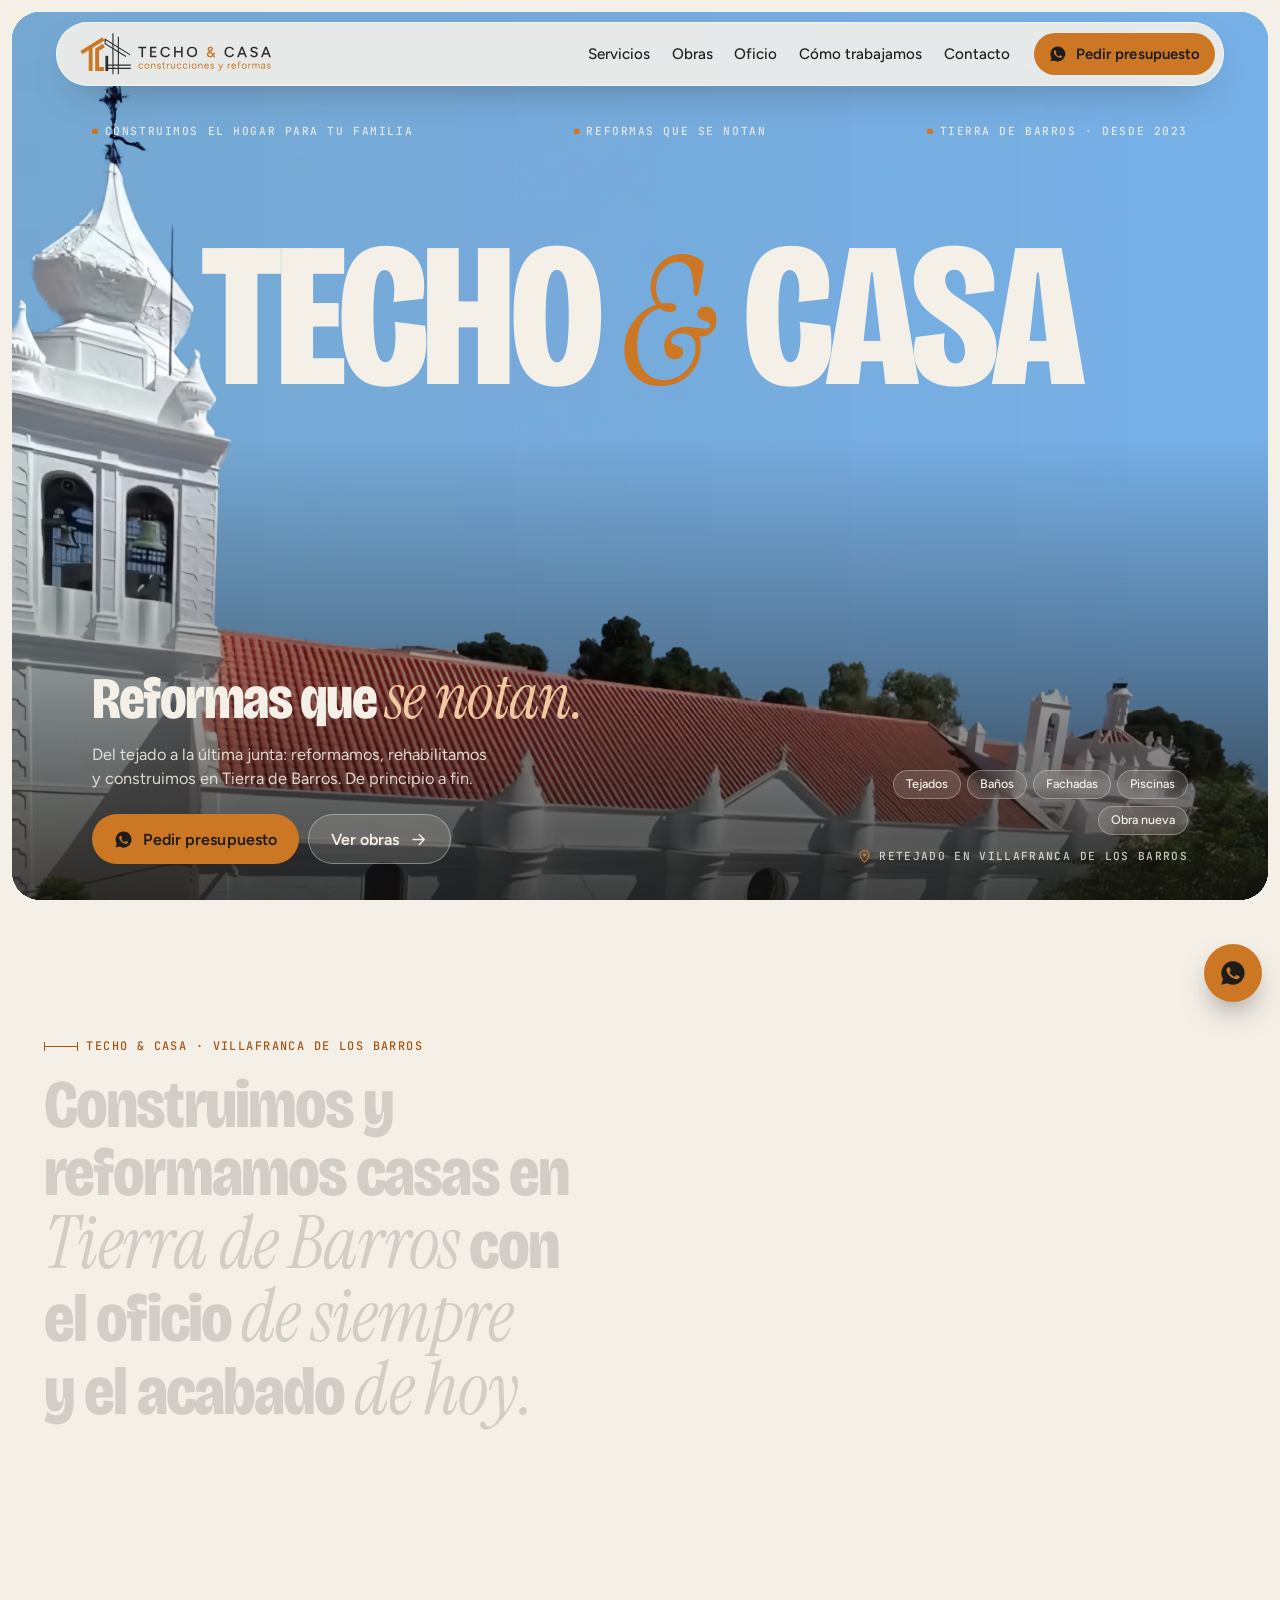
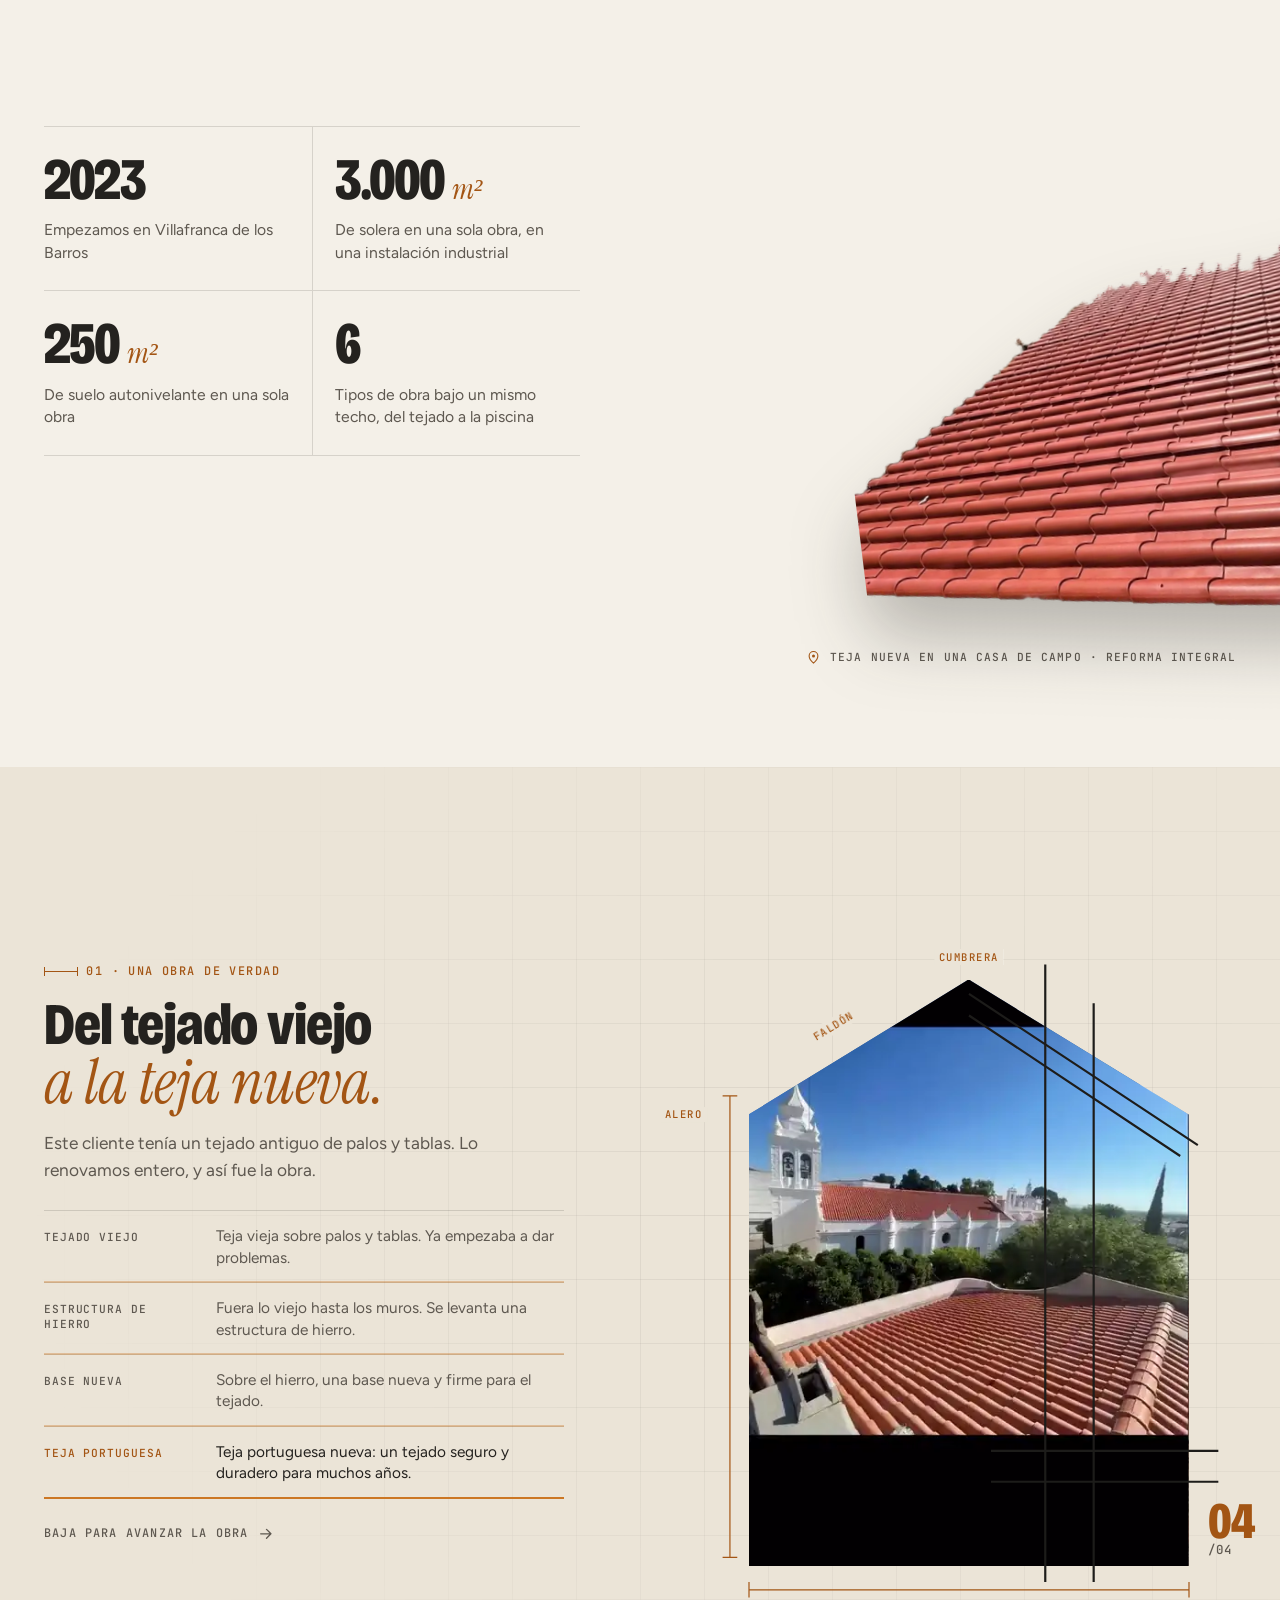
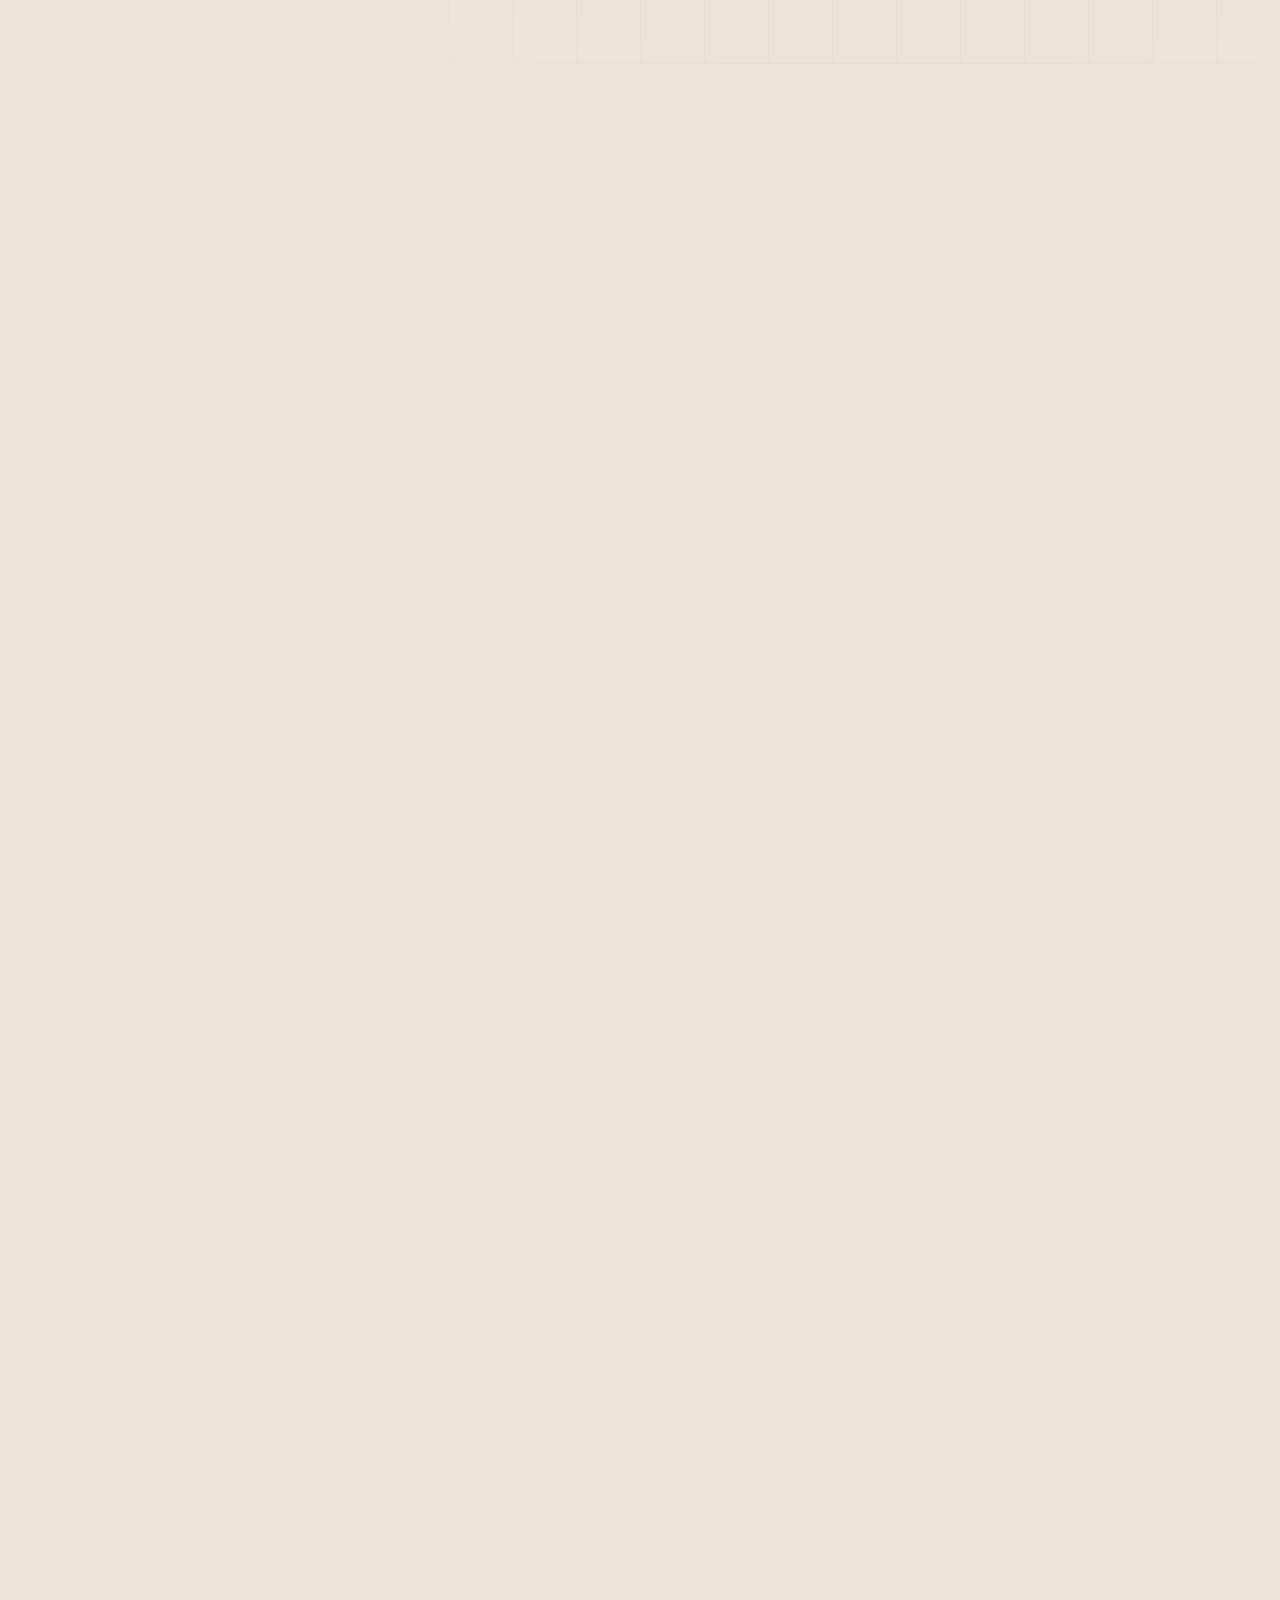
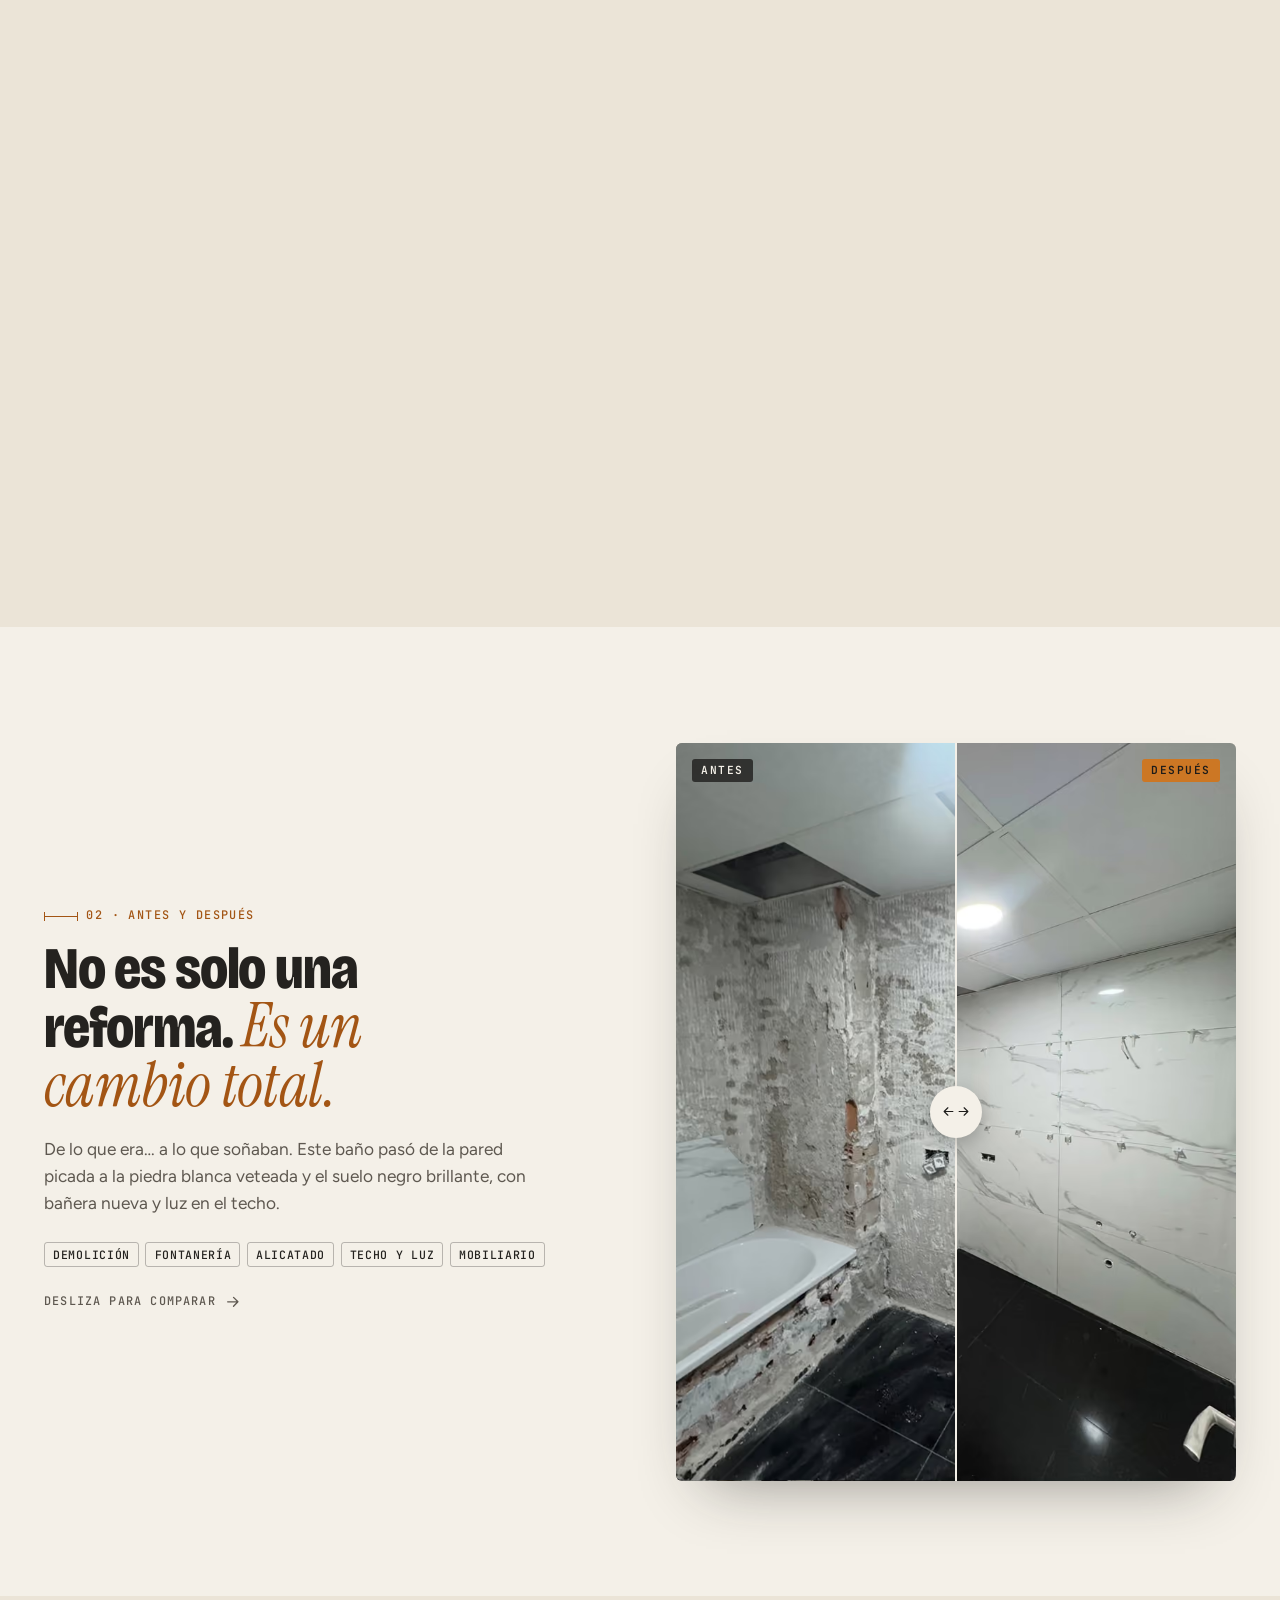
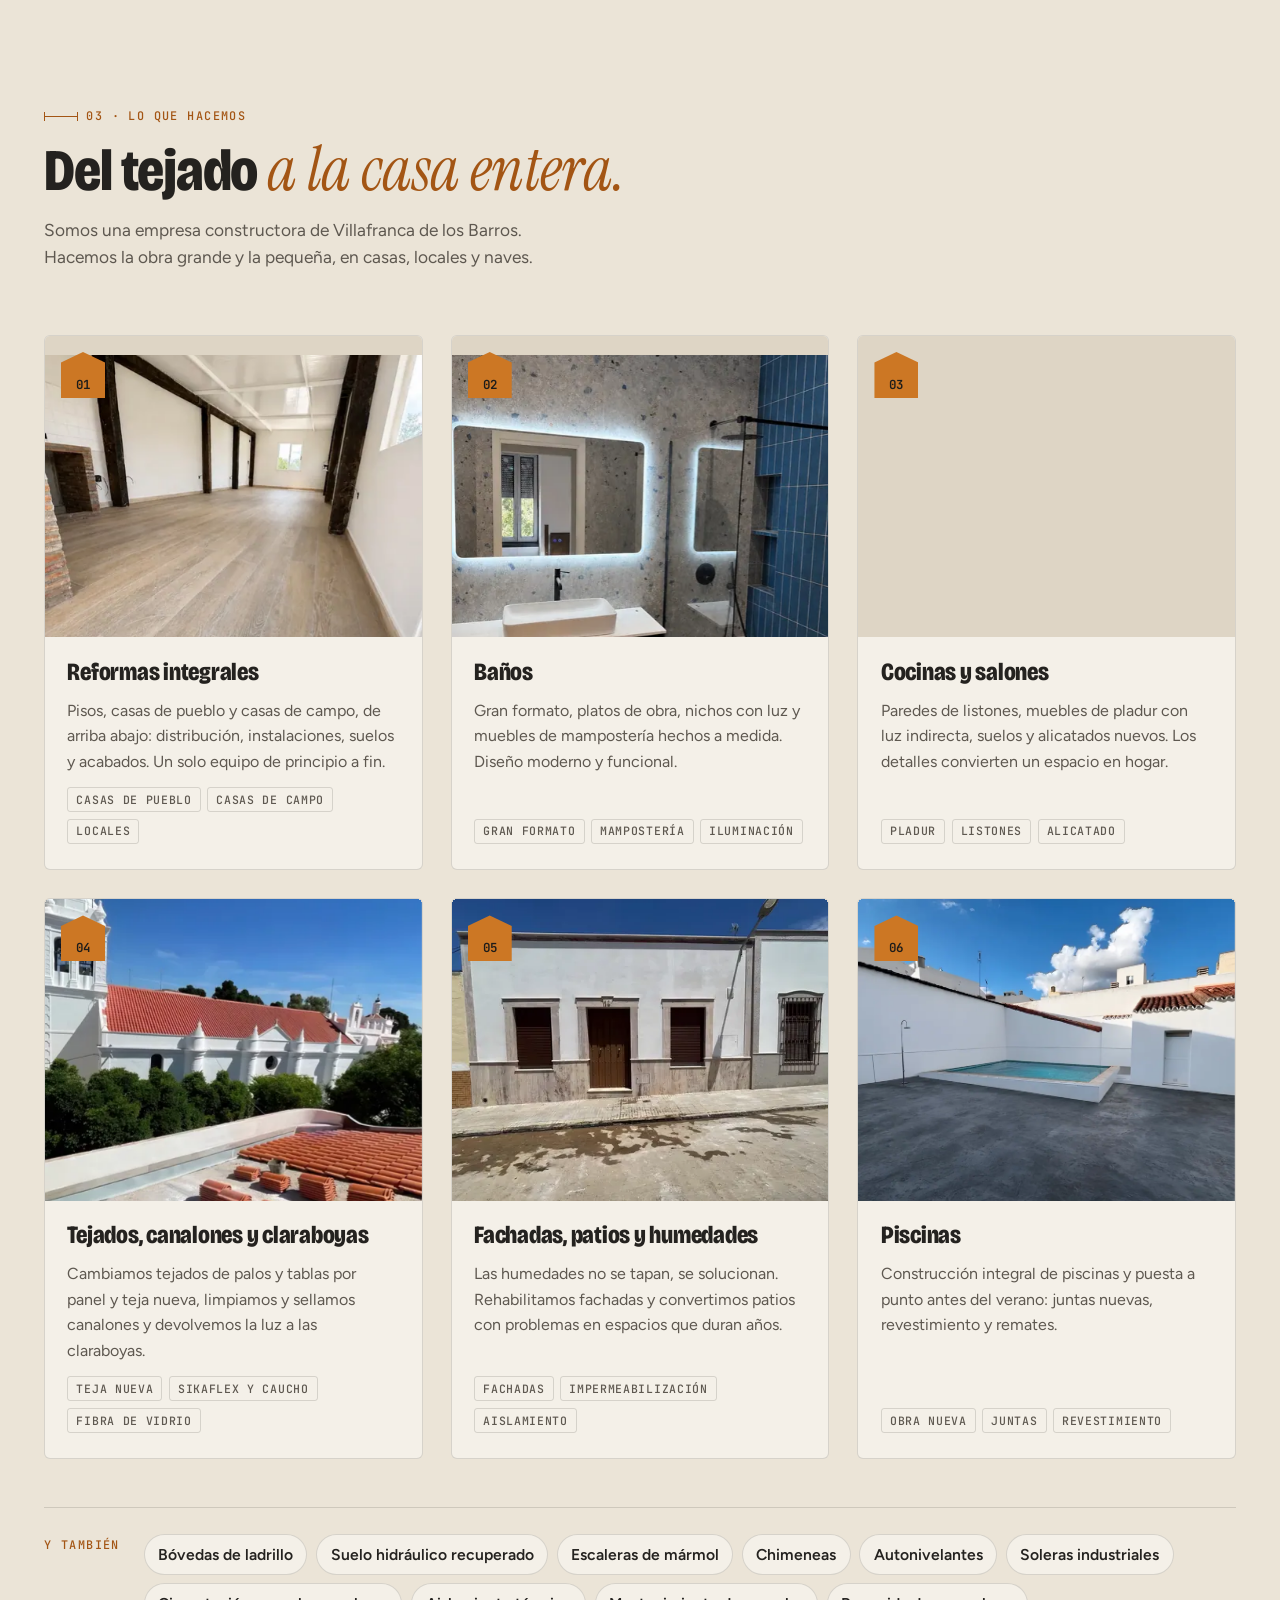
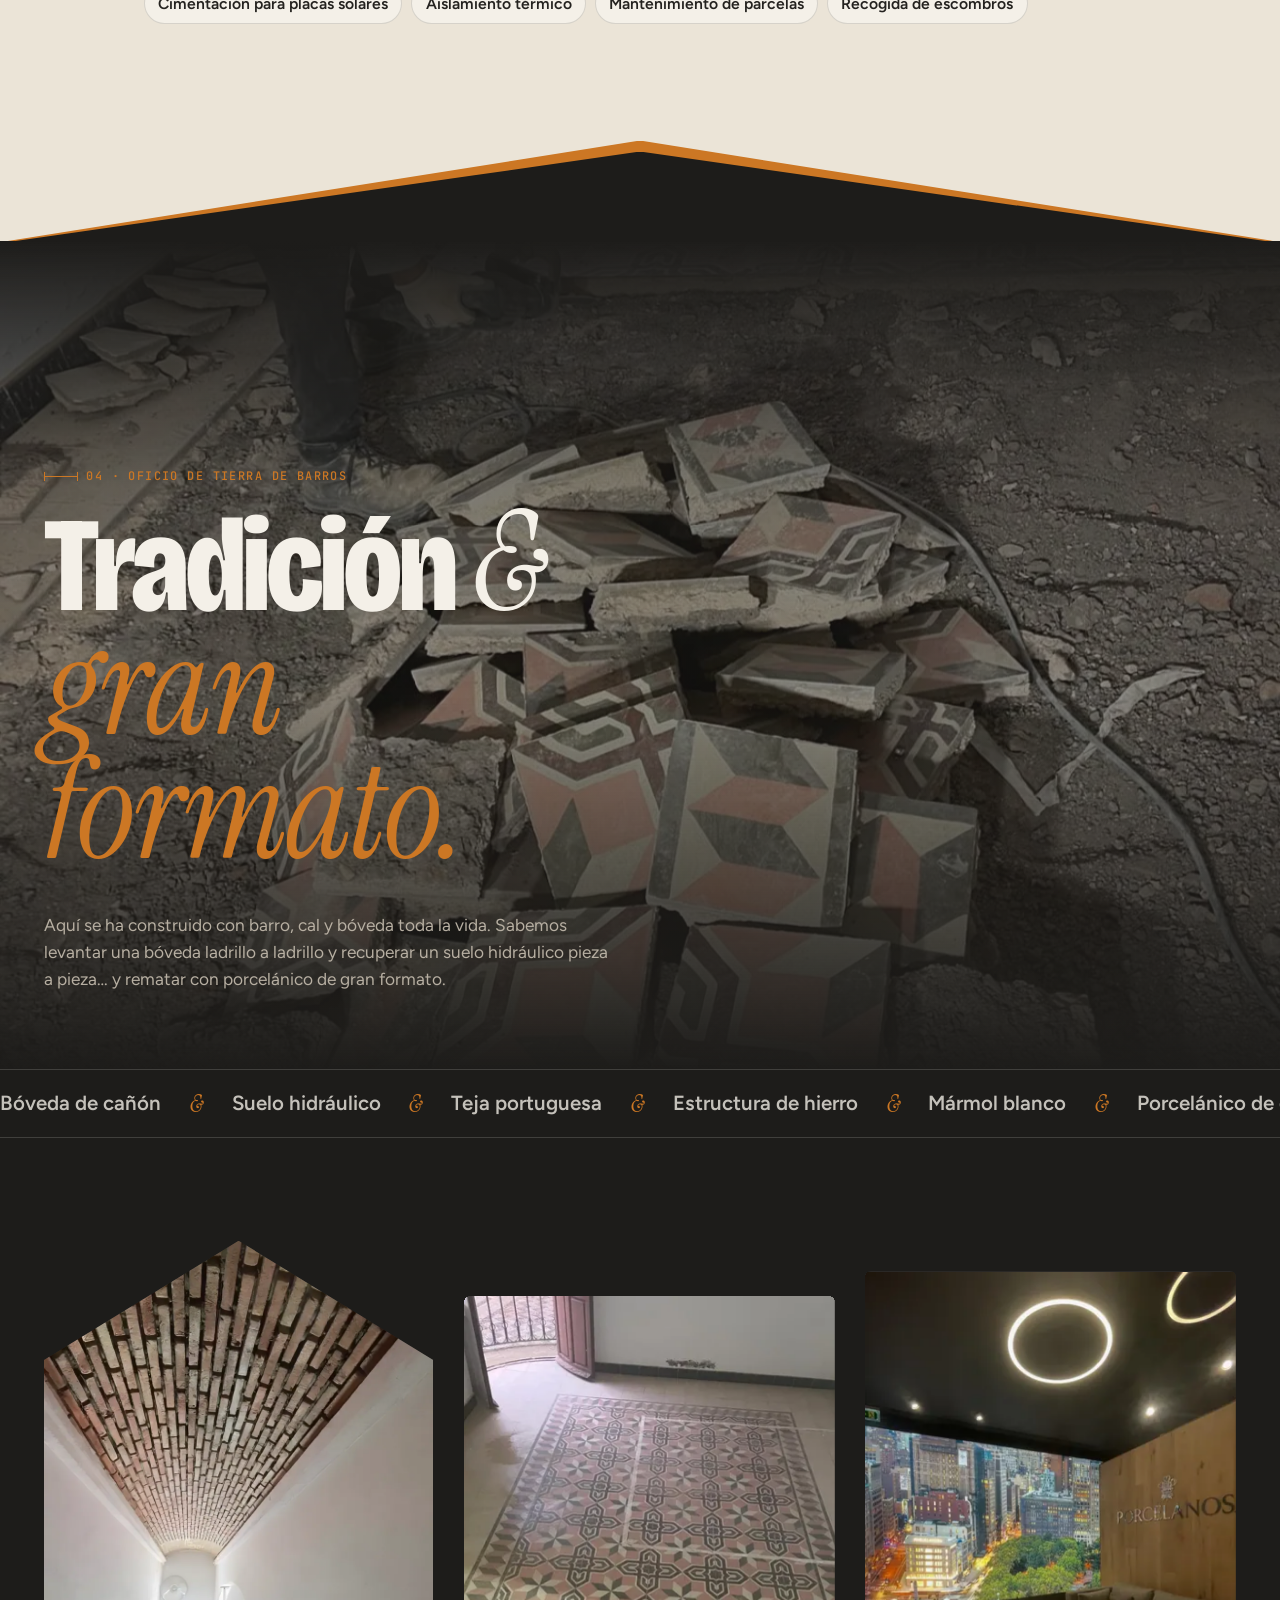
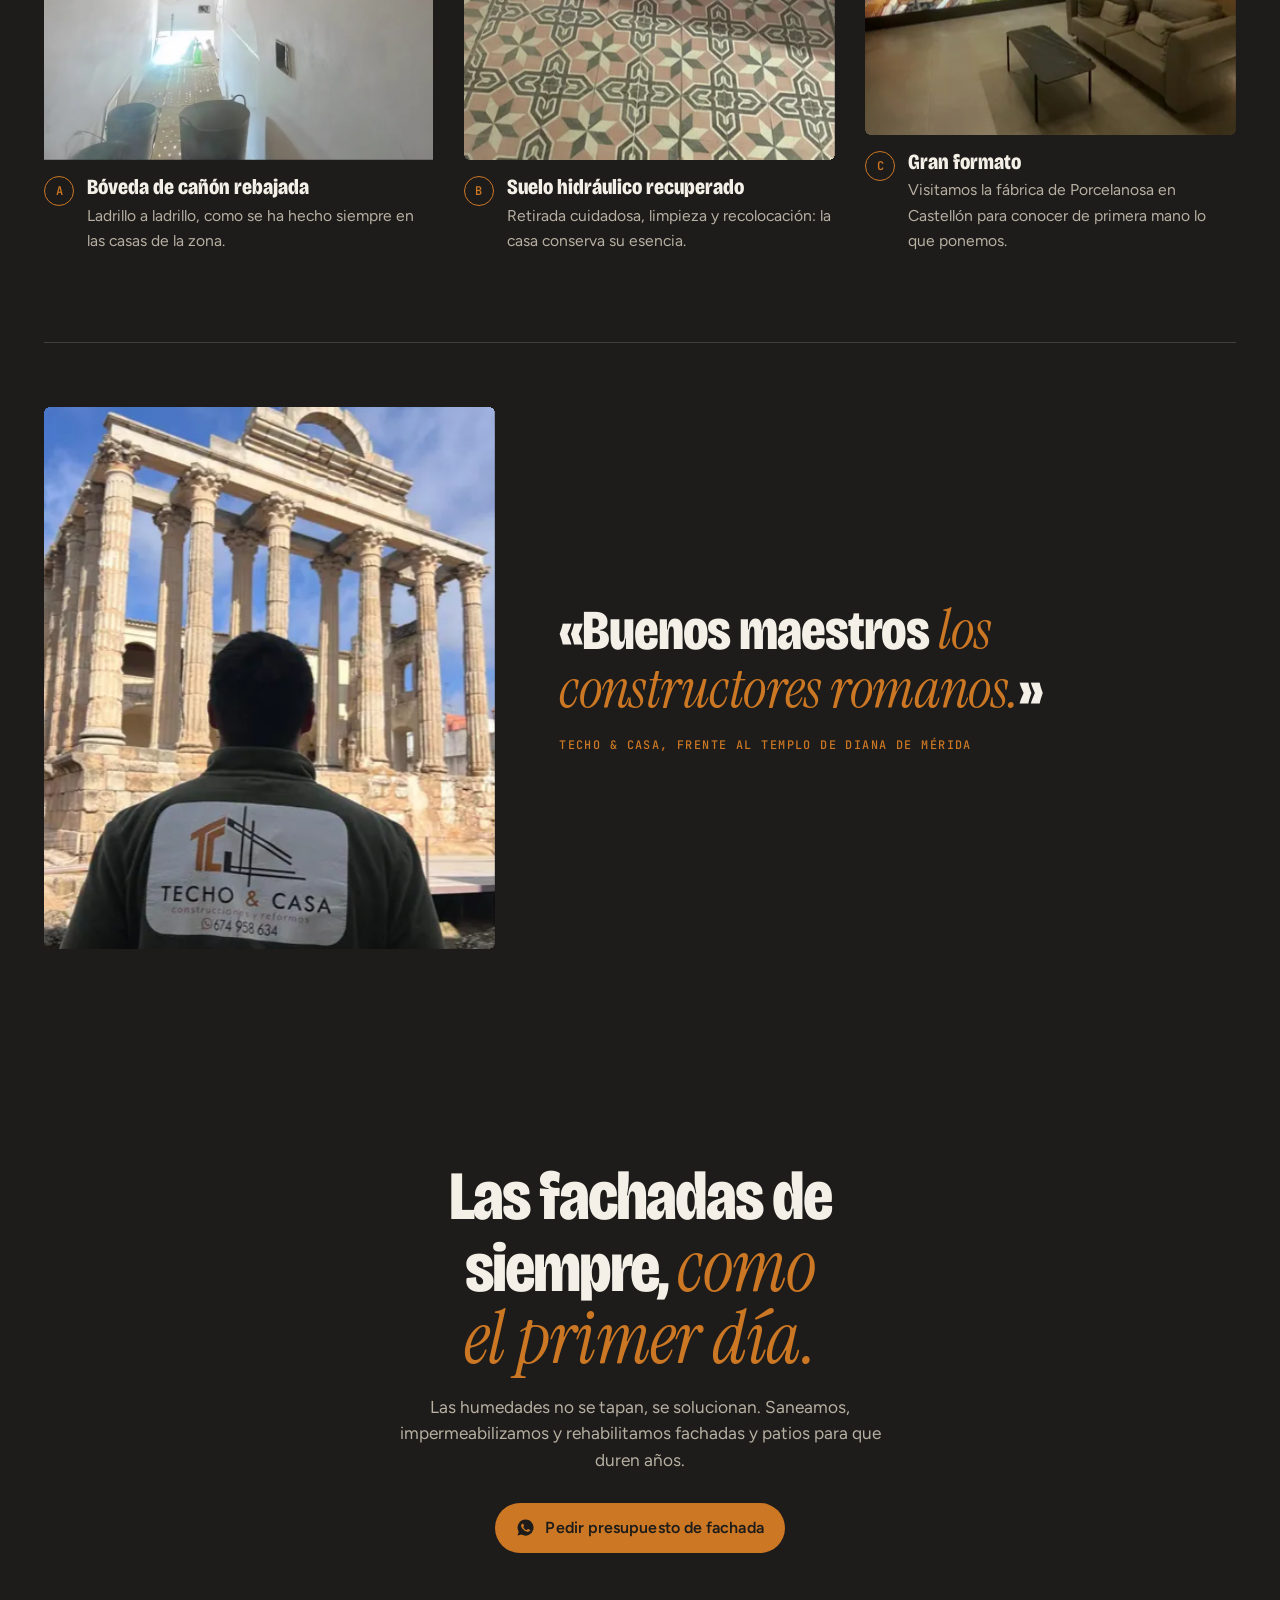
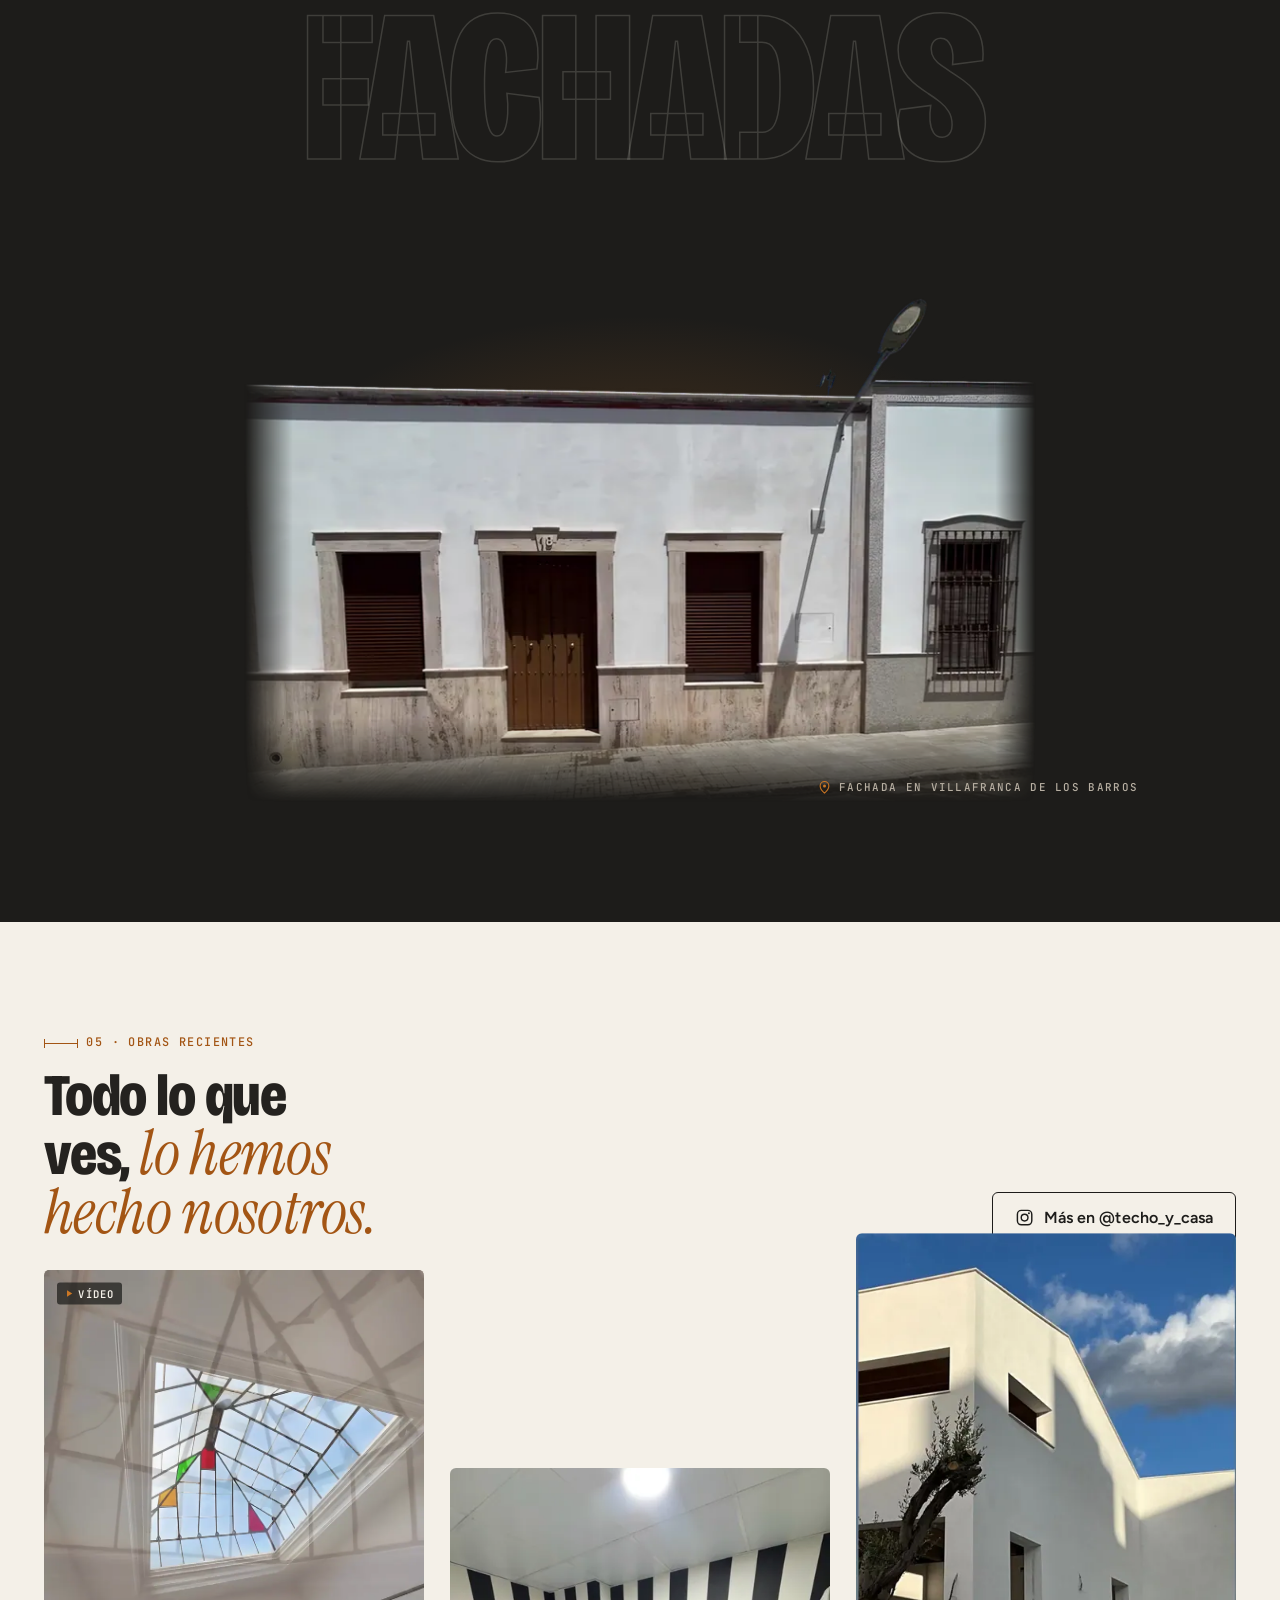
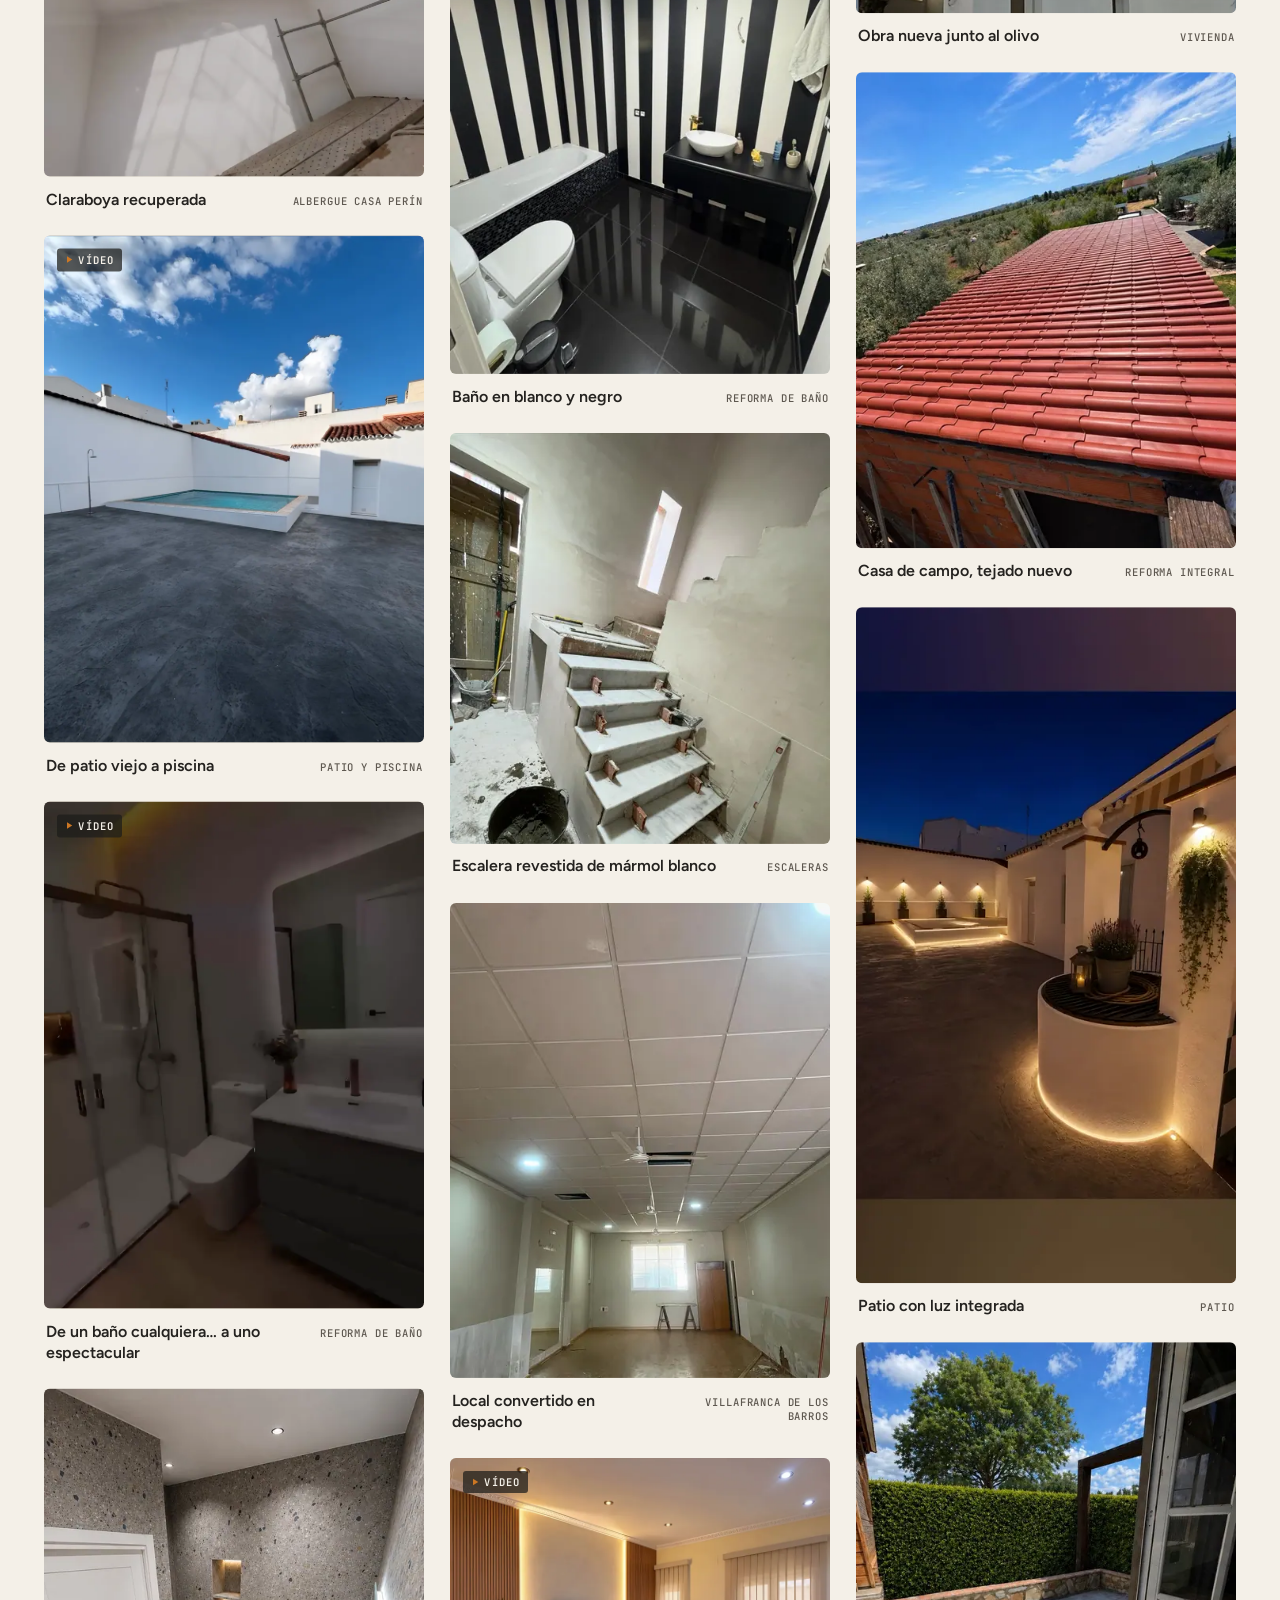
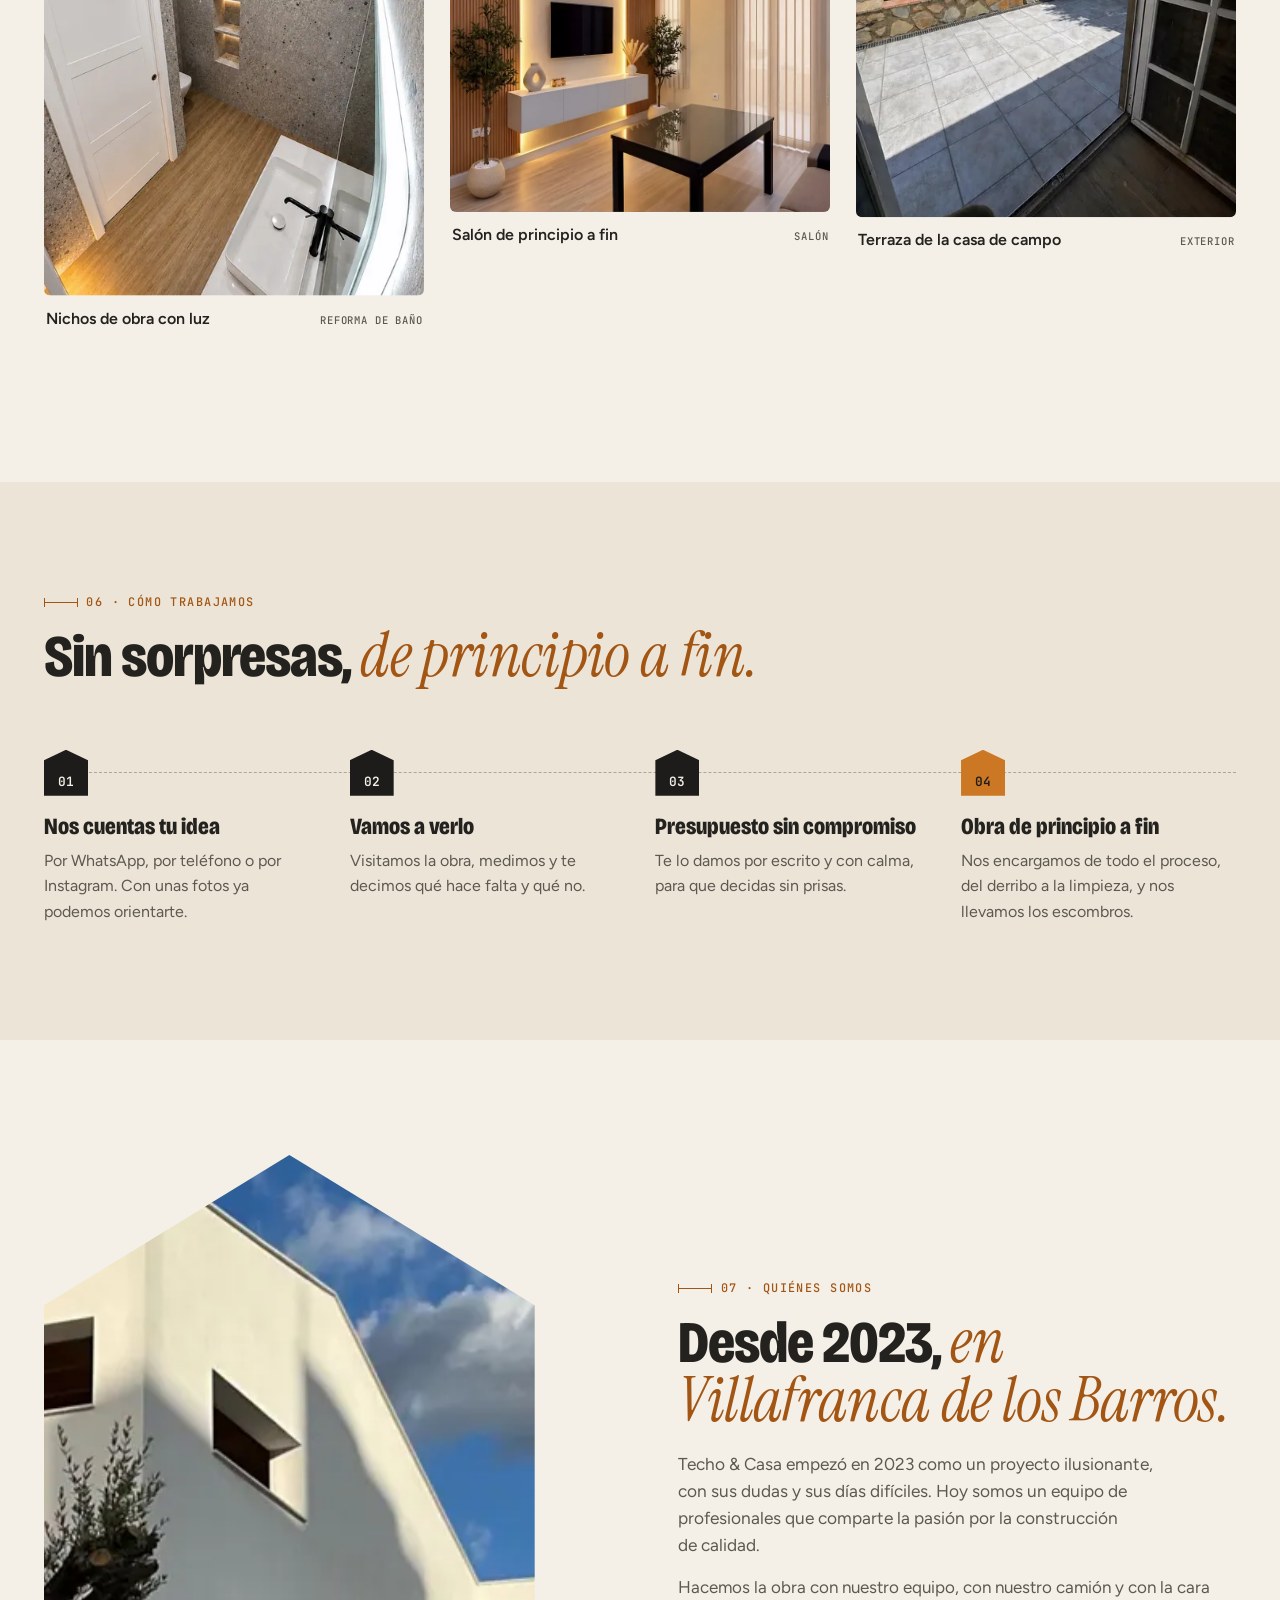
<file: index.html>
<!doctype html>
<html lang="es">
<head>
<meta charset="utf-8">
<meta name="viewport" content="width=device-width, initial-scale=1, viewport-fit=cover">
<title>Techo &amp; Casa · Construcciones y reformas en Villafranca de los Barros</title>
<meta name="description" content="Reformas integrales, baños, cocinas, tejados, fachadas y piscinas en Villafranca de los Barros y Tierra de Barros. Pide presupuesto sin compromiso: 674 958 634.">
<link rel="canonical" href="https://nocodya-hue.github.io/techo-y-casa/">
<meta name="theme-color" content="#F4F0E8">
<meta property="og:type" content="website"><meta property="og:locale" content="es_ES"><meta property="og:site_name" content="Techo &amp; Casa">
<meta property="og:title" content="Techo &amp; Casa · Construcciones y reformas en Villafranca de los Barros"><meta property="og:description" content="Reformas integrales, baños, cocinas, tejados, fachadas y piscinas en Villafranca de los Barros y Tierra de Barros. Pide presupuesto sin compromiso: 674 958 634."><meta property="og:url" content="https://nocodya-hue.github.io/techo-y-casa/">
<meta property="og:image" content="https://nocodya-hue.github.io/techo-y-casa/media/compartir.jpg"><meta name="twitter:card" content="summary_large_image">
<link rel="icon" href="media/icono.svg" type="image/svg+xml"><link rel="apple-touch-icon" href="media/icono-180.png">
<link rel="preload" href="fonts/bricolage.woff2" as="font" type="font/woff2" crossorigin>
<link rel="preload" href="fonts/figtree.woff2" as="font" type="font/woff2" crossorigin>
<link rel="preload" href="fonts/serif-it.woff2" as="font" type="font/woff2" crossorigin>
<link rel="stylesheet" href="css/main.css?v=mvzcx43k">
<script>document.documentElement.classList.add('js')</script>
<link rel="preload" as="image" type="image/avif" imagesrcset="media/img/portada-delante-480.avif 480w, media/img/portada-delante-800.avif 800w, media/img/portada-delante-1200.avif 1200w, media/img/portada-delante-1440.avif 1440w" imagesizes="(max-width: 700px) 140vw, 100vw" fetchpriority="high">
<script type="application/ld+json">{"@context":"https://schema.org","@type":"GeneralContractor","name":"Techo & Casa construcciones y reformas","alternateName":"Techo & Casa","url":"https://nocodya-hue.github.io/techo-y-casa/","image":"https://nocodya-hue.github.io/techo-y-casa/media/compartir.jpg","logo":"https://nocodya-hue.github.io/techo-y-casa/media/icono-180.png","telephone":"+34674958634","address":{"@type":"PostalAddress","addressLocality":"Villafranca de los Barros","postalCode":"06220","addressRegion":"Badajoz","addressCountry":"ES"},"areaServed":[{"@type":"City","name":"Villafranca de los Barros"},{"@type":"AdministrativeArea","name":"Tierra de Barros"}],"foundingDate":"2023","sameAs":["https://www.instagram.com/techo_y_casa/","https://www.tiktok.com/@techoycasa"],"makesOffer":[{"@type":"Offer","itemOffered":{"@type":"Service","name":"Reformas integrales"}},{"@type":"Offer","itemOffered":{"@type":"Service","name":"Baños"}},{"@type":"Offer","itemOffered":{"@type":"Service","name":"Cocinas y salones"}},{"@type":"Offer","itemOffered":{"@type":"Service","name":"Tejados, canalones y claraboyas"}},{"@type":"Offer","itemOffered":{"@type":"Service","name":"Fachadas, patios y humedades"}},{"@type":"Offer","itemOffered":{"@type":"Service","name":"Piscinas"}}]}</script>
</head>
<body>
<a class="saltar" href="#contenido">Saltar al contenido</a>
<header class="cab" data-cab>
  <div class="env cab__env">
    <a class="cab__marca" href="./" aria-label="Techo &amp; Casa, inicio"><svg xmlns="http://www.w3.org/2000/svg" viewBox="0 0 443 100" role="img" aria-label="Techo &amp; Casa"><path stroke="#CC7724" stroke-width="9" fill="none" stroke-linejoin="miter" stroke-miterlimit="10" stroke-linecap="butt" d="M3 47.5 L54 15.9"/><path stroke="#CC7724" stroke-width="9" fill="none" stroke-linejoin="miter" stroke-miterlimit="10" stroke-linecap="butt" d="M24.5 37 V90"/><path stroke="#CC7724" stroke-width="9" fill="none" stroke-linejoin="miter" stroke-miterlimit="10" stroke-linecap="butt" d="M55 31.2 L39.5 40.8 V85.5 H55"/><path stroke="#2E2E2E" stroke-width="2.6" fill="none" stroke-linecap="square" stroke-linejoin="miter" d="M114 51.6 L58 16.9 V27 L105 56.1"/><path stroke="#2E2E2E" stroke-width="2.6" fill="none" stroke-linecap="square" d="M76 4 V96 M88.5 12 V96"/><path stroke="#2E2E2E" stroke-width="2.6" fill="none" stroke-linecap="square" d="M64 76.5 H116 M64 84 H116"/><rect x="58.5" y="55" width="6.5" height="35" fill="#2E2E2E"/><path fill="#2E2E2E" d="M141.8 58V37.6H134.4V34.2H152.9V37.6H145.5V58ZM161.6 58V34.2H176.2V37.6H165.4V44.2H175V47.5H165.4V54.6H176.3V58ZM197.4 58.4Q194 58.4 191.3 56.8Q188.7 55.2 187.1 52.5Q185.6 49.7 185.6 46.1Q185.6 42.5 187.1 39.7Q188.6 37 191.3 35.4Q193.9 33.8 197.3 33.8Q199.6 33.8 201.7 34.6Q203.7 35.4 205.3 36.9Q206.8 38.3 207.7 40.2L204.3 41.6Q203.7 40.3 202.6 39.3Q201.5 38.3 200.2 37.7Q198.8 37.2 197.3 37.2Q195 37.2 193.2 38.3Q191.4 39.5 190.4 41.5Q189.4 43.5 189.4 46.1Q189.4 48.7 190.4 50.8Q191.5 52.8 193.3 53.9Q195.1 55.1 197.4 55.1Q199 55.1 200.3 54.5Q201.7 53.8 202.7 52.8Q203.8 51.7 204.4 50.3L207.8 51.7Q206.9 53.7 205.4 55.2Q203.8 56.7 201.7 57.6Q199.7 58.4 197.4 58.4ZM217.2 58V34.2H220.9V44.1H233.2V34.2H236.9V58H233.2V47.5H220.9V58ZM258.6 58.4Q255.1 58.4 252.4 56.8Q249.7 55.3 248.2 52.5Q246.6 49.7 246.6 46.1Q246.6 42.5 248.2 39.7Q249.7 36.9 252.4 35.4Q255 33.8 258.5 33.8Q262 33.8 264.7 35.4Q267.4 37 268.9 39.7Q270.4 42.5 270.4 46.1Q270.4 49.7 268.9 52.5Q267.4 55.3 264.8 56.8Q262.1 58.4 258.6 58.4ZM258.6 55Q261 55 262.8 53.9Q264.6 52.7 265.6 50.7Q266.7 48.7 266.7 46.1Q266.7 43.5 265.6 41.5Q264.6 39.5 262.7 38.3Q260.9 37.2 258.5 37.2Q256.2 37.2 254.3 38.3Q252.5 39.5 251.4 41.5Q250.4 43.5 250.4 46.1Q250.4 48.7 251.5 50.7Q252.5 52.7 254.4 53.9Q256.2 55 258.6 55Z"/><path fill="#CC7724" d="M299.7 58.5Q297.6 58.5 296 57.7Q294.4 56.9 293.5 55.4Q292.6 54 292.6 52.2Q292.6 50.8 293.1 49.6Q293.7 48.5 294.6 47.5Q295.5 46.6 296.6 45.8L300.3 43.2Q301.1 42.7 301.8 42.2Q302.5 41.6 303.1 40.9Q303.6 40.1 303.6 39.2Q303.6 38 302.8 37.4Q302 36.7 300.7 36.7Q299.6 36.7 298.8 37.4Q298 38.1 298 39.2Q298 40.1 298.6 40.8Q299.2 41.6 300 42.6L304.3 47.8L312.8 58H308.5L301.6 49.8L297.2 44.4Q296.4 43.4 295.7 42.5Q295.1 41.6 294.8 40.8Q294.5 40 294.5 39.1Q294.5 37.6 295.3 36.4Q296.1 35.2 297.5 34.4Q298.9 33.7 300.6 33.7Q302.4 33.7 303.9 34.4Q305.4 35.1 306.2 36.4Q307 37.6 307 39.3Q307 40.6 306.3 41.8Q305.6 43 304.3 44.1Q303 45.2 301.3 46.4L298.9 48.1Q298.2 48.6 297.6 49.1Q297 49.7 296.7 50.4Q296.3 51.1 296.3 52.1Q296.3 53.5 297.3 54.5Q298.3 55.4 299.8 55.4Q301.5 55.4 302.9 54.8Q304.4 54.3 305.5 53.3Q306.7 52.3 307.3 50.9Q308 49.4 308 47.6H311.4Q311.4 50.8 309.9 53.2Q308.4 55.7 305.7 57.1Q303.1 58.5 299.7 58.5Z"/><path fill="#2E2E2E" d="M345.2 58.4Q341.7 58.4 339.1 56.8Q336.4 55.2 334.9 52.5Q333.4 49.7 333.4 46.1Q333.4 42.5 334.9 39.7Q336.4 37 339 35.4Q341.7 33.8 345.1 33.8Q347.4 33.8 349.4 34.6Q351.4 35.4 353 36.9Q354.6 38.3 355.4 40.2L352.1 41.6Q351.5 40.3 350.4 39.3Q349.3 38.3 347.9 37.7Q346.6 37.2 345.1 37.2Q342.8 37.2 341 38.3Q339.2 39.5 338.2 41.5Q337.2 43.5 337.2 46.1Q337.2 48.7 338.2 50.8Q339.2 52.8 341 53.9Q342.9 55.1 345.2 55.1Q346.7 55.1 348.1 54.5Q349.4 53.8 350.5 52.8Q351.5 51.7 352.2 50.3L355.5 51.7Q354.7 53.7 353.1 55.2Q351.6 56.7 349.5 57.6Q347.5 58.4 345.2 58.4ZM362.3 58 371.9 34.2H375.8L385.3 58H381.4L379 52H368.7L366.3 58ZM369.9 48.6H377.7L373.8 38.9ZM401.7 58.4Q399.9 58.4 398.3 58Q396.8 57.5 395.6 56.8Q394.4 56 393.7 55Q392.9 54.1 392.6 53L396.2 51.9Q396.7 53.2 398.1 54.2Q399.4 55.1 401.4 55.2Q403.7 55.2 405.1 54.2Q406.4 53.2 406.4 51.7Q406.4 50.3 405.3 49.4Q404.1 48.5 402.2 48L399.3 47.2Q397.6 46.8 396.3 46Q395 45.1 394.2 43.8Q393.4 42.5 393.4 40.8Q393.4 37.5 395.6 35.6Q397.7 33.8 401.8 33.8Q404.1 33.8 405.8 34.5Q407.5 35.2 408.6 36.4Q409.7 37.6 410.2 39.1L406.7 40.3Q406.1 38.9 404.8 37.9Q403.5 37 401.6 37Q399.5 37 398.4 38Q397.2 39 397.2 40.6Q397.2 42 398.1 42.8Q399 43.5 400.6 43.9L403.4 44.6Q406.7 45.4 408.5 47.3Q410.3 49.2 410.3 51.5Q410.3 53.5 409.3 55.1Q408.3 56.6 406.4 57.5Q404.5 58.4 401.7 58.4ZM417.6 58 427.1 34.2H431.1L440.6 58H436.7L434.2 52H423.9L421.5 58ZM425.2 48.6H433L429.1 38.9Z"/><path fill="#CC7724" d="M140.7 84.8Q139 84.8 137.7 84Q136.4 83.3 135.7 81.9Q134.9 80.5 134.9 78.8Q134.9 77 135.7 75.7Q136.4 74.3 137.7 73.5Q139 72.8 140.7 72.8Q142.4 72.8 143.7 73.5Q145 74.3 145.7 75.7L143.9 76.5Q143.5 75.6 142.6 75.1Q141.7 74.6 140.6 74.6Q139.5 74.6 138.7 75.1Q137.8 75.6 137.4 76.6Q136.9 77.5 136.9 78.8Q136.9 80 137.4 81Q137.9 81.9 138.7 82.5Q139.6 83 140.7 83Q141.8 83 142.7 82.4Q143.5 81.9 144 80.9L145.7 81.6Q145.1 83.1 143.7 84Q142.4 84.8 140.7 84.8ZM154.5 84.8Q152.8 84.8 151.5 84Q150.2 83.3 149.5 81.9Q148.7 80.5 148.7 78.8Q148.7 77 149.4 75.7Q150.2 74.3 151.5 73.5Q152.8 72.8 154.4 72.8Q156.1 72.8 157.4 73.5Q158.7 74.3 159.5 75.7Q160.2 77 160.2 78.8Q160.2 80.5 159.5 81.9Q158.7 83.3 157.4 84Q156.2 84.8 154.5 84.8ZM154.5 83Q155.6 83 156.4 82.5Q157.3 81.9 157.8 81Q158.2 80 158.2 78.8Q158.2 77.5 157.8 76.6Q157.3 75.6 156.4 75.1Q155.5 74.5 154.4 74.5Q153.3 74.5 152.5 75.1Q151.6 75.6 151.2 76.6Q150.7 77.5 150.7 78.8Q150.7 80 151.2 81Q151.7 81.9 152.5 82.5Q153.4 83 154.5 83ZM164.1 84.5V73H165.9L166 74.8Q166.5 73.8 167.5 73.3Q168.4 72.8 169.6 72.8Q170.9 72.8 171.9 73.3Q172.9 73.9 173.5 75Q174.1 76.2 174 78.1V84.5H172.1V78.6Q172.1 77 171.7 76.1Q171.3 75.2 170.7 74.9Q170 74.6 169.1 74.6Q167.7 74.6 166.8 75.6Q166 76.7 166 78.6V84.5ZM182.3 84.8Q181.1 84.8 180.1 84.4Q179.2 84.1 178.5 83.4Q177.9 82.8 177.6 82.1L179.3 81.3Q179.7 82.1 180.5 82.6Q181.2 83.1 182.2 83.1Q183.2 83.1 183.9 82.6Q184.6 82.2 184.6 81.5Q184.6 80.8 184.1 80.4Q183.6 80 182.6 79.7L181.5 79.4Q179.9 79 179 78.2Q178.1 77.3 178.1 76.2Q178.1 74.6 179.2 73.7Q180.3 72.8 182.4 72.8Q183.4 72.8 184.3 73.1Q185.1 73.4 185.7 73.9Q186.3 74.4 186.6 75.2L184.9 75.9Q184.6 75.2 183.9 74.8Q183.2 74.5 182.3 74.5Q181.2 74.5 180.7 74.9Q180.1 75.4 180.1 76.1Q180.1 76.6 180.6 77Q181.1 77.4 182 77.6L183.2 77.9Q184.3 78.2 185 78.7Q185.8 79.3 186.2 80Q186.6 80.7 186.6 81.4Q186.6 82.5 186 83.2Q185.5 84 184.5 84.4Q183.5 84.8 182.3 84.8ZM194.7 84.8Q193 84.8 192.1 83.9Q191.2 83 191.2 81.4V74.7H189.2V73H191.2V69.5H193.1V73H196.5V74.7H193.1V81.2Q193.1 82.1 193.6 82.5Q194 83 194.9 83Q195.1 83 195.4 82.9Q195.7 82.8 196.1 82.5L196.8 84.1Q196.2 84.5 195.7 84.6Q195.2 84.8 194.7 84.8ZM200.5 84.5V73H202.4V75.1Q203.1 74 204.2 73.5Q205.3 73 206.5 73V74.8Q205.4 74.8 204.5 75.1Q203.6 75.5 203 76.2Q202.4 77 202.4 78.2V84.5ZM213.8 84.8Q212.5 84.8 211.5 84.3Q210.5 83.7 209.9 82.5Q209.4 81.4 209.4 79.5V73H211.3V78.9Q211.3 80.6 211.7 81.4Q212.1 82.3 212.8 82.6Q213.4 83 214.3 83Q215.8 83 216.6 81.9Q217.4 80.9 217.4 79V73H219.3V84.5H217.5L217.4 82.8Q216.9 83.8 215.9 84.3Q215 84.8 213.8 84.8ZM229 84.8Q227.3 84.8 226 84Q224.7 83.3 224 81.9Q223.2 80.5 223.2 78.8Q223.2 77 223.9 75.7Q224.7 74.3 226 73.5Q227.3 72.8 229 72.8Q230.7 72.8 232 73.5Q233.3 74.3 234 75.7L232.2 76.5Q231.7 75.6 230.9 75.1Q230 74.6 228.9 74.6Q227.8 74.6 227 75.1Q226.1 75.6 225.7 76.6Q225.2 77.5 225.2 78.8Q225.2 80 225.7 81Q226.2 81.9 227 82.5Q227.9 83 229 83Q230.1 83 231 82.4Q231.8 81.9 232.3 80.9L234 81.6Q233.4 83.1 232 84Q230.7 84.8 229 84.8ZM242.8 84.8Q241.1 84.8 239.8 84Q238.5 83.3 237.8 81.9Q237 80.5 237 78.8Q237 77 237.7 75.7Q238.5 74.3 239.8 73.5Q241.1 72.8 242.8 72.8Q244.4 72.8 245.8 73.5Q247.1 74.3 247.8 75.7L246 76.5Q245.5 75.6 244.7 75.1Q243.8 74.6 242.7 74.6Q241.6 74.6 240.8 75.1Q239.9 75.6 239.5 76.6Q239 77.5 239 78.8Q239 80 239.5 81Q240 81.9 240.8 82.5Q241.7 83 242.8 83Q243.9 83 244.8 82.4Q245.6 81.9 246.1 80.9L247.8 81.6Q247.2 83.1 245.8 84Q244.5 84.8 242.8 84.8ZM251.6 84.5V73H253.5V84.5ZM252.6 70.4Q252.1 70.4 251.7 70.1Q251.4 69.7 251.4 69.2Q251.4 68.7 251.7 68.4Q252.1 68 252.6 68Q253.1 68 253.4 68.4Q253.8 68.7 253.8 69.2Q253.8 69.7 253.4 70.1Q253.1 70.4 252.6 70.4ZM263.3 84.8Q261.6 84.8 260.3 84Q259 83.3 258.3 81.9Q257.6 80.5 257.6 78.8Q257.6 77 258.3 75.7Q259 74.3 260.3 73.5Q261.6 72.8 263.3 72.8Q265 72.8 266.3 73.5Q267.6 74.3 268.3 75.7Q269 77 269 78.8Q269 80.5 268.3 81.9Q267.6 83.3 266.3 84Q265 84.8 263.3 84.8ZM263.3 83Q264.4 83 265.3 82.5Q266.1 81.9 266.6 81Q267.1 80 267.1 78.8Q267.1 77.5 266.6 76.6Q266.1 75.6 265.3 75.1Q264.4 74.5 263.3 74.5Q262.2 74.5 261.3 75.1Q260.5 75.6 260 76.6Q259.5 77.5 259.5 78.8Q259.5 80 260 81Q260.5 81.9 261.4 82.5Q262.2 83 263.3 83ZM272.9 84.5V73H274.7L274.8 74.8Q275.4 73.8 276.3 73.3Q277.2 72.8 278.4 72.8Q279.8 72.8 280.8 73.3Q281.8 73.9 282.3 75Q282.9 76.2 282.9 78.1V84.5H280.9V78.6Q280.9 77 280.6 76.1Q280.2 75.2 279.5 74.9Q278.8 74.6 278 74.6Q276.5 74.6 275.7 75.6Q274.9 76.7 274.9 78.6V84.5ZM292.2 84.8Q290.5 84.8 289.2 84Q287.9 83.3 287.2 81.9Q286.5 80.5 286.5 78.8Q286.5 77 287.2 75.7Q287.9 74.3 289.2 73.5Q290.5 72.8 292.1 72.8Q293.7 72.8 294.9 73.6Q296.1 74.3 296.8 75.8Q297.4 77.2 297.4 79.2H288.4Q288.5 81 289.6 82Q290.7 83 292.3 83Q293.5 83 294.3 82.5Q295.1 81.9 295.6 81L297.2 81.8Q296.8 82.7 296.1 83.4Q295.3 84.1 294.4 84.4Q293.4 84.8 292.2 84.8ZM288.6 77.6H295.3Q295.2 76.6 294.8 75.9Q294.4 75.2 293.7 74.8Q293 74.5 292.1 74.5Q291.3 74.5 290.5 74.8Q289.7 75.2 289.2 75.9Q288.7 76.6 288.6 77.6ZM305.1 84.8Q303.9 84.8 302.9 84.4Q302 84.1 301.3 83.4Q300.7 82.8 300.4 82.1L302.1 81.3Q302.5 82.1 303.2 82.6Q304 83.1 304.9 83.1Q306 83.1 306.7 82.6Q307.4 82.2 307.4 81.5Q307.4 80.8 306.9 80.4Q306.4 80 305.4 79.7L304.3 79.4Q302.7 79 301.8 78.2Q300.9 77.3 300.9 76.2Q300.9 74.6 302 73.7Q303.1 72.8 305.2 72.8Q306.2 72.8 307 73.1Q307.9 73.4 308.5 73.9Q309.1 74.4 309.3 75.2L307.7 75.9Q307.4 75.2 306.7 74.8Q306 74.5 305 74.5Q304 74.5 303.4 74.9Q302.9 75.4 302.9 76.1Q302.9 76.6 303.4 77Q303.8 77.4 304.8 77.6L305.9 77.9Q307.1 78.2 307.8 78.7Q308.6 79.3 309 80Q309.3 80.7 309.3 81.4Q309.3 82.5 308.8 83.2Q308.2 84 307.3 84.4Q306.3 84.8 305.1 84.8ZM321.3 89.4Q320.9 89.4 320.3 89.2Q319.7 89 319 88.8L319.8 87.1Q320.3 87.4 320.7 87.5Q321.1 87.6 321.3 87.6Q321.9 87.6 322.3 87.3Q322.7 86.9 323 86.3L323.7 84.5L318.8 73H320.9L324.7 82.2L328.5 73H330.6L325.1 86.1Q324.7 87.1 324.2 87.8Q323.7 88.6 323 89Q322.4 89.4 321.3 89.4ZM340.7 84.5V73H342.7V75.1Q343.4 74 344.5 73.5Q345.6 73 346.7 73V74.8Q345.7 74.8 344.8 75.1Q343.9 75.5 343.3 76.2Q342.7 77 342.7 78.2V84.5ZM355 84.8Q353.3 84.8 352 84Q350.7 83.3 350 81.9Q349.3 80.5 349.3 78.8Q349.3 77 350 75.7Q350.7 74.3 352 73.5Q353.3 72.8 355 72.8Q356.6 72.8 357.7 73.6Q358.9 74.3 359.6 75.8Q360.2 77.2 360.2 79.2H351.2Q351.4 81 352.4 82Q353.5 83 355.1 83Q356.3 83 357.1 82.5Q357.9 81.9 358.4 81L360.1 81.8Q359.6 82.7 358.9 83.4Q358.2 84.1 357.2 84.4Q356.2 84.8 355 84.8ZM351.4 77.6H358.1Q358.1 76.6 357.6 75.9Q357.2 75.2 356.5 74.8Q355.8 74.5 354.9 74.5Q354.1 74.5 353.3 74.8Q352.5 75.2 352 75.9Q351.5 76.6 351.4 77.6ZM365 84.5V74.7H362.9V73H365V71.7Q365 69.9 365.9 69Q366.7 68.1 368.5 68.1Q368.9 68.1 369.5 68.3Q370.1 68.5 370.8 68.7L370 70.3Q369.5 70 369.1 69.9Q368.8 69.8 368.5 69.8Q367.7 69.8 367.4 70.3Q367 70.8 367 71.9V73H370.2V74.7H367V84.5ZM378.9 84.8Q377.2 84.8 375.9 84Q374.6 83.3 373.8 81.9Q373.1 80.5 373.1 78.8Q373.1 77 373.8 75.7Q374.6 74.3 375.9 73.5Q377.2 72.8 378.8 72.8Q380.5 72.8 381.8 73.5Q383.1 74.3 383.9 75.7Q384.6 77 384.6 78.8Q384.6 80.5 383.9 81.9Q383.1 83.3 381.8 84Q380.6 84.8 378.9 84.8ZM378.9 83Q380 83 380.8 82.5Q381.7 81.9 382.1 81Q382.6 80 382.6 78.8Q382.6 77.5 382.1 76.6Q381.7 75.6 380.8 75.1Q379.9 74.5 378.8 74.5Q377.7 74.5 376.9 75.1Q376 75.6 375.6 76.6Q375.1 77.5 375.1 78.8Q375.1 80 375.6 81Q376 81.9 376.9 82.5Q377.8 83 378.9 83ZM388.5 84.5V73H390.4V75.1Q391.1 74 392.2 73.5Q393.3 73 394.5 73V74.8Q393.4 74.8 392.5 75.1Q391.6 75.5 391 76.2Q390.4 77 390.4 78.2V84.5ZM397.7 84.5V73H399.5L399.6 74.6Q400.1 73.7 400.9 73.2Q401.8 72.8 402.9 72.8Q404.2 72.8 405.2 73.4Q406.2 74 406.6 75.4Q407.1 74.1 408 73.4Q409 72.8 410.3 72.8Q412.2 72.8 413.3 74Q414.4 75.3 414.4 78V84.5H412.4V78.6Q412.4 77 412.1 76.1Q411.7 75.2 411.2 74.9Q410.6 74.6 409.8 74.6Q408.5 74.6 407.7 75.6Q407 76.7 407 78.6V84.5H405.1V78.6Q405.1 77 404.7 76.1Q404.4 75.2 403.8 74.9Q403.2 74.6 402.4 74.6Q401.1 74.6 400.3 75.6Q399.6 76.7 399.6 78.6V84.5ZM422.3 84.8Q420.2 84.8 419.1 83.9Q418 82.9 418 81.3Q418 79.5 419.1 78.6Q420.3 77.7 422.4 77.7H425.6Q425.4 76.1 424.8 75.3Q424.1 74.5 422.7 74.5Q421.8 74.5 421.2 74.9Q420.5 75.3 420 76.1L418.3 75.4Q418.7 74.6 419.4 74Q420 73.4 420.8 73.1Q421.7 72.8 422.7 72.8Q424.4 72.8 425.4 73.4Q426.5 74 427 75.3Q427.5 76.5 427.5 78.3L427.5 84.5H425.7L425.6 83Q425.1 83.9 424.3 84.3Q423.4 84.8 422.3 84.8ZM422.4 83.1Q423.4 83.1 424.1 82.7Q424.8 82.3 425.2 81.5Q425.6 80.8 425.6 79.7V79.3H422.9Q421.3 79.3 420.6 79.8Q419.9 80.3 419.9 81.3Q419.9 82.1 420.6 82.6Q421.2 83.1 422.4 83.1ZM435.8 84.8Q434.6 84.8 433.6 84.4Q432.7 84.1 432 83.4Q431.4 82.8 431.1 82.1L432.8 81.3Q433.2 82.1 433.9 82.6Q434.7 83.1 435.6 83.1Q436.7 83.1 437.4 82.6Q438.1 82.2 438.1 81.5Q438.1 80.8 437.6 80.4Q437.1 80 436.1 79.7L435 79.4Q433.4 79 432.5 78.2Q431.6 77.3 431.6 76.2Q431.6 74.6 432.7 73.7Q433.8 72.8 435.9 72.8Q436.9 72.8 437.7 73.1Q438.6 73.4 439.2 73.9Q439.8 74.4 440 75.2L438.4 75.9Q438.1 75.2 437.4 74.8Q436.7 74.5 435.7 74.5Q434.7 74.5 434.2 74.9Q433.6 75.4 433.6 76.1Q433.6 76.6 434.1 77Q434.5 77.4 435.5 77.6L436.6 77.9Q437.8 78.2 438.5 78.7Q439.3 79.3 439.7 80Q440 80.7 440 81.4Q440 82.5 439.5 83.2Q438.9 84 438 84.4Q437 84.8 435.8 84.8Z"/></svg></a>
    <nav class="cab__nav" aria-label="Principal"><a href="#servicios">Servicios</a><a href="#obras">Obras</a><a href="#oficio">Oficio</a><a href="#como-trabajamos">Cómo trabajamos</a><a href="#contacto">Contacto</a></nav>
    <div class="cab__acc">
      <a class="btn btn--barro btn--mini" href="https://wa.me/34674958634?text=Hola%2C%20os%20escribo%20desde%20la%20web.%20Quiero%20pedir%20presupuesto%20para%20una%20reforma." target="_blank" rel="noopener"><svg viewBox="0 0 24 24" aria-hidden="true"><path d="M12 2a10 10 0 0 0-8.6 15.1L2 22l5-1.3A10 10 0 1 0 12 2zm5.3 14.1c-.2.6-1.3 1.2-1.8 1.2-.5.1-1 .2-3.3-.7-2.8-1.1-4.5-3.9-4.7-4.1-.1-.2-1.1-1.5-1.1-2.8s.7-2 1-2.3c.2-.3.5-.3.7-.3h.5c.2 0 .4 0 .6.5l.8 2c.1.2.1.4 0 .5l-.3.5-.4.4c-.1.1-.3.3-.1.6.2.3.8 1.3 1.6 2.1 1.1 1 2 1.3 2.3 1.4.3.1.5.1.6-.1l.9-1.1c.2-.3.4-.2.7-.1l1.9.9c.3.1.5.2.5.3.1.2.1.7-.1 1.2z" fill="currentColor"/></svg><span>Pedir presupuesto</span></a>
      <button class="cab__menu" type="button" aria-expanded="false" aria-controls="menu" aria-label="Abrir menú" data-menu><span></span><span></span></button>
    </div>
  </div>
</header>
<div class="menu" id="menu" data-menu-panel hidden>
  <nav aria-label="Menú"><a href="#servicios"><i>01</i>Servicios</a><a href="#obras"><i>02</i>Obras</a><a href="#oficio"><i>03</i>Oficio</a><a href="#como-trabajamos"><i>04</i>Cómo trabajamos</a><a href="#contacto"><i>05</i>Contacto</a></nav>
  <div class="menu__pie"><a class="btn btn--barro btn--ancho" href="https://wa.me/34674958634?text=Hola%2C%20os%20escribo%20desde%20la%20web.%20Quiero%20pedir%20presupuesto%20para%20una%20reforma." target="_blank" rel="noopener"><svg viewBox="0 0 24 24" aria-hidden="true"><path d="M12 2a10 10 0 0 0-8.6 15.1L2 22l5-1.3A10 10 0 1 0 12 2zm5.3 14.1c-.2.6-1.3 1.2-1.8 1.2-.5.1-1 .2-3.3-.7-2.8-1.1-4.5-3.9-4.7-4.1-.1-.2-1.1-1.5-1.1-2.8s.7-2 1-2.3c.2-.3.5-.3.7-.3h.5c.2 0 .4 0 .6.5l.8 2c.1.2.1.4 0 .5l-.3.5-.4.4c-.1.1-.3.3-.1.6.2.3.8 1.3 1.6 2.1 1.1 1 2 1.3 2.3 1.4.3.1.5.1.6-.1l.9-1.1c.2-.3.4-.2.7-.1l1.9.9c.3.1.5.2.5.3.1.2.1.7-.1 1.2z" fill="currentColor"/></svg><span>WhatsApp</span></a><a class="btn btn--linea-clara btn--ancho" href="tel:+34674958634"><svg viewBox="0 0 24 24" aria-hidden="true"><path d="M6.6 10.8a15 15 0 0 0 6.6 6.6l2.2-2.2c.3-.3.7-.4 1-.2 1.1.4 2.3.6 3.6.6.6 0 1 .4 1 1V20c0 .6-.4 1-1 1A17 17 0 0 1 3 4c0-.6.4-1 1-1h3.5c.6 0 1 .4 1 1 0 1.3.2 2.5.6 3.6.1.3 0 .7-.2 1z" fill="currentColor"/></svg><span>674 958 634</span></a></div>
</div>
<main id="contenido">

<section class="portada" aria-labelledby="portada-t" data-portada>
  <div class="portada__marco">
    <div class="portada__cielo" aria-hidden="true"><img src="media/img/cielo-720.webp" srcset="media/img/cielo-480.webp 480w, media/img/cielo-720.webp 720w" sizes="100vw" alt="" loading="eager" decoding="async"></div>
    <ul class="portada__micro" aria-hidden="true"><li>Construimos el hogar para tu familia</li><li>Reformas que se notan</li><li>Tierra de Barros · desde 2023</li></ul>
    <h1 class="portada__marca" id="portada-t"><span class="portada__l">Techo</span> <span class="portada__amp">&amp;</span> <span class="portada__l">Casa</span><span class="vh">: construcciones y reformas en Villafranca de los Barros</span></h1>
    <div class="portada__delante"><picture><source type="image/avif" srcset="media/img/portada-delante-480.avif 480w, media/img/portada-delante-800.avif 800w, media/img/portada-delante-1200.avif 1200w, media/img/portada-delante-1440.avif 1440w" sizes="(max-width: 700px) 140vw, 100vw"><img src="media/img/portada-delante-800.webp" srcset="media/img/portada-delante-480.webp 480w, media/img/portada-delante-800.webp 800w, media/img/portada-delante-1200.webp 1200w, media/img/portada-delante-1440.webp 1440w" sizes="(max-width: 700px) 140vw, 100vw" alt="Tejado en obra con la teja portuguesa nueva apilada, frente a la torre de la iglesia de Villafranca de los Barros" loading="eager" decoding="async" fetchpriority="high"></picture></div>
    <div class="portada__abajo">
      <div class="portada__txt">
        <p class="portada__lema">Reformas que <em>se notan.</em></p>
        <p class="portada__sub">Del tejado a la última junta: reformamos, rehabilitamos y construimos en Tierra de Barros. De principio a fin.</p>
        <div class="portada__acc">
          <a class="btn btn--barro" href="https://wa.me/34674958634?text=Hola%2C%20os%20escribo%20desde%20la%20web.%20Quiero%20pedir%20presupuesto%20para%20una%20reforma." target="_blank" rel="noopener"><svg viewBox="0 0 24 24" aria-hidden="true"><path d="M12 2a10 10 0 0 0-8.6 15.1L2 22l5-1.3A10 10 0 1 0 12 2zm5.3 14.1c-.2.6-1.3 1.2-1.8 1.2-.5.1-1 .2-3.3-.7-2.8-1.1-4.5-3.9-4.7-4.1-.1-.2-1.1-1.5-1.1-2.8s.7-2 1-2.3c.2-.3.5-.3.7-.3h.5c.2 0 .4 0 .6.5l.8 2c.1.2.1.4 0 .5l-.3.5-.4.4c-.1.1-.3.3-.1.6.2.3.8 1.3 1.6 2.1 1.1 1 2 1.3 2.3 1.4.3.1.5.1.6-.1l.9-1.1c.2-.3.4-.2.7-.1l1.9.9c.3.1.5.2.5.3.1.2.1.7-.1 1.2z" fill="currentColor"/></svg><span>Pedir presupuesto</span></a>
          <a class="btn btn--cristal" href="#obras"><span>Ver obras</span><svg viewBox="0 0 24 24" aria-hidden="true"><path d="M5 12h14M13 6l6 6-6 6" fill="none" stroke="currentColor" stroke-width="1.8" stroke-linecap="round" stroke-linejoin="round"/></svg></a>
        </div>
      </div>
      <div class="portada__dcha">
        <ul class="portada__tipos"><li>Tejados</li><li>Baños</li><li>Fachadas</li><li>Piscinas</li><li>Obra nueva</li></ul>
        <p class="portada__lugar"><svg viewBox="0 0 24 24" aria-hidden="true"><path d="M12 21s-7-6.2-7-11.5A7 7 0 0 1 19 9.5C19 14.8 12 21 12 21z" fill="none" stroke="currentColor" stroke-width="1.7"/><circle cx="12" cy="9.5" r="2.4" fill="currentColor"/></svg>Retejado en Villafranca de los Barros</p>
      </div>
    </div>
  </div>
</section>

<section class="manifiesto" aria-labelledby="mani-t">
  <div class="env">
    <p class="ceja"><span class="ceja__cota" aria-hidden="true"></span>Techo &amp; Casa · Villafranca de los Barros</p>
    <h2 class="manifiesto__t" id="mani-t" data-leer><span class="w">Construimos</span> <span class="w">y</span> <span class="w">reformamos</span> <span class="w">casas</span> <span class="w">en</span> <em><span class="w">Tierra</span> <span class="w">de</span> <span class="w">Barros</span></em> <span class="w">con</span> <span class="w">el</span> <span class="w">oficio</span> <em><span class="w">de</span> <span class="w">siempre</span></em> <span class="w">y</span> <span class="w">el</span> <span class="w">acabado</span> <em><span class="w">de</span> <span class="w">hoy.</span></em></h2>
    <div class="manifiesto__rej">
      <dl class="cifras"><div class="cifra" data-rev><dt><span data-cuenta="2023" data-fijo>2023</span></dt><dd>Empezamos en Villafranca de los Barros</dd></div><div class="cifra" data-rev><dt><span data-cuenta="3000">3.000</span><small>m²</small></dt><dd>De solera en una sola obra, en una instalación industrial</dd></div><div class="cifra" data-rev><dt><span data-cuenta="250">250</span><small>m²</small></dt><dd>De suelo autonivelante en una sola obra</dd></div><div class="cifra" data-rev><dt><span data-cuenta="6">6</span></dt><dd>Tipos de obra bajo un mismo techo, del tejado a la piscina</dd></div></dl>
      <figure class="teja" data-teja>
        <div class="teja__img"><img src="media/img/tejado-solo-800.webp" srcset="media/img/tejado-solo-480.webp 480w, media/img/tejado-solo-800.webp 800w, media/img/tejado-solo-1200.webp 1200w" sizes="(min-width: 900px) 46vw, 96vw" alt="Faldón de teja nueva de una casa de campo reformada" loading="lazy" decoding="async"></div>
        <figcaption><span class="teja__n"><svg viewBox="0 0 24 24" aria-hidden="true"><path d="M12 21s-7-6.2-7-11.5A7 7 0 0 1 19 9.5C19 14.8 12 21 12 21z" fill="none" stroke="currentColor" stroke-width="1.7"/><circle cx="12" cy="9.5" r="2.4" fill="currentColor"/></svg></span>Teja nueva en una casa de campo · Reforma integral</figcaption>
      </figure>
    </div>
  </div>
</section>

<section class="tejado" id="tejado" aria-labelledby="tejado-t" data-scrub data-n="90" data-dur="19.8" data-base="media/seq/tejado-">
  <div class="tejado__fijo">
    <div class="env tejado__rej">
      <div class="tejado__txt">
        <p class="ceja"><span class="ceja__cota" aria-hidden="true"></span>01 · Una obra de verdad</p>
        <h2 id="tejado-t" class="t2">Del tejado viejo <em>a la teja nueva.</em></h2>
        <p class="lead tejado__lead">Este cliente tenía un tejado antiguo de palos y tablas. Lo renovamos entero, y así fue la obra.</p>
        <ol class="fases" aria-label="Fases de la obra"><li data-t="0" class="activa"><i></i><b>Tejado viejo</b><span>Teja vieja sobre palos y tablas. Ya empezaba a dar problemas.</span></li><li data-t="6"><i></i><b>Estructura de hierro</b><span>Fuera lo viejo hasta los muros. Se levanta una estructura de hierro.</span></li><li data-t="9"><i></i><b>Base nueva</b><span>Sobre el hierro, una base nueva y firme para el tejado.</span></li><li data-t="14"><i></i><b>Teja portuguesa</b><span>Teja portuguesa nueva: un tejado seguro y duradero para muchos años.</span></li></ol>
        <p class="pista tejado__pista">Baja para avanzar la obra <svg viewBox="0 0 24 24" aria-hidden="true"><path d="M5 12h14M13 6l6 6-6 6" fill="none" stroke="currentColor" stroke-width="1.8" stroke-linecap="round" stroke-linejoin="round"/></svg></p>
      </div>
      <figure class="tejado__fig" data-rev>
        <svg class="andamio" viewBox="0 0 600 760" preserveAspectRatio="none" aria-hidden="true">
  <g class="andamio__l">
    <path d="M300 18 L612 214 M300 46 L588 228" pathLength="1"/>
    <path d="M404 -20 V780 M470 30 V780" pathLength="1"/>
    <path d="M330 610 H640 M330 650 H640" pathLength="1"/>
  </g>
  <g class="andamio__c">
    <path d="M-26 150 V748 M-36 150 H-16 M-36 748 H-16" pathLength="1"/>
    <path d="M0 790 H600 M0 780 V800 M600 780 V800" pathLength="1"/>
  </g>
</svg>
        <div class="casa casa--tejado">
          <div class="casa__poster"><picture><source type="image/avif" srcset="media/img/hero-tejado-480.avif 480w, media/img/hero-tejado-800.avif 800w, media/img/hero-tejado-1200.avif 1200w" sizes="(min-width: 900px) 36vw, 70vw"><img src="media/img/hero-tejado-800.webp" srcset="media/img/hero-tejado-480.webp 480w, media/img/hero-tejado-800.webp 800w, media/img/hero-tejado-1200.webp 1200w" sizes="(min-width: 900px) 36vw, 70vw" alt="Tejado viejo de una casa de Villafranca de los Barros antes de la reforma" loading="lazy" decoding="async"></picture></div>
          <canvas class="tejado__lienzo" aria-hidden="true"></canvas>
        </div>
        <span class="plano plano--cumbrera" aria-hidden="true">cumbrera</span>
        <span class="plano plano--faldon" aria-hidden="true">faldón</span>
        <span class="plano plano--alero" aria-hidden="true">alero</span>
        <span class="tejado__num" aria-hidden="true"><b data-fase-n>01</b>/04</span>
      </figure>
    </div>
  </div>
</section>

<section class="cambio" id="cambio" aria-labelledby="cambio-t">
  <div class="env cambio__rej">
    <div class="cambio__txt" data-rev>
      <p class="ceja"><span class="ceja__cota" aria-hidden="true"></span>02 · Antes y después</p>
      <h2 id="cambio-t" class="t2">No es solo una reforma. <em>Es un cambio total.</em></h2>
      <p class="lead">De lo que era… a lo que soñaban. Este baño pasó de la pared picada a la piedra blanca veteada y el suelo negro brillante, con bañera nueva y luz en el techo.</p>
      <ul class="etq etq--oscura"><li>Demolición</li><li>Fontanería</li><li>Alicatado</li><li>Techo y luz</li><li>Mobiliario</li></ul>
      <p class="pista">Desliza para comparar <svg viewBox="0 0 24 24" aria-hidden="true"><path d="M5 12h14M13 6l6 6-6 6" fill="none" stroke="currentColor" stroke-width="1.8" stroke-linecap="round" stroke-linejoin="round"/></svg></p>
    </div>
    <div class="ad" data-ad data-rev>
      <div class="ad__capa ad__capa--despues"><picture><source type="image/avif" srcset="media/img/bano-despues-480.avif 480w, media/img/bano-despues-800.avif 800w, media/img/bano-despues-1200.avif 1200w" sizes="(min-width: 900px) 44vw, 92vw"><img src="media/img/bano-despues-800.webp" srcset="media/img/bano-despues-480.webp 480w, media/img/bano-despues-800.webp 800w, media/img/bano-despues-1200.webp 1200w" sizes="(min-width: 900px) 44vw, 92vw" alt="El mismo baño después de la reforma, con revestimiento de piedra blanca y suelo negro" loading="lazy" decoding="async"></picture></div>
      <div class="ad__capa ad__capa--antes"><picture><source type="image/avif" srcset="media/img/bano-antes-480.avif 480w, media/img/bano-antes-800.avif 800w, media/img/bano-antes-1200.avif 1200w" sizes="(min-width: 900px) 44vw, 92vw"><img src="media/img/bano-antes-800.webp" srcset="media/img/bano-antes-480.webp 480w, media/img/bano-antes-800.webp 800w, media/img/bano-antes-1200.webp 1200w" sizes="(min-width: 900px) 44vw, 92vw" alt="El baño antes de la reforma, con la pared picada y la bañera vieja" loading="lazy" decoding="async"></picture></div>
      <span class="ad__et ad__et--a">Antes</span><span class="ad__et ad__et--d">Después</span>
      <span class="ad__guia" aria-hidden="true"><i><svg viewBox="0 0 24 24" aria-hidden="true"><path d="M5 12h14M13 6l6 6-6 6" fill="none" stroke="currentColor" stroke-width="1.8" stroke-linecap="round" stroke-linejoin="round"/></svg><svg viewBox="0 0 24 24" aria-hidden="true"><path d="M5 12h14M13 6l6 6-6 6" fill="none" stroke="currentColor" stroke-width="1.8" stroke-linecap="round" stroke-linejoin="round"/></svg></i></span>
      <input class="ad__rango" type="range" min="0" max="100" value="50" aria-label="Comparar antes y después: mueve para ver más del antes o del después">
    </div>
  </div>
</section>

<section class="servicios" id="servicios" aria-labelledby="serv-t">
  <div class="env">
    <header class="cabsec" data-rev>
      <p class="ceja"><span class="ceja__cota" aria-hidden="true"></span>03 · Lo que hacemos</p>
      <h2 id="serv-t" class="t2">Del tejado <em>a la casa entera.</em></h2>
      <p class="lead">Somos una empresa constructora de Villafranca de los Barros. Hacemos la obra grande y la pequeña, en casas, locales y naves.</p>
    </header>
    <div class="servs"><article class="serv" data-rev>
      <div class="serv__img"><div class="px" data-px="-0.06"><img src="media/img/campo-salon-800.webp" srcset="media/img/campo-salon-480.webp 480w, media/img/campo-salon-800.webp 800w" sizes="(min-width: 1100px) 31vw, (min-width: 760px) 46vw, 92vw" alt="Salón de una casa de campo reformada, con vigas de madera y suelo nuevo" loading="lazy" decoding="async"></div><span class="serv__n">01</span></div>
      <div class="serv__txt"><h3>Reformas integrales</h3><p>Pisos, casas de pueblo y casas de campo, de arriba abajo: distribución, instalaciones, suelos y acabados. Un solo equipo de principio a fin.</p><ul class="etq"><li>Casas de pueblo</li><li>Casas de campo</li><li>Locales</li></ul></div>
    </article><article class="serv" data-rev>
      <div class="serv__img"><div class="px" data-px="-0.06"><img src="media/img/bano-terrazo-800.webp" srcset="media/img/bano-terrazo-480.webp 480w, media/img/bano-terrazo-800.webp 800w" sizes="(min-width: 1100px) 31vw, (min-width: 760px) 46vw, 92vw" alt="Baño reformado con terrazo gris, azulejo azul y espejo con luz" loading="lazy" decoding="async"></div><span class="serv__n">02</span></div>
      <div class="serv__txt"><h3>Baños</h3><p>Gran formato, platos de obra, nichos con luz y muebles de mampostería hechos a medida. Diseño moderno y funcional.</p><ul class="etq"><li>Gran formato</li><li>Mampostería</li><li>Iluminación</li></ul></div>
    </article><article class="serv" data-rev>
      <div class="serv__img"><div class="px" data-px="-0.06"><img src="media/img/salon-led-800.webp" srcset="media/img/salon-led-480.webp 480w, media/img/salon-led-800.webp 800w, media/img/salon-led-1200.webp 1200w" sizes="(min-width: 1100px) 31vw, (min-width: 760px) 46vw, 92vw" alt="Salón con pared de listones de madera, mueble suspendido y luz indirecta" loading="lazy" decoding="async"></div><span class="serv__n">03</span></div>
      <div class="serv__txt"><h3>Cocinas y salones</h3><p>Paredes de listones, muebles de pladur con luz indirecta, suelos y alicatados nuevos. Los detalles convierten un espacio en hogar.</p><ul class="etq"><li>Pladur</li><li>Listones</li><li>Alicatado</li></ul></div>
    </article><article class="serv" data-rev>
      <div class="serv__img"><div class="px" data-px="-0.06"><img src="media/img/tejado-nuevo-800.webp" srcset="media/img/tejado-nuevo-480.webp 480w, media/img/tejado-nuevo-800.webp 800w, media/img/tejado-nuevo-1200.webp 1200w" sizes="(min-width: 1100px) 31vw, (min-width: 760px) 46vw, 92vw" alt="Tejado renovado con teja nueva frente a la torre de la iglesia de Villafranca de los Barros" loading="lazy" decoding="async"></div><span class="serv__n">04</span></div>
      <div class="serv__txt"><h3>Tejados, canalones y claraboyas</h3><p>Cambiamos tejados de palos y tablas por panel y teja nueva, limpiamos y sellamos canalones y devolvemos la luz a las claraboyas.</p><ul class="etq"><li>Teja nueva</li><li>Sikaflex y caucho</li><li>Fibra de vidrio</li></ul></div>
    </article><article class="serv" data-rev>
      <div class="serv__img"><div class="px" data-px="-0.06"><img src="media/img/fachada-800.webp" srcset="media/img/fachada-480.webp 480w, media/img/fachada-800.webp 800w, media/img/fachada-1200.webp 1200w" sizes="(min-width: 1100px) 31vw, (min-width: 760px) 46vw, 92vw" alt="Fachada de una casa de Villafranca rehabilitada con zócalo de piedra" loading="lazy" decoding="async"></div><span class="serv__n">05</span></div>
      <div class="serv__txt"><h3>Fachadas, patios y humedades</h3><p>Las humedades no se tapan, se solucionan. Rehabilitamos fachadas y convertimos patios con problemas en espacios que duran años.</p><ul class="etq"><li>Fachadas</li><li>Impermeabilización</li><li>Aislamiento</li></ul></div>
    </article><article class="serv" data-rev>
      <div class="serv__img"><div class="px" data-px="-0.06"><img src="media/img/piscina-patio-800.webp" srcset="media/img/piscina-patio-480.webp 480w, media/img/piscina-patio-800.webp 800w" sizes="(min-width: 1100px) 31vw, (min-width: 760px) 46vw, 92vw" alt="Patio con piscina nueva y paredes encaladas bajo el cielo azul" loading="lazy" decoding="async"></div><span class="serv__n">06</span></div>
      <div class="serv__txt"><h3>Piscinas</h3><p>Construcción integral de piscinas y puesta a punto antes del verano: juntas nuevas, revestimiento y remates.</p><ul class="etq"><li>Obra nueva</li><li>Juntas</li><li>Revestimiento</li></ul></div>
    </article></div>
    <div class="tambien" data-rev><h3>Y también</h3><ul><li>Bóvedas de ladrillo</li><li>Suelo hidráulico recuperado</li><li>Escaleras de mármol</li><li>Chimeneas</li><li>Autonivelantes</li><li>Soleras industriales</li><li>Cimentación para placas solares</li><li>Aislamiento térmico</li><li>Mantenimiento de parcelas</li><li>Recogida de escombros</li></ul></div>
  </div>
</section>

<section class="oficio" id="oficio" aria-labelledby="oficio-t">
  <div class="oficio__banda">
    <div class="oficio__foto" aria-hidden="true"><div class="px" data-px="0.16"><img src="media/img/hidraulico-obra-800.webp" srcset="media/img/hidraulico-obra-480.webp 480w, media/img/hidraulico-obra-800.webp 800w, media/img/hidraulico-obra-1200.webp 1200w" sizes="100vw" alt="" loading="lazy" decoding="async"></div></div>
    <div class="env oficio__cab">
      <p class="ceja ceja--clara"><span class="ceja__cota" aria-hidden="true"></span>04 · Oficio de Tierra de Barros</p>
      <h2 id="oficio-t" class="oficio__t" data-rev>Tradición <em>&amp;</em> <em>gran formato.</em></h2>
      <p class="lead" data-rev>Aquí se ha construido con barro, cal y bóveda toda la vida. Sabemos levantar una bóveda ladrillo a ladrillo y recuperar un suelo hidráulico pieza a pieza… y rematar con porcelánico de gran formato.</p>
    </div>
  </div>
  <div class="oficio__cinta" aria-label="Lo que hacemos a mano"><div class="oficio__pista"><span>Bóveda de cañón</span><i aria-hidden="true">&amp;</i><span>Suelo hidráulico</span><i aria-hidden="true">&amp;</i><span>Teja portuguesa</span><i aria-hidden="true">&amp;</i><span>Estructura de hierro</span><i aria-hidden="true">&amp;</i><span>Mármol blanco</span><i aria-hidden="true">&amp;</i><span>Porcelánico de gran formato</span><i aria-hidden="true">&amp;</i><span>Mampostería</span><i aria-hidden="true">&amp;</i><span>Autonivelante</span><i aria-hidden="true">&amp;</i><span aria-hidden="true">Bóveda de cañón</span><i aria-hidden="true">&amp;</i><span aria-hidden="true">Suelo hidráulico</span><i aria-hidden="true">&amp;</i><span aria-hidden="true">Teja portuguesa</span><i aria-hidden="true">&amp;</i><span aria-hidden="true">Estructura de hierro</span><i aria-hidden="true">&amp;</i><span aria-hidden="true">Mármol blanco</span><i aria-hidden="true">&amp;</i><span aria-hidden="true">Porcelánico de gran formato</span><i aria-hidden="true">&amp;</i><span aria-hidden="true">Mampostería</span><i aria-hidden="true">&amp;</i><span aria-hidden="true">Autonivelante</span><i aria-hidden="true">&amp;</i></div></div>
  <div class="env">
    <div class="oficio__rej">
      <figure class="ofi ofi--boveda" data-rev>
        <div class="casa casa--oficio"><video class="" muted loop playsinline preload="none" poster="media/img/boveda-800.webp" data-auto="vista" aria-label="Bóveda de cañón rebajada levantándose ladrillo a ladrillo"><source src="media/video/boveda.mp4" type="video/mp4"></video></div>
        <figcaption><span class="ofi__n">A</span><b>Bóveda de cañón rebajada</b><span>Ladrillo a ladrillo, como se ha hecho siempre en las casas de la zona.</span></figcaption>
      </figure>
      <figure class="ofi" data-rev>
        <div class="ofi__img"><div class="px" data-px="-0.05"><img src="media/img/hidraulico-800.webp" srcset="media/img/hidraulico-480.webp 480w, media/img/hidraulico-800.webp 800w, media/img/hidraulico-1200.webp 1200w" sizes="(min-width: 1000px) 30vw, 92vw" alt="Alfombra de suelo hidráulico recuperada en una casa antigua" loading="lazy" decoding="async"></div></div>
        <figcaption><span class="ofi__n">B</span><b>Suelo hidráulico recuperado</b><span>Retirada cuidadosa, limpieza y recolocación: la casa conserva su esencia.</span></figcaption>
      </figure>
      <figure class="ofi" data-rev>
        <div class="ofi__img"><div class="px" data-px="-0.05"><img src="media/img/porcelanosa-800.webp" srcset="media/img/porcelanosa-480.webp 480w, media/img/porcelanosa-800.webp 800w, media/img/porcelanosa-1200.webp 1200w" sizes="(min-width: 1000px) 30vw, 92vw" alt="Sala de exposición de la fábrica de Porcelanosa en Castellón" loading="lazy" decoding="async"></div></div>
        <figcaption><span class="ofi__n">C</span><b>Gran formato</b><span>Visitamos la fábrica de Porcelanosa en Castellón para conocer de primera mano lo que ponemos.</span></figcaption>
      </figure>
    </div>
    <figure class="romanos" data-rev>
      <div class="romanos__img"><div class="px" data-px="-0.05"><img src="media/img/templo-diana-800.webp" srcset="media/img/templo-diana-480.webp 480w, media/img/templo-diana-800.webp 800w, media/img/templo-diana-1200.webp 1200w" sizes="(min-width: 900px) 34vw, 92vw" alt="Un trabajador de Techo &amp; Casa, de espaldas con la chaqueta de la empresa, frente al Templo de Diana de Mérida" loading="lazy" decoding="async"></div></div>
      <blockquote><p>«Buenos maestros <em>los constructores romanos.</em>»</p><footer>Techo &amp; Casa, frente al Templo de Diana de Mérida</footer></blockquote>
    </figure>
  </div>
  <div class="fachada" data-fachada>
    <div class="env fachada__txt" data-rev>
      <h3 class="fachada__t">Las fachadas de siempre, <em>como el primer día.</em></h3>
      <p class="lead">Las humedades no se tapan, se solucionan. Saneamos, impermeabilizamos y rehabilitamos fachadas y patios para que duren años.</p>
      <a class="btn btn--barro" href="https://wa.me/34674958634?text=Hola%2C%20os%20escribo%20desde%20la%20web.%20Quiero%20pedir%20presupuesto%20para%20una%20fachada." target="_blank" rel="noopener"><svg viewBox="0 0 24 24" aria-hidden="true"><path d="M12 2a10 10 0 0 0-8.6 15.1L2 22l5-1.3A10 10 0 1 0 12 2zm5.3 14.1c-.2.6-1.3 1.2-1.8 1.2-.5.1-1 .2-3.3-.7-2.8-1.1-4.5-3.9-4.7-4.1-.1-.2-1.1-1.5-1.1-2.8s.7-2 1-2.3c.2-.3.5-.3.7-.3h.5c.2 0 .4 0 .6.5l.8 2c.1.2.1.4 0 .5l-.3.5-.4.4c-.1.1-.3.3-.1.6.2.3.8 1.3 1.6 2.1 1.1 1 2 1.3 2.3 1.4.3.1.5.1.6-.1l.9-1.1c.2-.3.4-.2.7-.1l1.9.9c.3.1.5.2.5.3.1.2.1.7-.1 1.2z" fill="currentColor"/></svg><span>Pedir presupuesto de fachada</span></a>
    </div>
    <figure class="fachada__casa">
      <div class="fachada__luz" aria-hidden="true"></div>
      <p class="fachada__fondo" aria-hidden="true">Fachadas</p>
      <div class="fachada__img"><img src="media/img/fachada-flota-800.webp" srcset="media/img/fachada-flota-480.webp 480w, media/img/fachada-flota-800.webp 800w, media/img/fachada-flota-1200.webp 1200w" sizes="(min-width: 900px) 60vw, 100vw" alt="Fachada encalada con zócalo de piedra de una casa de Villafranca de los Barros" loading="lazy" decoding="async"></div>
      <figcaption><svg viewBox="0 0 24 24" aria-hidden="true"><path d="M12 21s-7-6.2-7-11.5A7 7 0 0 1 19 9.5C19 14.8 12 21 12 21z" fill="none" stroke="currentColor" stroke-width="1.7"/><circle cx="12" cy="9.5" r="2.4" fill="currentColor"/></svg>Fachada en Villafranca de los Barros</figcaption>
    </figure>
  </div>
</section>

<section class="obras" id="obras" aria-labelledby="obras-t">
  <div class="env">
    <header class="cabsec cabsec--fila" data-rev>
      <div><p class="ceja"><span class="ceja__cota" aria-hidden="true"></span>05 · Obras recientes</p>
      <h2 id="obras-t" class="t2">Todo lo que ves, <em>lo hemos hecho nosotros.</em></h2></div>
      <a class="btn btn--linea" href="https://www.instagram.com/techo_y_casa/" target="_blank" rel="noopener"><svg viewBox="0 0 24 24" aria-hidden="true"><rect x="3" y="3" width="18" height="18" rx="5" fill="none" stroke="currentColor" stroke-width="1.8"/><circle cx="12" cy="12" r="4.2" fill="none" stroke="currentColor" stroke-width="1.8"/><circle cx="17.4" cy="6.6" r="1.2" fill="currentColor"/></svg><span>Más en @techo_y_casa</span></a>
    </header>
    <div class="galeria"><div class="galeria__col" data-px="0.03" data-px-desde="701"><figure class="obra obra--alta" data-rev>
      <div class="obra__m"><video class="" muted loop playsinline preload="none" poster="media/img/claraboya-800.webp" data-auto="vista" aria-label="Claraboya recuperada"><source src="media/video/claraboya.mp4" type="video/mp4"></video><span class="obra__play"><svg viewBox="0 0 24 24" aria-hidden="true"><path d="M8 5.5v13l10.5-6.5z" fill="currentColor"/></svg>Vídeo</span></div>
      <figcaption><b>Claraboya recuperada</b><span>Albergue Casa Perín</span></figcaption>
    </figure><figure class="obra obra--alta" data-rev>
      <div class="obra__m"><video class="" muted loop playsinline preload="none" poster="media/img/piscina-patio-800.webp" data-auto="vista" aria-label="De patio viejo a piscina"><source src="media/video/piscina.mp4" type="video/mp4"></video><span class="obra__play"><svg viewBox="0 0 24 24" aria-hidden="true"><path d="M8 5.5v13l10.5-6.5z" fill="currentColor"/></svg>Vídeo</span></div>
      <figcaption><b>De patio viejo a piscina</b><span>Patio y piscina</span></figcaption>
    </figure><figure class="obra obra--alta" data-rev>
      <div class="obra__m"><video class="" muted loop playsinline preload="none" poster="media/img/bano-led-800.webp" data-auto="vista" aria-label="De un baño cualquiera… a uno espectacular"><source src="media/video/bano.mp4" type="video/mp4"></video><span class="obra__play"><svg viewBox="0 0 24 24" aria-hidden="true"><path d="M8 5.5v13l10.5-6.5z" fill="currentColor"/></svg>Vídeo</span></div>
      <figcaption><b>De un baño cualquiera… a uno espectacular</b><span>Reforma de baño</span></figcaption>
    </figure><figure class="obra" data-rev>
      <div class="obra__m"><img src="media/img/bano-nichos-800.webp" srcset="media/img/bano-nichos-480.webp 480w, media/img/bano-nichos-800.webp 800w" sizes="(min-width: 1100px) 30vw, (min-width: 700px) 32vw, 92vw" alt="Nichos de obra con luz" loading="lazy" decoding="async"></div>
      <figcaption><b>Nichos de obra con luz</b><span>Reforma de baño</span></figcaption>
    </figure></div><div class="galeria__col" data-px="-0.07" data-px-desde="701"><figure class="obra" data-rev>
      <div class="obra__m"><img src="media/img/bano-rayas-800.webp" srcset="media/img/bano-rayas-480.webp 480w, media/img/bano-rayas-800.webp 800w" sizes="(min-width: 1100px) 30vw, (min-width: 700px) 32vw, 92vw" alt="Baño en blanco y negro" loading="lazy" decoding="async"></div>
      <figcaption><b>Baño en blanco y negro</b><span>Reforma de baño</span></figcaption>
    </figure><figure class="obra" data-rev>
      <div class="obra__m"><img src="media/img/escalera-800.webp" srcset="media/img/escalera-480.webp 480w, media/img/escalera-800.webp 800w, media/img/escalera-1200.webp 1200w" sizes="(min-width: 1100px) 30vw, (min-width: 700px) 32vw, 92vw" alt="Escalera revestida de mármol blanco" loading="lazy" decoding="async"></div>
      <figcaption><b>Escalera revestida de mármol blanco</b><span>Escaleras</span></figcaption>
    </figure><figure class="obra" data-rev>
      <div class="obra__m"><img src="media/img/local-despacho-800.webp" srcset="media/img/local-despacho-480.webp 480w, media/img/local-despacho-800.webp 800w, media/img/local-despacho-1200.webp 1200w" sizes="(min-width: 1100px) 30vw, (min-width: 700px) 32vw, 92vw" alt="Local convertido en despacho" loading="lazy" decoding="async"></div>
      <figcaption><b>Local convertido en despacho</b><span>Villafranca de los Barros</span></figcaption>
    </figure><figure class="obra" data-rev>
      <div class="obra__m"><video class="" muted loop playsinline preload="none" poster="media/img/salon-led-800.webp" data-auto="vista" aria-label="Salón de principio a fin"><source src="media/video/salon.mp4" type="video/mp4"></video><span class="obra__play"><svg viewBox="0 0 24 24" aria-hidden="true"><path d="M8 5.5v13l10.5-6.5z" fill="currentColor"/></svg>Vídeo</span></div>
      <figcaption><b>Salón de principio a fin</b><span>Salón</span></figcaption>
    </figure></div><div class="galeria__col" data-px="0.06" data-px-desde="701"><figure class="obra" data-rev>
      <div class="obra__m"><img src="media/img/casa-blanca-800.webp" srcset="media/img/casa-blanca-480.webp 480w, media/img/casa-blanca-800.webp 800w, media/img/casa-blanca-1200.webp 1200w" sizes="(min-width: 1100px) 30vw, (min-width: 700px) 32vw, 92vw" alt="Obra nueva junto al olivo" loading="lazy" decoding="async"></div>
      <figcaption><b>Obra nueva junto al olivo</b><span>Vivienda</span></figcaption>
    </figure><figure class="obra" data-rev>
      <div class="obra__m"><img src="media/img/campo-tejado-800.webp" srcset="media/img/campo-tejado-480.webp 480w, media/img/campo-tejado-800.webp 800w, media/img/campo-tejado-1200.webp 1200w" sizes="(min-width: 1100px) 30vw, (min-width: 700px) 32vw, 92vw" alt="Casa de campo, tejado nuevo" loading="lazy" decoding="async"></div>
      <figcaption><b>Casa de campo, tejado nuevo</b><span>Reforma integral</span></figcaption>
    </figure><figure class="obra" data-rev>
      <div class="obra__m"><img src="media/img/patio-noche-800.webp" srcset="media/img/patio-noche-480.webp 480w, media/img/patio-noche-800.webp 800w" sizes="(min-width: 1100px) 30vw, (min-width: 700px) 32vw, 92vw" alt="Patio con luz integrada" loading="lazy" decoding="async"></div>
      <figcaption><b>Patio con luz integrada</b><span>Patio</span></figcaption>
    </figure><figure class="obra" data-rev>
      <div class="obra__m"><img src="media/img/campo-terraza-800.webp" srcset="media/img/campo-terraza-480.webp 480w, media/img/campo-terraza-800.webp 800w" sizes="(min-width: 1100px) 30vw, (min-width: 700px) 32vw, 92vw" alt="Terraza de la casa de campo" loading="lazy" decoding="async"></div>
      <figcaption><b>Terraza de la casa de campo</b><span>Exterior</span></figcaption>
    </figure></div></div>
  </div>
</section>

<section class="proceso" id="como-trabajamos" aria-labelledby="proc-t">
  <div class="env">
    <header class="cabsec" data-rev>
      <p class="ceja"><span class="ceja__cota" aria-hidden="true"></span>06 · Cómo trabajamos</p>
      <h2 id="proc-t" class="t2">Sin sorpresas, <em>de principio a fin.</em></h2>
    </header>
    <ol class="pasos"><li class="paso" data-rev><span class="paso__n">01</span><h3>Nos cuentas tu idea</h3><p>Por WhatsApp, por teléfono o por Instagram. Con unas fotos ya podemos orientarte.</p></li><li class="paso" data-rev><span class="paso__n">02</span><h3>Vamos a verlo</h3><p>Visitamos la obra, medimos y te decimos qué hace falta y qué no.</p></li><li class="paso" data-rev><span class="paso__n">03</span><h3>Presupuesto sin compromiso</h3><p>Te lo damos por escrito y con calma, para que decidas sin prisas.</p></li><li class="paso" data-rev><span class="paso__n">04</span><h3>Obra de principio a fin</h3><p>Nos encargamos de todo el proceso, del derribo a la limpieza, y nos llevamos los escombros.</p></li></ol>
  </div>
</section>

<section class="nosotros" id="nosotros" aria-labelledby="nos-t">
  <div class="env nosotros__rej">
    <div class="nosotros__imgs" data-rev>
      <div class="nosotros__a"><div class="px" data-px="-0.07"><img src="media/img/casa-blanca-800.webp" srcset="media/img/casa-blanca-480.webp 480w, media/img/casa-blanca-800.webp 800w, media/img/casa-blanca-1200.webp 1200w" sizes="(min-width: 900px) 30vw, 60vw" alt="Vivienda blanca recién terminada junto a un olivo" loading="lazy" decoding="async"></div></div>
      <div class="nosotros__b" data-px="-0.12"><img src="media/img/camion-800.webp" srcset="media/img/camion-480.webp 480w, media/img/camion-800.webp 800w, media/img/camion-1200.webp 1200w" sizes="(min-width: 900px) 24vw, 50vw" alt="Camión de obra rotulado con el logo de Techo &amp; Casa" loading="lazy" decoding="async"></div>
    </div>
    <div class="nosotros__txt" data-rev>
      <p class="ceja"><span class="ceja__cota" aria-hidden="true"></span>07 · Quiénes somos</p>
      <h2 id="nos-t" class="t2">Desde 2023, <em>en Villafranca de los Barros.</em></h2>
      <p class="lead">Techo &amp; Casa empezó en 2023 como un proyecto ilusionante, con sus dudas y sus días difíciles. Hoy somos un equipo de profesionales que comparte la pasión por la construcción de calidad.</p>
      <p>Hacemos la obra con nuestro equipo, con nuestro camión y con la cara por delante: lo que ves en nuestras redes es obra nuestra, del primer derribo a la última foto.</p>
      <blockquote class="olivo"><p>Un olivo puede vivir más de dos mil años. Esa es la filosofía: construir para que dure.</p></blockquote>
    </div>
  </div>
</section>

<section class="contacto" id="contacto" aria-labelledby="cont-t">
  <div class="contacto__fondo"><div class="px" data-px="0.14"><img src="media/img/pueblo-800.webp" srcset="media/img/pueblo-480.webp 480w, media/img/pueblo-800.webp 800w" sizes="100vw" alt="Tejados de Villafranca de los Barros desde el aire, con la torre de la iglesia" loading="lazy" decoding="async"></div></div>
  <div class="env contacto__rej">
    <div class="contacto__txt" data-rev>
      <p class="ceja ceja--clara"><span class="ceja__cota" aria-hidden="true"></span>08 · Contacto</p>
      <h2 id="cont-t" class="t2">¿Tienes una reforma en mente? <em>Hablemos.</em></h2>
      <p class="lead">Cuéntanos qué quieres hacer y te damos presupuesto sin compromiso. Trabajamos en Villafranca de los Barros y en los pueblos de Tierra de Barros.</p>
    </div>
    <div class="contacto__tarjeta" data-rev>
      <a class="contacto__tel" href="tel:+34674958634"><span>Llámanos</span><b>674 958 634</b></a>
      <div class="contacto__btns">
        <a class="btn btn--barro btn--ancho" href="https://wa.me/34674958634?text=Hola%2C%20os%20escribo%20desde%20la%20web.%20Quiero%20pedir%20presupuesto%20para%20una%20reforma." target="_blank" rel="noopener"><svg viewBox="0 0 24 24" aria-hidden="true"><path d="M12 2a10 10 0 0 0-8.6 15.1L2 22l5-1.3A10 10 0 1 0 12 2zm5.3 14.1c-.2.6-1.3 1.2-1.8 1.2-.5.1-1 .2-3.3-.7-2.8-1.1-4.5-3.9-4.7-4.1-.1-.2-1.1-1.5-1.1-2.8s.7-2 1-2.3c.2-.3.5-.3.7-.3h.5c.2 0 .4 0 .6.5l.8 2c.1.2.1.4 0 .5l-.3.5-.4.4c-.1.1-.3.3-.1.6.2.3.8 1.3 1.6 2.1 1.1 1 2 1.3 2.3 1.4.3.1.5.1.6-.1l.9-1.1c.2-.3.4-.2.7-.1l1.9.9c.3.1.5.2.5.3.1.2.1.7-.1 1.2z" fill="currentColor"/></svg><span>Escribir por WhatsApp</span></a>
        <a class="btn btn--linea btn--ancho" href="https://www.instagram.com/techo_y_casa/" target="_blank" rel="noopener"><svg viewBox="0 0 24 24" aria-hidden="true"><rect x="3" y="3" width="18" height="18" rx="5" fill="none" stroke="currentColor" stroke-width="1.8"/><circle cx="12" cy="12" r="4.2" fill="none" stroke="currentColor" stroke-width="1.8"/><circle cx="17.4" cy="6.6" r="1.2" fill="currentColor"/></svg><span>Instagram @techo_y_casa</span></a>
        <a class="btn btn--linea btn--ancho" href="https://www.tiktok.com/@techoycasa" target="_blank" rel="noopener"><svg viewBox="0 0 24 24" aria-hidden="true"><path d="M14.5 3c.4 2.4 1.9 3.9 4.5 4.1v3.1a7.3 7.3 0 0 1-4.4-1.5v6.4a5.6 5.6 0 1 1-5.6-5.6c.3 0 .6 0 .9.1v3.2a2.5 2.5 0 1 0 1.7 2.3V3h2.9z" fill="currentColor"/></svg><span>TikTok @techoycasa</span></a>
      </div>
      <p class="contacto__base"><svg viewBox="0 0 24 24" aria-hidden="true"><path d="M12 21s-7-6.2-7-11.5A7 7 0 0 1 19 9.5C19 14.8 12 21 12 21z" fill="none" stroke="currentColor" stroke-width="1.7"/><circle cx="12" cy="9.5" r="2.4" fill="currentColor"/></svg>Villafranca de los Barros · Badajoz</p>
    </div>
  </div>
</section>

</main>
<footer class="pie">
  <div class="env pie__arriba">
    <div class="pie__marca"><svg xmlns="http://www.w3.org/2000/svg" viewBox="0 0 443 100" role="img" aria-label="Techo &amp; Casa"><path stroke="#CC7724" stroke-width="9" fill="none" stroke-linejoin="miter" stroke-miterlimit="10" stroke-linecap="butt" d="M3 47.5 L54 15.9"/><path stroke="#CC7724" stroke-width="9" fill="none" stroke-linejoin="miter" stroke-miterlimit="10" stroke-linecap="butt" d="M24.5 37 V90"/><path stroke="#CC7724" stroke-width="9" fill="none" stroke-linejoin="miter" stroke-miterlimit="10" stroke-linecap="butt" d="M55 31.2 L39.5 40.8 V85.5 H55"/><path stroke="#F4F0E8" stroke-width="2.6" fill="none" stroke-linecap="square" stroke-linejoin="miter" d="M114 51.6 L58 16.9 V27 L105 56.1"/><path stroke="#F4F0E8" stroke-width="2.6" fill="none" stroke-linecap="square" d="M76 4 V96 M88.5 12 V96"/><path stroke="#F4F0E8" stroke-width="2.6" fill="none" stroke-linecap="square" d="M64 76.5 H116 M64 84 H116"/><rect x="58.5" y="55" width="6.5" height="35" fill="#F4F0E8"/><path fill="#F4F0E8" d="M141.8 58V37.6H134.4V34.2H152.9V37.6H145.5V58ZM161.6 58V34.2H176.2V37.6H165.4V44.2H175V47.5H165.4V54.6H176.3V58ZM197.4 58.4Q194 58.4 191.3 56.8Q188.7 55.2 187.1 52.5Q185.6 49.7 185.6 46.1Q185.6 42.5 187.1 39.7Q188.6 37 191.3 35.4Q193.9 33.8 197.3 33.8Q199.6 33.8 201.7 34.6Q203.7 35.4 205.3 36.9Q206.8 38.3 207.7 40.2L204.3 41.6Q203.7 40.3 202.6 39.3Q201.5 38.3 200.2 37.7Q198.8 37.2 197.3 37.2Q195 37.2 193.2 38.3Q191.4 39.5 190.4 41.5Q189.4 43.5 189.4 46.1Q189.4 48.7 190.4 50.8Q191.5 52.8 193.3 53.9Q195.1 55.1 197.4 55.1Q199 55.1 200.3 54.5Q201.7 53.8 202.7 52.8Q203.8 51.7 204.4 50.3L207.8 51.7Q206.9 53.7 205.4 55.2Q203.8 56.7 201.7 57.6Q199.7 58.4 197.4 58.4ZM217.2 58V34.2H220.9V44.1H233.2V34.2H236.9V58H233.2V47.5H220.9V58ZM258.6 58.4Q255.1 58.4 252.4 56.8Q249.7 55.3 248.2 52.5Q246.6 49.7 246.6 46.1Q246.6 42.5 248.2 39.7Q249.7 36.9 252.4 35.4Q255 33.8 258.5 33.8Q262 33.8 264.7 35.4Q267.4 37 268.9 39.7Q270.4 42.5 270.4 46.1Q270.4 49.7 268.9 52.5Q267.4 55.3 264.8 56.8Q262.1 58.4 258.6 58.4ZM258.6 55Q261 55 262.8 53.9Q264.6 52.7 265.6 50.7Q266.7 48.7 266.7 46.1Q266.7 43.5 265.6 41.5Q264.6 39.5 262.7 38.3Q260.9 37.2 258.5 37.2Q256.2 37.2 254.3 38.3Q252.5 39.5 251.4 41.5Q250.4 43.5 250.4 46.1Q250.4 48.7 251.5 50.7Q252.5 52.7 254.4 53.9Q256.2 55 258.6 55Z"/><path fill="#CC7724" d="M299.7 58.5Q297.6 58.5 296 57.7Q294.4 56.9 293.5 55.4Q292.6 54 292.6 52.2Q292.6 50.8 293.1 49.6Q293.7 48.5 294.6 47.5Q295.5 46.6 296.6 45.8L300.3 43.2Q301.1 42.7 301.8 42.2Q302.5 41.6 303.1 40.9Q303.6 40.1 303.6 39.2Q303.6 38 302.8 37.4Q302 36.7 300.7 36.7Q299.6 36.7 298.8 37.4Q298 38.1 298 39.2Q298 40.1 298.6 40.8Q299.2 41.6 300 42.6L304.3 47.8L312.8 58H308.5L301.6 49.8L297.2 44.4Q296.4 43.4 295.7 42.5Q295.1 41.6 294.8 40.8Q294.5 40 294.5 39.1Q294.5 37.6 295.3 36.4Q296.1 35.2 297.5 34.4Q298.9 33.7 300.6 33.7Q302.4 33.7 303.9 34.4Q305.4 35.1 306.2 36.4Q307 37.6 307 39.3Q307 40.6 306.3 41.8Q305.6 43 304.3 44.1Q303 45.2 301.3 46.4L298.9 48.1Q298.2 48.6 297.6 49.1Q297 49.7 296.7 50.4Q296.3 51.1 296.3 52.1Q296.3 53.5 297.3 54.5Q298.3 55.4 299.8 55.4Q301.5 55.4 302.9 54.8Q304.4 54.3 305.5 53.3Q306.7 52.3 307.3 50.9Q308 49.4 308 47.6H311.4Q311.4 50.8 309.9 53.2Q308.4 55.7 305.7 57.1Q303.1 58.5 299.7 58.5Z"/><path fill="#F4F0E8" d="M345.2 58.4Q341.7 58.4 339.1 56.8Q336.4 55.2 334.9 52.5Q333.4 49.7 333.4 46.1Q333.4 42.5 334.9 39.7Q336.4 37 339 35.4Q341.7 33.8 345.1 33.8Q347.4 33.8 349.4 34.6Q351.4 35.4 353 36.9Q354.6 38.3 355.4 40.2L352.1 41.6Q351.5 40.3 350.4 39.3Q349.3 38.3 347.9 37.7Q346.6 37.2 345.1 37.2Q342.8 37.2 341 38.3Q339.2 39.5 338.2 41.5Q337.2 43.5 337.2 46.1Q337.2 48.7 338.2 50.8Q339.2 52.8 341 53.9Q342.9 55.1 345.2 55.1Q346.7 55.1 348.1 54.5Q349.4 53.8 350.5 52.8Q351.5 51.7 352.2 50.3L355.5 51.7Q354.7 53.7 353.1 55.2Q351.6 56.7 349.5 57.6Q347.5 58.4 345.2 58.4ZM362.3 58 371.9 34.2H375.8L385.3 58H381.4L379 52H368.7L366.3 58ZM369.9 48.6H377.7L373.8 38.9ZM401.7 58.4Q399.9 58.4 398.3 58Q396.8 57.5 395.6 56.8Q394.4 56 393.7 55Q392.9 54.1 392.6 53L396.2 51.9Q396.7 53.2 398.1 54.2Q399.4 55.1 401.4 55.2Q403.7 55.2 405.1 54.2Q406.4 53.2 406.4 51.7Q406.4 50.3 405.3 49.4Q404.1 48.5 402.2 48L399.3 47.2Q397.6 46.8 396.3 46Q395 45.1 394.2 43.8Q393.4 42.5 393.4 40.8Q393.4 37.5 395.6 35.6Q397.7 33.8 401.8 33.8Q404.1 33.8 405.8 34.5Q407.5 35.2 408.6 36.4Q409.7 37.6 410.2 39.1L406.7 40.3Q406.1 38.9 404.8 37.9Q403.5 37 401.6 37Q399.5 37 398.4 38Q397.2 39 397.2 40.6Q397.2 42 398.1 42.8Q399 43.5 400.6 43.9L403.4 44.6Q406.7 45.4 408.5 47.3Q410.3 49.2 410.3 51.5Q410.3 53.5 409.3 55.1Q408.3 56.6 406.4 57.5Q404.5 58.4 401.7 58.4ZM417.6 58 427.1 34.2H431.1L440.6 58H436.7L434.2 52H423.9L421.5 58ZM425.2 48.6H433L429.1 38.9Z"/><path fill="#CC7724" d="M140.7 84.8Q139 84.8 137.7 84Q136.4 83.3 135.7 81.9Q134.9 80.5 134.9 78.8Q134.9 77 135.7 75.7Q136.4 74.3 137.7 73.5Q139 72.8 140.7 72.8Q142.4 72.8 143.7 73.5Q145 74.3 145.7 75.7L143.9 76.5Q143.5 75.6 142.6 75.1Q141.7 74.6 140.6 74.6Q139.5 74.6 138.7 75.1Q137.8 75.6 137.4 76.6Q136.9 77.5 136.9 78.8Q136.9 80 137.4 81Q137.9 81.9 138.7 82.5Q139.6 83 140.7 83Q141.8 83 142.7 82.4Q143.5 81.9 144 80.9L145.7 81.6Q145.1 83.1 143.7 84Q142.4 84.8 140.7 84.8ZM154.5 84.8Q152.8 84.8 151.5 84Q150.2 83.3 149.5 81.9Q148.7 80.5 148.7 78.8Q148.7 77 149.4 75.7Q150.2 74.3 151.5 73.5Q152.8 72.8 154.4 72.8Q156.1 72.8 157.4 73.5Q158.7 74.3 159.5 75.7Q160.2 77 160.2 78.8Q160.2 80.5 159.5 81.9Q158.7 83.3 157.4 84Q156.2 84.8 154.5 84.8ZM154.5 83Q155.6 83 156.4 82.5Q157.3 81.9 157.8 81Q158.2 80 158.2 78.8Q158.2 77.5 157.8 76.6Q157.3 75.6 156.4 75.1Q155.5 74.5 154.4 74.5Q153.3 74.5 152.5 75.1Q151.6 75.6 151.2 76.6Q150.7 77.5 150.7 78.8Q150.7 80 151.2 81Q151.7 81.9 152.5 82.5Q153.4 83 154.5 83ZM164.1 84.5V73H165.9L166 74.8Q166.5 73.8 167.5 73.3Q168.4 72.8 169.6 72.8Q170.9 72.8 171.9 73.3Q172.9 73.9 173.5 75Q174.1 76.2 174 78.1V84.5H172.1V78.6Q172.1 77 171.7 76.1Q171.3 75.2 170.7 74.9Q170 74.6 169.1 74.6Q167.7 74.6 166.8 75.6Q166 76.7 166 78.6V84.5ZM182.3 84.8Q181.1 84.8 180.1 84.4Q179.2 84.1 178.5 83.4Q177.9 82.8 177.6 82.1L179.3 81.3Q179.7 82.1 180.5 82.6Q181.2 83.1 182.2 83.1Q183.2 83.1 183.9 82.6Q184.6 82.2 184.6 81.5Q184.6 80.8 184.1 80.4Q183.6 80 182.6 79.7L181.5 79.4Q179.9 79 179 78.2Q178.1 77.3 178.1 76.2Q178.1 74.6 179.2 73.7Q180.3 72.8 182.4 72.8Q183.4 72.8 184.3 73.1Q185.1 73.4 185.7 73.9Q186.3 74.4 186.6 75.2L184.9 75.9Q184.6 75.2 183.9 74.8Q183.2 74.5 182.3 74.5Q181.2 74.5 180.7 74.9Q180.1 75.4 180.1 76.1Q180.1 76.6 180.6 77Q181.1 77.4 182 77.6L183.2 77.9Q184.3 78.2 185 78.7Q185.8 79.3 186.2 80Q186.6 80.7 186.6 81.4Q186.6 82.5 186 83.2Q185.5 84 184.5 84.4Q183.5 84.8 182.3 84.8ZM194.7 84.8Q193 84.8 192.1 83.9Q191.2 83 191.2 81.4V74.7H189.2V73H191.2V69.5H193.1V73H196.5V74.7H193.1V81.2Q193.1 82.1 193.6 82.5Q194 83 194.9 83Q195.1 83 195.4 82.9Q195.7 82.8 196.1 82.5L196.8 84.1Q196.2 84.5 195.7 84.6Q195.2 84.8 194.7 84.8ZM200.5 84.5V73H202.4V75.1Q203.1 74 204.2 73.5Q205.3 73 206.5 73V74.8Q205.4 74.8 204.5 75.1Q203.6 75.5 203 76.2Q202.4 77 202.4 78.2V84.5ZM213.8 84.8Q212.5 84.8 211.5 84.3Q210.5 83.7 209.9 82.5Q209.4 81.4 209.4 79.5V73H211.3V78.9Q211.3 80.6 211.7 81.4Q212.1 82.3 212.8 82.6Q213.4 83 214.3 83Q215.8 83 216.6 81.9Q217.4 80.9 217.4 79V73H219.3V84.5H217.5L217.4 82.8Q216.9 83.8 215.9 84.3Q215 84.8 213.8 84.8ZM229 84.8Q227.3 84.8 226 84Q224.7 83.3 224 81.9Q223.2 80.5 223.2 78.8Q223.2 77 223.9 75.7Q224.7 74.3 226 73.5Q227.3 72.8 229 72.8Q230.7 72.8 232 73.5Q233.3 74.3 234 75.7L232.2 76.5Q231.7 75.6 230.9 75.1Q230 74.6 228.9 74.6Q227.8 74.6 227 75.1Q226.1 75.6 225.7 76.6Q225.2 77.5 225.2 78.8Q225.2 80 225.7 81Q226.2 81.9 227 82.5Q227.9 83 229 83Q230.1 83 231 82.4Q231.8 81.9 232.3 80.9L234 81.6Q233.4 83.1 232 84Q230.7 84.8 229 84.8ZM242.8 84.8Q241.1 84.8 239.8 84Q238.5 83.3 237.8 81.9Q237 80.5 237 78.8Q237 77 237.7 75.7Q238.5 74.3 239.8 73.5Q241.1 72.8 242.8 72.8Q244.4 72.8 245.8 73.5Q247.1 74.3 247.8 75.7L246 76.5Q245.5 75.6 244.7 75.1Q243.8 74.6 242.7 74.6Q241.6 74.6 240.8 75.1Q239.9 75.6 239.5 76.6Q239 77.5 239 78.8Q239 80 239.5 81Q240 81.9 240.8 82.5Q241.7 83 242.8 83Q243.9 83 244.8 82.4Q245.6 81.9 246.1 80.9L247.8 81.6Q247.2 83.1 245.8 84Q244.5 84.8 242.8 84.8ZM251.6 84.5V73H253.5V84.5ZM252.6 70.4Q252.1 70.4 251.7 70.1Q251.4 69.7 251.4 69.2Q251.4 68.7 251.7 68.4Q252.1 68 252.6 68Q253.1 68 253.4 68.4Q253.8 68.7 253.8 69.2Q253.8 69.7 253.4 70.1Q253.1 70.4 252.6 70.4ZM263.3 84.8Q261.6 84.8 260.3 84Q259 83.3 258.3 81.9Q257.6 80.5 257.6 78.8Q257.6 77 258.3 75.7Q259 74.3 260.3 73.5Q261.6 72.8 263.3 72.8Q265 72.8 266.3 73.5Q267.6 74.3 268.3 75.7Q269 77 269 78.8Q269 80.5 268.3 81.9Q267.6 83.3 266.3 84Q265 84.8 263.3 84.8ZM263.3 83Q264.4 83 265.3 82.5Q266.1 81.9 266.6 81Q267.1 80 267.1 78.8Q267.1 77.5 266.6 76.6Q266.1 75.6 265.3 75.1Q264.4 74.5 263.3 74.5Q262.2 74.5 261.3 75.1Q260.5 75.6 260 76.6Q259.5 77.5 259.5 78.8Q259.5 80 260 81Q260.5 81.9 261.4 82.5Q262.2 83 263.3 83ZM272.9 84.5V73H274.7L274.8 74.8Q275.4 73.8 276.3 73.3Q277.2 72.8 278.4 72.8Q279.8 72.8 280.8 73.3Q281.8 73.9 282.3 75Q282.9 76.2 282.9 78.1V84.5H280.9V78.6Q280.9 77 280.6 76.1Q280.2 75.2 279.5 74.9Q278.8 74.6 278 74.6Q276.5 74.6 275.7 75.6Q274.9 76.7 274.9 78.6V84.5ZM292.2 84.8Q290.5 84.8 289.2 84Q287.9 83.3 287.2 81.9Q286.5 80.5 286.5 78.8Q286.5 77 287.2 75.7Q287.9 74.3 289.2 73.5Q290.5 72.8 292.1 72.8Q293.7 72.8 294.9 73.6Q296.1 74.3 296.8 75.8Q297.4 77.2 297.4 79.2H288.4Q288.5 81 289.6 82Q290.7 83 292.3 83Q293.5 83 294.3 82.5Q295.1 81.9 295.6 81L297.2 81.8Q296.8 82.7 296.1 83.4Q295.3 84.1 294.4 84.4Q293.4 84.8 292.2 84.8ZM288.6 77.6H295.3Q295.2 76.6 294.8 75.9Q294.4 75.2 293.7 74.8Q293 74.5 292.1 74.5Q291.3 74.5 290.5 74.8Q289.7 75.2 289.2 75.9Q288.7 76.6 288.6 77.6ZM305.1 84.8Q303.9 84.8 302.9 84.4Q302 84.1 301.3 83.4Q300.7 82.8 300.4 82.1L302.1 81.3Q302.5 82.1 303.2 82.6Q304 83.1 304.9 83.1Q306 83.1 306.7 82.6Q307.4 82.2 307.4 81.5Q307.4 80.8 306.9 80.4Q306.4 80 305.4 79.7L304.3 79.4Q302.7 79 301.8 78.2Q300.9 77.3 300.9 76.2Q300.9 74.6 302 73.7Q303.1 72.8 305.2 72.8Q306.2 72.8 307 73.1Q307.9 73.4 308.5 73.9Q309.1 74.4 309.3 75.2L307.7 75.9Q307.4 75.2 306.7 74.8Q306 74.5 305 74.5Q304 74.5 303.4 74.9Q302.9 75.4 302.9 76.1Q302.9 76.6 303.4 77Q303.8 77.4 304.8 77.6L305.9 77.9Q307.1 78.2 307.8 78.7Q308.6 79.3 309 80Q309.3 80.7 309.3 81.4Q309.3 82.5 308.8 83.2Q308.2 84 307.3 84.4Q306.3 84.8 305.1 84.8ZM321.3 89.4Q320.9 89.4 320.3 89.2Q319.7 89 319 88.8L319.8 87.1Q320.3 87.4 320.7 87.5Q321.1 87.6 321.3 87.6Q321.9 87.6 322.3 87.3Q322.7 86.9 323 86.3L323.7 84.5L318.8 73H320.9L324.7 82.2L328.5 73H330.6L325.1 86.1Q324.7 87.1 324.2 87.8Q323.7 88.6 323 89Q322.4 89.4 321.3 89.4ZM340.7 84.5V73H342.7V75.1Q343.4 74 344.5 73.5Q345.6 73 346.7 73V74.8Q345.7 74.8 344.8 75.1Q343.9 75.5 343.3 76.2Q342.7 77 342.7 78.2V84.5ZM355 84.8Q353.3 84.8 352 84Q350.7 83.3 350 81.9Q349.3 80.5 349.3 78.8Q349.3 77 350 75.7Q350.7 74.3 352 73.5Q353.3 72.8 355 72.8Q356.6 72.8 357.7 73.6Q358.9 74.3 359.6 75.8Q360.2 77.2 360.2 79.2H351.2Q351.4 81 352.4 82Q353.5 83 355.1 83Q356.3 83 357.1 82.5Q357.9 81.9 358.4 81L360.1 81.8Q359.6 82.7 358.9 83.4Q358.2 84.1 357.2 84.4Q356.2 84.8 355 84.8ZM351.4 77.6H358.1Q358.1 76.6 357.6 75.9Q357.2 75.2 356.5 74.8Q355.8 74.5 354.9 74.5Q354.1 74.5 353.3 74.8Q352.5 75.2 352 75.9Q351.5 76.6 351.4 77.6ZM365 84.5V74.7H362.9V73H365V71.7Q365 69.9 365.9 69Q366.7 68.1 368.5 68.1Q368.9 68.1 369.5 68.3Q370.1 68.5 370.8 68.7L370 70.3Q369.5 70 369.1 69.9Q368.8 69.8 368.5 69.8Q367.7 69.8 367.4 70.3Q367 70.8 367 71.9V73H370.2V74.7H367V84.5ZM378.9 84.8Q377.2 84.8 375.9 84Q374.6 83.3 373.8 81.9Q373.1 80.5 373.1 78.8Q373.1 77 373.8 75.7Q374.6 74.3 375.9 73.5Q377.2 72.8 378.8 72.8Q380.5 72.8 381.8 73.5Q383.1 74.3 383.9 75.7Q384.6 77 384.6 78.8Q384.6 80.5 383.9 81.9Q383.1 83.3 381.8 84Q380.6 84.8 378.9 84.8ZM378.9 83Q380 83 380.8 82.5Q381.7 81.9 382.1 81Q382.6 80 382.6 78.8Q382.6 77.5 382.1 76.6Q381.7 75.6 380.8 75.1Q379.9 74.5 378.8 74.5Q377.7 74.5 376.9 75.1Q376 75.6 375.6 76.6Q375.1 77.5 375.1 78.8Q375.1 80 375.6 81Q376 81.9 376.9 82.5Q377.8 83 378.9 83ZM388.5 84.5V73H390.4V75.1Q391.1 74 392.2 73.5Q393.3 73 394.5 73V74.8Q393.4 74.8 392.5 75.1Q391.6 75.5 391 76.2Q390.4 77 390.4 78.2V84.5ZM397.7 84.5V73H399.5L399.6 74.6Q400.1 73.7 400.9 73.2Q401.8 72.8 402.9 72.8Q404.2 72.8 405.2 73.4Q406.2 74 406.6 75.4Q407.1 74.1 408 73.4Q409 72.8 410.3 72.8Q412.2 72.8 413.3 74Q414.4 75.3 414.4 78V84.5H412.4V78.6Q412.4 77 412.1 76.1Q411.7 75.2 411.2 74.9Q410.6 74.6 409.8 74.6Q408.5 74.6 407.7 75.6Q407 76.7 407 78.6V84.5H405.1V78.6Q405.1 77 404.7 76.1Q404.4 75.2 403.8 74.9Q403.2 74.6 402.4 74.6Q401.1 74.6 400.3 75.6Q399.6 76.7 399.6 78.6V84.5ZM422.3 84.8Q420.2 84.8 419.1 83.9Q418 82.9 418 81.3Q418 79.5 419.1 78.6Q420.3 77.7 422.4 77.7H425.6Q425.4 76.1 424.8 75.3Q424.1 74.5 422.7 74.5Q421.8 74.5 421.2 74.9Q420.5 75.3 420 76.1L418.3 75.4Q418.7 74.6 419.4 74Q420 73.4 420.8 73.1Q421.7 72.8 422.7 72.8Q424.4 72.8 425.4 73.4Q426.5 74 427 75.3Q427.5 76.5 427.5 78.3L427.5 84.5H425.7L425.6 83Q425.1 83.9 424.3 84.3Q423.4 84.8 422.3 84.8ZM422.4 83.1Q423.4 83.1 424.1 82.7Q424.8 82.3 425.2 81.5Q425.6 80.8 425.6 79.7V79.3H422.9Q421.3 79.3 420.6 79.8Q419.9 80.3 419.9 81.3Q419.9 82.1 420.6 82.6Q421.2 83.1 422.4 83.1ZM435.8 84.8Q434.6 84.8 433.6 84.4Q432.7 84.1 432 83.4Q431.4 82.8 431.1 82.1L432.8 81.3Q433.2 82.1 433.9 82.6Q434.7 83.1 435.6 83.1Q436.7 83.1 437.4 82.6Q438.1 82.2 438.1 81.5Q438.1 80.8 437.6 80.4Q437.1 80 436.1 79.7L435 79.4Q433.4 79 432.5 78.2Q431.6 77.3 431.6 76.2Q431.6 74.6 432.7 73.7Q433.8 72.8 435.9 72.8Q436.9 72.8 437.7 73.1Q438.6 73.4 439.2 73.9Q439.8 74.4 440 75.2L438.4 75.9Q438.1 75.2 437.4 74.8Q436.7 74.5 435.7 74.5Q434.7 74.5 434.2 74.9Q433.6 75.4 433.6 76.1Q433.6 76.6 434.1 77Q434.5 77.4 435.5 77.6L436.6 77.9Q437.8 78.2 438.5 78.7Q439.3 79.3 439.7 80Q440 80.7 440 81.4Q440 82.5 439.5 83.2Q438.9 84 438 84.4Q437 84.8 435.8 84.8Z"/></svg><p>Construimos el hogar para tu familia. Reformas y obra en Villafranca de los Barros y Tierra de Barros desde 2023.</p></div>
    <div class="pie__col"><h3>Contacto</h3><a href="tel:+34674958634"><svg viewBox="0 0 24 24" aria-hidden="true"><path d="M6.6 10.8a15 15 0 0 0 6.6 6.6l2.2-2.2c.3-.3.7-.4 1-.2 1.1.4 2.3.6 3.6.6.6 0 1 .4 1 1V20c0 .6-.4 1-1 1A17 17 0 0 1 3 4c0-.6.4-1 1-1h3.5c.6 0 1 .4 1 1 0 1.3.2 2.5.6 3.6.1.3 0 .7-.2 1z" fill="currentColor"/></svg>674 958 634</a><a href="https://wa.me/34674958634?text=Hola%2C%20os%20escribo%20desde%20la%20web.%20Quiero%20pedir%20presupuesto%20para%20una%20reforma." target="_blank" rel="noopener"><svg viewBox="0 0 24 24" aria-hidden="true"><path d="M12 2a10 10 0 0 0-8.6 15.1L2 22l5-1.3A10 10 0 1 0 12 2zm5.3 14.1c-.2.6-1.3 1.2-1.8 1.2-.5.1-1 .2-3.3-.7-2.8-1.1-4.5-3.9-4.7-4.1-.1-.2-1.1-1.5-1.1-2.8s.7-2 1-2.3c.2-.3.5-.3.7-.3h.5c.2 0 .4 0 .6.5l.8 2c.1.2.1.4 0 .5l-.3.5-.4.4c-.1.1-.3.3-.1.6.2.3.8 1.3 1.6 2.1 1.1 1 2 1.3 2.3 1.4.3.1.5.1.6-.1l.9-1.1c.2-.3.4-.2.7-.1l1.9.9c.3.1.5.2.5.3.1.2.1.7-.1 1.2z" fill="currentColor"/></svg>WhatsApp</a><p><svg viewBox="0 0 24 24" aria-hidden="true"><path d="M12 21s-7-6.2-7-11.5A7 7 0 0 1 19 9.5C19 14.8 12 21 12 21z" fill="none" stroke="currentColor" stroke-width="1.7"/><circle cx="12" cy="9.5" r="2.4" fill="currentColor"/></svg>Villafranca de los Barros (Badajoz)</p></div>
    <div class="pie__col"><h3>Síguenos</h3><a href="https://www.instagram.com/techo_y_casa/" target="_blank" rel="noopener"><svg viewBox="0 0 24 24" aria-hidden="true"><rect x="3" y="3" width="18" height="18" rx="5" fill="none" stroke="currentColor" stroke-width="1.8"/><circle cx="12" cy="12" r="4.2" fill="none" stroke="currentColor" stroke-width="1.8"/><circle cx="17.4" cy="6.6" r="1.2" fill="currentColor"/></svg>@techo_y_casa</a><a href="https://www.tiktok.com/@techoycasa" target="_blank" rel="noopener"><svg viewBox="0 0 24 24" aria-hidden="true"><path d="M14.5 3c.4 2.4 1.9 3.9 4.5 4.1v3.1a7.3 7.3 0 0 1-4.4-1.5v6.4a5.6 5.6 0 1 1-5.6-5.6c.3 0 .6 0 .9.1v3.2a2.5 2.5 0 1 0 1.7 2.3V3h2.9z" fill="currentColor"/></svg>@techoycasa</a></div>
    <div class="pie__col"><h3>Web</h3><a href="#servicios">Servicios</a><a href="#obras">Obras</a><a href="#oficio">Oficio</a><a href="#como-trabajamos">Cómo trabajamos</a></div>
  </div>
  <div class="env pie__abajo"><span>© <span data-anio>2026</span> Techo &amp; Casa construcciones y reformas</span><a href="aviso-legal/">Aviso legal y privacidad</a></div>
  <p class="pie__gigante" aria-hidden="true"><span>Techo <i>&amp;</i> Casa</span></p>
</footer>
<a class="flotante" href="https://wa.me/34674958634?text=Hola%2C%20os%20escribo%20desde%20la%20web.%20Quiero%20pedir%20presupuesto%20para%20una%20reforma." target="_blank" rel="noopener" aria-label="Escribir por WhatsApp"><svg viewBox="0 0 24 24" aria-hidden="true"><path d="M12 2a10 10 0 0 0-8.6 15.1L2 22l5-1.3A10 10 0 1 0 12 2zm5.3 14.1c-.2.6-1.3 1.2-1.8 1.2-.5.1-1 .2-3.3-.7-2.8-1.1-4.5-3.9-4.7-4.1-.1-.2-1.1-1.5-1.1-2.8s.7-2 1-2.3c.2-.3.5-.3.7-.3h.5c.2 0 .4 0 .6.5l.8 2c.1.2.1.4 0 .5l-.3.5-.4.4c-.1.1-.3.3-.1.6.2.3.8 1.3 1.6 2.1 1.1 1 2 1.3 2.3 1.4.3.1.5.1.6-.1l.9-1.1c.2-.3.4-.2.7-.1l1.9.9c.3.1.5.2.5.3.1.2.1.7-.1 1.2z" fill="currentColor"/></svg></a>
<script src="js/main.js?v=mvzcx43k" defer></script>
</body>
</html>
</file>
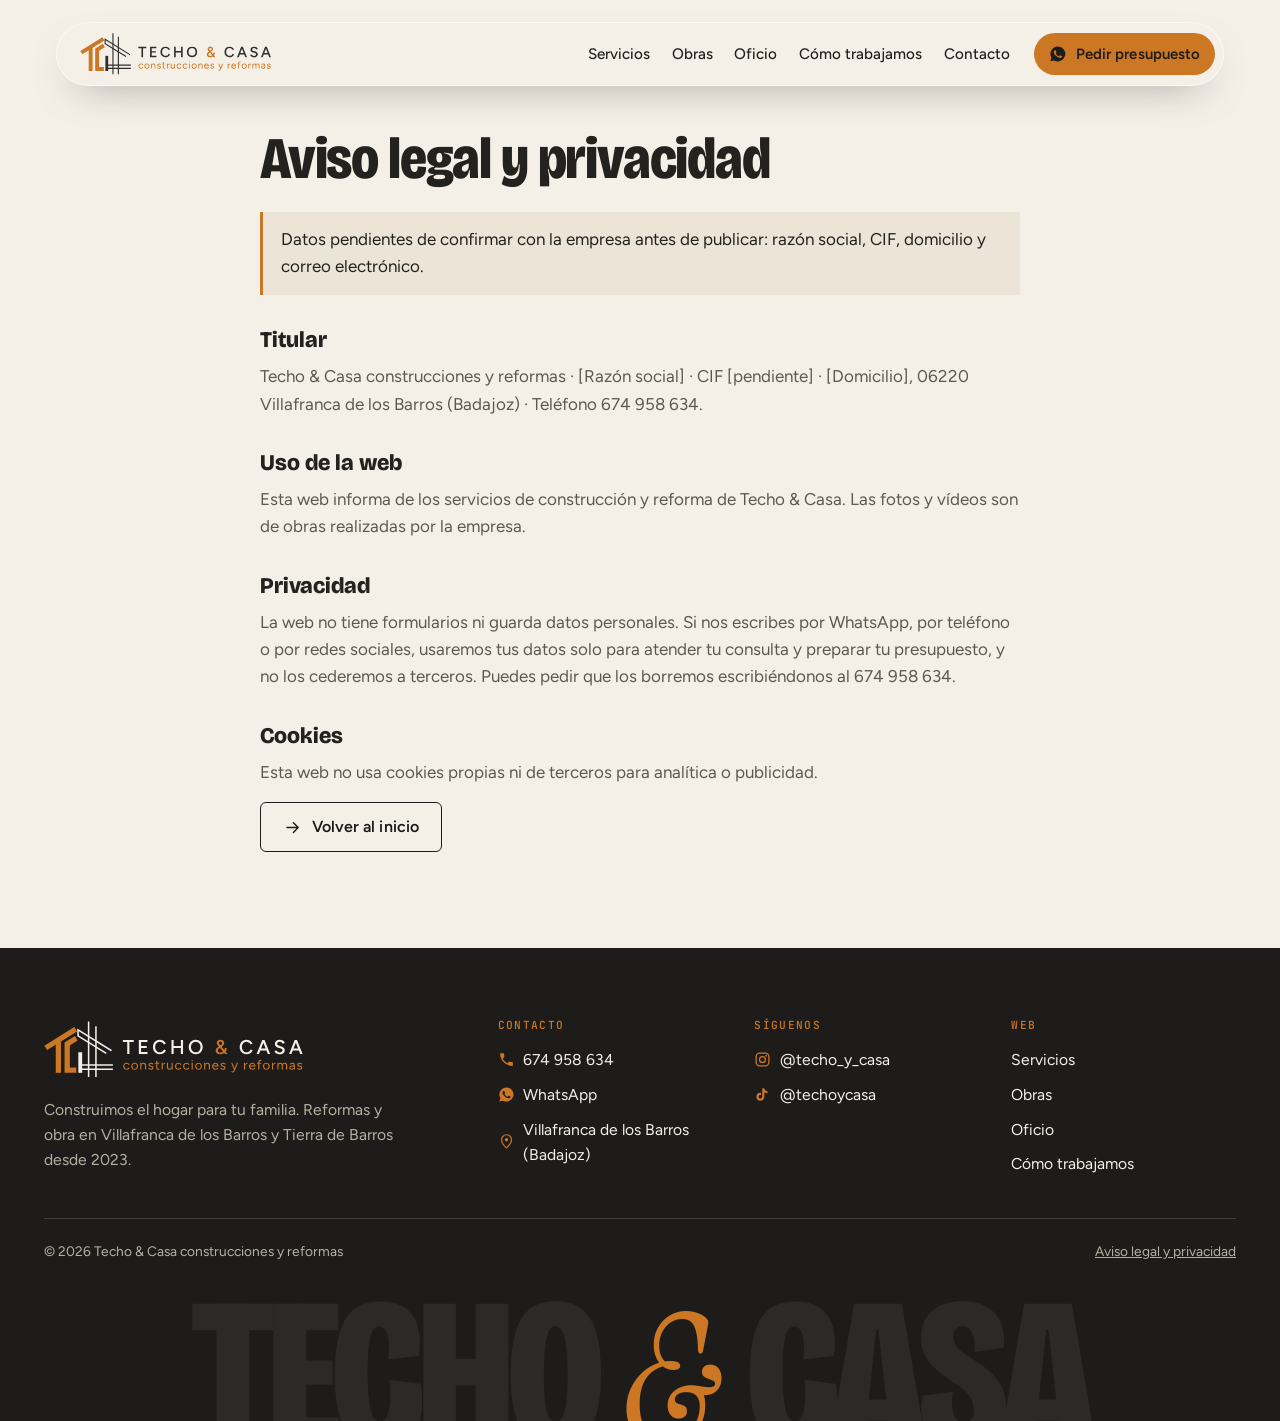
<file: aviso-legal/index.html>
<!doctype html>
<html lang="es">
<head>
<meta charset="utf-8">
<meta name="viewport" content="width=device-width, initial-scale=1, viewport-fit=cover">
<title>Aviso legal y privacidad · Techo &amp; Casa</title>
<meta name="description" content="Aviso legal y política de privacidad de Techo &amp; Casa construcciones y reformas.">
<link rel="canonical" href="https://nocodya-hue.github.io/techo-y-casa/aviso-legal/">
<meta name="theme-color" content="#F4F0E8">
<meta property="og:type" content="website"><meta property="og:locale" content="es_ES"><meta property="og:site_name" content="Techo &amp; Casa">
<meta property="og:title" content="Aviso legal y privacidad · Techo &amp; Casa"><meta property="og:description" content="Aviso legal y política de privacidad de Techo &amp; Casa construcciones y reformas."><meta property="og:url" content="https://nocodya-hue.github.io/techo-y-casa/aviso-legal/">
<meta property="og:image" content="https://nocodya-hue.github.io/techo-y-casa/media/compartir.jpg"><meta name="twitter:card" content="summary_large_image">
<link rel="icon" href="../media/icono.svg" type="image/svg+xml"><link rel="apple-touch-icon" href="../media/icono-180.png">
<link rel="preload" href="../fonts/bricolage.woff2" as="font" type="font/woff2" crossorigin>
<link rel="preload" href="../fonts/figtree.woff2" as="font" type="font/woff2" crossorigin>
<link rel="preload" href="../fonts/serif-it.woff2" as="font" type="font/woff2" crossorigin>
<link rel="stylesheet" href="../css/main.css?v=mvzcx43k">
<script>document.documentElement.classList.add('js')</script>
<meta name="robots" content="noindex">
</head>
<body class="legal-p">
<header class="cab" data-cab>
  <div class="env cab__env">
    <a class="cab__marca" href="../" aria-label="Techo &amp; Casa, inicio"><svg xmlns="http://www.w3.org/2000/svg" viewBox="0 0 443 100" role="img" aria-label="Techo &amp; Casa"><path stroke="#CC7724" stroke-width="9" fill="none" stroke-linejoin="miter" stroke-miterlimit="10" stroke-linecap="butt" d="M3 47.5 L54 15.9"/><path stroke="#CC7724" stroke-width="9" fill="none" stroke-linejoin="miter" stroke-miterlimit="10" stroke-linecap="butt" d="M24.5 37 V90"/><path stroke="#CC7724" stroke-width="9" fill="none" stroke-linejoin="miter" stroke-miterlimit="10" stroke-linecap="butt" d="M55 31.2 L39.5 40.8 V85.5 H55"/><path stroke="#2E2E2E" stroke-width="2.6" fill="none" stroke-linecap="square" stroke-linejoin="miter" d="M114 51.6 L58 16.9 V27 L105 56.1"/><path stroke="#2E2E2E" stroke-width="2.6" fill="none" stroke-linecap="square" d="M76 4 V96 M88.5 12 V96"/><path stroke="#2E2E2E" stroke-width="2.6" fill="none" stroke-linecap="square" d="M64 76.5 H116 M64 84 H116"/><rect x="58.5" y="55" width="6.5" height="35" fill="#2E2E2E"/><path fill="#2E2E2E" d="M141.8 58V37.6H134.4V34.2H152.9V37.6H145.5V58ZM161.6 58V34.2H176.2V37.6H165.4V44.2H175V47.5H165.4V54.6H176.3V58ZM197.4 58.4Q194 58.4 191.3 56.8Q188.7 55.2 187.1 52.5Q185.6 49.7 185.6 46.1Q185.6 42.5 187.1 39.7Q188.6 37 191.3 35.4Q193.9 33.8 197.3 33.8Q199.6 33.8 201.7 34.6Q203.7 35.4 205.3 36.9Q206.8 38.3 207.7 40.2L204.3 41.6Q203.7 40.3 202.6 39.3Q201.5 38.3 200.2 37.7Q198.8 37.2 197.3 37.2Q195 37.2 193.2 38.3Q191.4 39.5 190.4 41.5Q189.4 43.5 189.4 46.1Q189.4 48.7 190.4 50.8Q191.5 52.8 193.3 53.9Q195.1 55.1 197.4 55.1Q199 55.1 200.3 54.5Q201.7 53.8 202.7 52.8Q203.8 51.7 204.4 50.3L207.8 51.7Q206.9 53.7 205.4 55.2Q203.8 56.7 201.7 57.6Q199.7 58.4 197.4 58.4ZM217.2 58V34.2H220.9V44.1H233.2V34.2H236.9V58H233.2V47.5H220.9V58ZM258.6 58.4Q255.1 58.4 252.4 56.8Q249.7 55.3 248.2 52.5Q246.6 49.7 246.6 46.1Q246.6 42.5 248.2 39.7Q249.7 36.9 252.4 35.4Q255 33.8 258.5 33.8Q262 33.8 264.7 35.4Q267.4 37 268.9 39.7Q270.4 42.5 270.4 46.1Q270.4 49.7 268.9 52.5Q267.4 55.3 264.8 56.8Q262.1 58.4 258.6 58.4ZM258.6 55Q261 55 262.8 53.9Q264.6 52.7 265.6 50.7Q266.7 48.7 266.7 46.1Q266.7 43.5 265.6 41.5Q264.6 39.5 262.7 38.3Q260.9 37.2 258.5 37.2Q256.2 37.2 254.3 38.3Q252.5 39.5 251.4 41.5Q250.4 43.5 250.4 46.1Q250.4 48.7 251.5 50.7Q252.5 52.7 254.4 53.9Q256.2 55 258.6 55Z"/><path fill="#CC7724" d="M299.7 58.5Q297.6 58.5 296 57.7Q294.4 56.9 293.5 55.4Q292.6 54 292.6 52.2Q292.6 50.8 293.1 49.6Q293.7 48.5 294.6 47.5Q295.5 46.6 296.6 45.8L300.3 43.2Q301.1 42.7 301.8 42.2Q302.5 41.6 303.1 40.9Q303.6 40.1 303.6 39.2Q303.6 38 302.8 37.4Q302 36.7 300.7 36.7Q299.6 36.7 298.8 37.4Q298 38.1 298 39.2Q298 40.1 298.6 40.8Q299.2 41.6 300 42.6L304.3 47.8L312.8 58H308.5L301.6 49.8L297.2 44.4Q296.4 43.4 295.7 42.5Q295.1 41.6 294.8 40.8Q294.5 40 294.5 39.1Q294.5 37.6 295.3 36.4Q296.1 35.2 297.5 34.4Q298.9 33.7 300.6 33.7Q302.4 33.7 303.9 34.4Q305.4 35.1 306.2 36.4Q307 37.6 307 39.3Q307 40.6 306.3 41.8Q305.6 43 304.3 44.1Q303 45.2 301.3 46.4L298.9 48.1Q298.2 48.6 297.6 49.1Q297 49.7 296.7 50.4Q296.3 51.1 296.3 52.1Q296.3 53.5 297.3 54.5Q298.3 55.4 299.8 55.4Q301.5 55.4 302.9 54.8Q304.4 54.3 305.5 53.3Q306.7 52.3 307.3 50.9Q308 49.4 308 47.6H311.4Q311.4 50.8 309.9 53.2Q308.4 55.7 305.7 57.1Q303.1 58.5 299.7 58.5Z"/><path fill="#2E2E2E" d="M345.2 58.4Q341.7 58.4 339.1 56.8Q336.4 55.2 334.9 52.5Q333.4 49.7 333.4 46.1Q333.4 42.5 334.9 39.7Q336.4 37 339 35.4Q341.7 33.8 345.1 33.8Q347.4 33.8 349.4 34.6Q351.4 35.4 353 36.9Q354.6 38.3 355.4 40.2L352.1 41.6Q351.5 40.3 350.4 39.3Q349.3 38.3 347.9 37.7Q346.6 37.2 345.1 37.2Q342.8 37.2 341 38.3Q339.2 39.5 338.2 41.5Q337.2 43.5 337.2 46.1Q337.2 48.7 338.2 50.8Q339.2 52.8 341 53.9Q342.9 55.1 345.2 55.1Q346.7 55.1 348.1 54.5Q349.4 53.8 350.5 52.8Q351.5 51.7 352.2 50.3L355.5 51.7Q354.7 53.7 353.1 55.2Q351.6 56.7 349.5 57.6Q347.5 58.4 345.2 58.4ZM362.3 58 371.9 34.2H375.8L385.3 58H381.4L379 52H368.7L366.3 58ZM369.9 48.6H377.7L373.8 38.9ZM401.7 58.4Q399.9 58.4 398.3 58Q396.8 57.5 395.6 56.8Q394.4 56 393.7 55Q392.9 54.1 392.6 53L396.2 51.9Q396.7 53.2 398.1 54.2Q399.4 55.1 401.4 55.2Q403.7 55.2 405.1 54.2Q406.4 53.2 406.4 51.7Q406.4 50.3 405.3 49.4Q404.1 48.5 402.2 48L399.3 47.2Q397.6 46.8 396.3 46Q395 45.1 394.2 43.8Q393.4 42.5 393.4 40.8Q393.4 37.5 395.6 35.6Q397.7 33.8 401.8 33.8Q404.1 33.8 405.8 34.5Q407.5 35.2 408.6 36.4Q409.7 37.6 410.2 39.1L406.7 40.3Q406.1 38.9 404.8 37.9Q403.5 37 401.6 37Q399.5 37 398.4 38Q397.2 39 397.2 40.6Q397.2 42 398.1 42.8Q399 43.5 400.6 43.9L403.4 44.6Q406.7 45.4 408.5 47.3Q410.3 49.2 410.3 51.5Q410.3 53.5 409.3 55.1Q408.3 56.6 406.4 57.5Q404.5 58.4 401.7 58.4ZM417.6 58 427.1 34.2H431.1L440.6 58H436.7L434.2 52H423.9L421.5 58ZM425.2 48.6H433L429.1 38.9Z"/><path fill="#CC7724" d="M140.7 84.8Q139 84.8 137.7 84Q136.4 83.3 135.7 81.9Q134.9 80.5 134.9 78.8Q134.9 77 135.7 75.7Q136.4 74.3 137.7 73.5Q139 72.8 140.7 72.8Q142.4 72.8 143.7 73.5Q145 74.3 145.7 75.7L143.9 76.5Q143.5 75.6 142.6 75.1Q141.7 74.6 140.6 74.6Q139.5 74.6 138.7 75.1Q137.8 75.6 137.4 76.6Q136.9 77.5 136.9 78.8Q136.9 80 137.4 81Q137.9 81.9 138.7 82.5Q139.6 83 140.7 83Q141.8 83 142.7 82.4Q143.5 81.9 144 80.9L145.7 81.6Q145.1 83.1 143.7 84Q142.4 84.8 140.7 84.8ZM154.5 84.8Q152.8 84.8 151.5 84Q150.2 83.3 149.5 81.9Q148.7 80.5 148.7 78.8Q148.7 77 149.4 75.7Q150.2 74.3 151.5 73.5Q152.8 72.8 154.4 72.8Q156.1 72.8 157.4 73.5Q158.7 74.3 159.5 75.7Q160.2 77 160.2 78.8Q160.2 80.5 159.5 81.9Q158.7 83.3 157.4 84Q156.2 84.8 154.5 84.8ZM154.5 83Q155.6 83 156.4 82.5Q157.3 81.9 157.8 81Q158.2 80 158.2 78.8Q158.2 77.5 157.8 76.6Q157.3 75.6 156.4 75.1Q155.5 74.5 154.4 74.5Q153.3 74.5 152.5 75.1Q151.6 75.6 151.2 76.6Q150.7 77.5 150.7 78.8Q150.7 80 151.2 81Q151.7 81.9 152.5 82.5Q153.4 83 154.5 83ZM164.1 84.5V73H165.9L166 74.8Q166.5 73.8 167.5 73.3Q168.4 72.8 169.6 72.8Q170.9 72.8 171.9 73.3Q172.9 73.9 173.5 75Q174.1 76.2 174 78.1V84.5H172.1V78.6Q172.1 77 171.7 76.1Q171.3 75.2 170.7 74.9Q170 74.6 169.1 74.6Q167.7 74.6 166.8 75.6Q166 76.7 166 78.6V84.5ZM182.3 84.8Q181.1 84.8 180.1 84.4Q179.2 84.1 178.5 83.4Q177.9 82.8 177.6 82.1L179.3 81.3Q179.7 82.1 180.5 82.6Q181.2 83.1 182.2 83.1Q183.2 83.1 183.9 82.6Q184.6 82.2 184.6 81.5Q184.6 80.8 184.1 80.4Q183.6 80 182.6 79.7L181.5 79.4Q179.9 79 179 78.2Q178.1 77.3 178.1 76.2Q178.1 74.6 179.2 73.7Q180.3 72.8 182.4 72.8Q183.4 72.8 184.3 73.1Q185.1 73.4 185.7 73.9Q186.3 74.4 186.6 75.2L184.9 75.9Q184.6 75.2 183.9 74.8Q183.2 74.5 182.3 74.5Q181.2 74.5 180.7 74.9Q180.1 75.4 180.1 76.1Q180.1 76.6 180.6 77Q181.1 77.4 182 77.6L183.2 77.9Q184.3 78.2 185 78.7Q185.8 79.3 186.2 80Q186.6 80.7 186.6 81.4Q186.6 82.5 186 83.2Q185.5 84 184.5 84.4Q183.5 84.8 182.3 84.8ZM194.7 84.8Q193 84.8 192.1 83.9Q191.2 83 191.2 81.4V74.7H189.2V73H191.2V69.5H193.1V73H196.5V74.7H193.1V81.2Q193.1 82.1 193.6 82.5Q194 83 194.9 83Q195.1 83 195.4 82.9Q195.7 82.8 196.1 82.5L196.8 84.1Q196.2 84.5 195.7 84.6Q195.2 84.8 194.7 84.8ZM200.5 84.5V73H202.4V75.1Q203.1 74 204.2 73.5Q205.3 73 206.5 73V74.8Q205.4 74.8 204.5 75.1Q203.6 75.5 203 76.2Q202.4 77 202.4 78.2V84.5ZM213.8 84.8Q212.5 84.8 211.5 84.3Q210.5 83.7 209.9 82.5Q209.4 81.4 209.4 79.5V73H211.3V78.9Q211.3 80.6 211.7 81.4Q212.1 82.3 212.8 82.6Q213.4 83 214.3 83Q215.8 83 216.6 81.9Q217.4 80.9 217.4 79V73H219.3V84.5H217.5L217.4 82.8Q216.9 83.8 215.9 84.3Q215 84.8 213.8 84.8ZM229 84.8Q227.3 84.8 226 84Q224.7 83.3 224 81.9Q223.2 80.5 223.2 78.8Q223.2 77 223.9 75.7Q224.7 74.3 226 73.5Q227.3 72.8 229 72.8Q230.7 72.8 232 73.5Q233.3 74.3 234 75.7L232.2 76.5Q231.7 75.6 230.9 75.1Q230 74.6 228.9 74.6Q227.8 74.6 227 75.1Q226.1 75.6 225.7 76.6Q225.2 77.5 225.2 78.8Q225.2 80 225.7 81Q226.2 81.9 227 82.5Q227.9 83 229 83Q230.1 83 231 82.4Q231.8 81.9 232.3 80.9L234 81.6Q233.4 83.1 232 84Q230.7 84.8 229 84.8ZM242.8 84.8Q241.1 84.8 239.8 84Q238.5 83.3 237.8 81.9Q237 80.5 237 78.8Q237 77 237.7 75.7Q238.5 74.3 239.8 73.5Q241.1 72.8 242.8 72.8Q244.4 72.8 245.8 73.5Q247.1 74.3 247.8 75.7L246 76.5Q245.5 75.6 244.7 75.1Q243.8 74.6 242.7 74.6Q241.6 74.6 240.8 75.1Q239.9 75.6 239.5 76.6Q239 77.5 239 78.8Q239 80 239.5 81Q240 81.9 240.8 82.5Q241.7 83 242.8 83Q243.9 83 244.8 82.4Q245.6 81.9 246.1 80.9L247.8 81.6Q247.2 83.1 245.8 84Q244.5 84.8 242.8 84.8ZM251.6 84.5V73H253.5V84.5ZM252.6 70.4Q252.1 70.4 251.7 70.1Q251.4 69.7 251.4 69.2Q251.4 68.7 251.7 68.4Q252.1 68 252.6 68Q253.1 68 253.4 68.4Q253.8 68.7 253.8 69.2Q253.8 69.7 253.4 70.1Q253.1 70.4 252.6 70.4ZM263.3 84.8Q261.6 84.8 260.3 84Q259 83.3 258.3 81.9Q257.6 80.5 257.6 78.8Q257.6 77 258.3 75.7Q259 74.3 260.3 73.5Q261.6 72.8 263.3 72.8Q265 72.8 266.3 73.5Q267.6 74.3 268.3 75.7Q269 77 269 78.8Q269 80.5 268.3 81.9Q267.6 83.3 266.3 84Q265 84.8 263.3 84.8ZM263.3 83Q264.4 83 265.3 82.5Q266.1 81.9 266.6 81Q267.1 80 267.1 78.8Q267.1 77.5 266.6 76.6Q266.1 75.6 265.3 75.1Q264.4 74.5 263.3 74.5Q262.2 74.5 261.3 75.1Q260.5 75.6 260 76.6Q259.5 77.5 259.5 78.8Q259.5 80 260 81Q260.5 81.9 261.4 82.5Q262.2 83 263.3 83ZM272.9 84.5V73H274.7L274.8 74.8Q275.4 73.8 276.3 73.3Q277.2 72.8 278.4 72.8Q279.8 72.8 280.8 73.3Q281.8 73.9 282.3 75Q282.9 76.2 282.9 78.1V84.5H280.9V78.6Q280.9 77 280.6 76.1Q280.2 75.2 279.5 74.9Q278.8 74.6 278 74.6Q276.5 74.6 275.7 75.6Q274.9 76.7 274.9 78.6V84.5ZM292.2 84.8Q290.5 84.8 289.2 84Q287.9 83.3 287.2 81.9Q286.5 80.5 286.5 78.8Q286.5 77 287.2 75.7Q287.9 74.3 289.2 73.5Q290.5 72.8 292.1 72.8Q293.7 72.8 294.9 73.6Q296.1 74.3 296.8 75.8Q297.4 77.2 297.4 79.2H288.4Q288.5 81 289.6 82Q290.7 83 292.3 83Q293.5 83 294.3 82.5Q295.1 81.9 295.6 81L297.2 81.8Q296.8 82.7 296.1 83.4Q295.3 84.1 294.4 84.4Q293.4 84.8 292.2 84.8ZM288.6 77.6H295.3Q295.2 76.6 294.8 75.9Q294.4 75.2 293.7 74.8Q293 74.5 292.1 74.5Q291.3 74.5 290.5 74.8Q289.7 75.2 289.2 75.9Q288.7 76.6 288.6 77.6ZM305.1 84.8Q303.9 84.8 302.9 84.4Q302 84.1 301.3 83.4Q300.7 82.8 300.4 82.1L302.1 81.3Q302.5 82.1 303.2 82.6Q304 83.1 304.9 83.1Q306 83.1 306.7 82.6Q307.4 82.2 307.4 81.5Q307.4 80.8 306.9 80.4Q306.4 80 305.4 79.7L304.3 79.4Q302.7 79 301.8 78.2Q300.9 77.3 300.9 76.2Q300.9 74.6 302 73.7Q303.1 72.8 305.2 72.8Q306.2 72.8 307 73.1Q307.9 73.4 308.5 73.9Q309.1 74.4 309.3 75.2L307.7 75.9Q307.4 75.2 306.7 74.8Q306 74.5 305 74.5Q304 74.5 303.4 74.9Q302.9 75.4 302.9 76.1Q302.9 76.6 303.4 77Q303.8 77.4 304.8 77.6L305.9 77.9Q307.1 78.2 307.8 78.7Q308.6 79.3 309 80Q309.3 80.7 309.3 81.4Q309.3 82.5 308.8 83.2Q308.2 84 307.3 84.4Q306.3 84.8 305.1 84.8ZM321.3 89.4Q320.9 89.4 320.3 89.2Q319.7 89 319 88.8L319.8 87.1Q320.3 87.4 320.7 87.5Q321.1 87.6 321.3 87.6Q321.9 87.6 322.3 87.3Q322.7 86.9 323 86.3L323.7 84.5L318.8 73H320.9L324.7 82.2L328.5 73H330.6L325.1 86.1Q324.7 87.1 324.2 87.8Q323.7 88.6 323 89Q322.4 89.4 321.3 89.4ZM340.7 84.5V73H342.7V75.1Q343.4 74 344.5 73.5Q345.6 73 346.7 73V74.8Q345.7 74.8 344.8 75.1Q343.9 75.5 343.3 76.2Q342.7 77 342.7 78.2V84.5ZM355 84.8Q353.3 84.8 352 84Q350.7 83.3 350 81.9Q349.3 80.5 349.3 78.8Q349.3 77 350 75.7Q350.7 74.3 352 73.5Q353.3 72.8 355 72.8Q356.6 72.8 357.7 73.6Q358.9 74.3 359.6 75.8Q360.2 77.2 360.2 79.2H351.2Q351.4 81 352.4 82Q353.5 83 355.1 83Q356.3 83 357.1 82.5Q357.9 81.9 358.4 81L360.1 81.8Q359.6 82.7 358.9 83.4Q358.2 84.1 357.2 84.4Q356.2 84.8 355 84.8ZM351.4 77.6H358.1Q358.1 76.6 357.6 75.9Q357.2 75.2 356.5 74.8Q355.8 74.5 354.9 74.5Q354.1 74.5 353.3 74.8Q352.5 75.2 352 75.9Q351.5 76.6 351.4 77.6ZM365 84.5V74.7H362.9V73H365V71.7Q365 69.9 365.9 69Q366.7 68.1 368.5 68.1Q368.9 68.1 369.5 68.3Q370.1 68.5 370.8 68.7L370 70.3Q369.5 70 369.1 69.9Q368.8 69.8 368.5 69.8Q367.7 69.8 367.4 70.3Q367 70.8 367 71.9V73H370.2V74.7H367V84.5ZM378.9 84.8Q377.2 84.8 375.9 84Q374.6 83.3 373.8 81.9Q373.1 80.5 373.1 78.8Q373.1 77 373.8 75.7Q374.6 74.3 375.9 73.5Q377.2 72.8 378.8 72.8Q380.5 72.8 381.8 73.5Q383.1 74.3 383.9 75.7Q384.6 77 384.6 78.8Q384.6 80.5 383.9 81.9Q383.1 83.3 381.8 84Q380.6 84.8 378.9 84.8ZM378.9 83Q380 83 380.8 82.5Q381.7 81.9 382.1 81Q382.6 80 382.6 78.8Q382.6 77.5 382.1 76.6Q381.7 75.6 380.8 75.1Q379.9 74.5 378.8 74.5Q377.7 74.5 376.9 75.1Q376 75.6 375.6 76.6Q375.1 77.5 375.1 78.8Q375.1 80 375.6 81Q376 81.9 376.9 82.5Q377.8 83 378.9 83ZM388.5 84.5V73H390.4V75.1Q391.1 74 392.2 73.5Q393.3 73 394.5 73V74.8Q393.4 74.8 392.5 75.1Q391.6 75.5 391 76.2Q390.4 77 390.4 78.2V84.5ZM397.7 84.5V73H399.5L399.6 74.6Q400.1 73.7 400.9 73.2Q401.8 72.8 402.9 72.8Q404.2 72.8 405.2 73.4Q406.2 74 406.6 75.4Q407.1 74.1 408 73.4Q409 72.8 410.3 72.8Q412.2 72.8 413.3 74Q414.4 75.3 414.4 78V84.5H412.4V78.6Q412.4 77 412.1 76.1Q411.7 75.2 411.2 74.9Q410.6 74.6 409.8 74.6Q408.5 74.6 407.7 75.6Q407 76.7 407 78.6V84.5H405.1V78.6Q405.1 77 404.7 76.1Q404.4 75.2 403.8 74.9Q403.2 74.6 402.4 74.6Q401.1 74.6 400.3 75.6Q399.6 76.7 399.6 78.6V84.5ZM422.3 84.8Q420.2 84.8 419.1 83.9Q418 82.9 418 81.3Q418 79.5 419.1 78.6Q420.3 77.7 422.4 77.7H425.6Q425.4 76.1 424.8 75.3Q424.1 74.5 422.7 74.5Q421.8 74.5 421.2 74.9Q420.5 75.3 420 76.1L418.3 75.4Q418.7 74.6 419.4 74Q420 73.4 420.8 73.1Q421.7 72.8 422.7 72.8Q424.4 72.8 425.4 73.4Q426.5 74 427 75.3Q427.5 76.5 427.5 78.3L427.5 84.5H425.7L425.6 83Q425.1 83.9 424.3 84.3Q423.4 84.8 422.3 84.8ZM422.4 83.1Q423.4 83.1 424.1 82.7Q424.8 82.3 425.2 81.5Q425.6 80.8 425.6 79.7V79.3H422.9Q421.3 79.3 420.6 79.8Q419.9 80.3 419.9 81.3Q419.9 82.1 420.6 82.6Q421.2 83.1 422.4 83.1ZM435.8 84.8Q434.6 84.8 433.6 84.4Q432.7 84.1 432 83.4Q431.4 82.8 431.1 82.1L432.8 81.3Q433.2 82.1 433.9 82.6Q434.7 83.1 435.6 83.1Q436.7 83.1 437.4 82.6Q438.1 82.2 438.1 81.5Q438.1 80.8 437.6 80.4Q437.1 80 436.1 79.7L435 79.4Q433.4 79 432.5 78.2Q431.6 77.3 431.6 76.2Q431.6 74.6 432.7 73.7Q433.8 72.8 435.9 72.8Q436.9 72.8 437.7 73.1Q438.6 73.4 439.2 73.9Q439.8 74.4 440 75.2L438.4 75.9Q438.1 75.2 437.4 74.8Q436.7 74.5 435.7 74.5Q434.7 74.5 434.2 74.9Q433.6 75.4 433.6 76.1Q433.6 76.6 434.1 77Q434.5 77.4 435.5 77.6L436.6 77.9Q437.8 78.2 438.5 78.7Q439.3 79.3 439.7 80Q440 80.7 440 81.4Q440 82.5 439.5 83.2Q438.9 84 438 84.4Q437 84.8 435.8 84.8Z"/></svg></a>
    <nav class="cab__nav" aria-label="Principal"><a href="../#servicios">Servicios</a><a href="../#obras">Obras</a><a href="../#oficio">Oficio</a><a href="../#como-trabajamos">Cómo trabajamos</a><a href="../#contacto">Contacto</a></nav>
    <div class="cab__acc">
      <a class="btn btn--barro btn--mini" href="https://wa.me/34674958634?text=Hola%2C%20os%20escribo%20desde%20la%20web.%20Quiero%20pedir%20presupuesto%20para%20una%20reforma." target="_blank" rel="noopener"><svg viewBox="0 0 24 24" aria-hidden="true"><path d="M12 2a10 10 0 0 0-8.6 15.1L2 22l5-1.3A10 10 0 1 0 12 2zm5.3 14.1c-.2.6-1.3 1.2-1.8 1.2-.5.1-1 .2-3.3-.7-2.8-1.1-4.5-3.9-4.7-4.1-.1-.2-1.1-1.5-1.1-2.8s.7-2 1-2.3c.2-.3.5-.3.7-.3h.5c.2 0 .4 0 .6.5l.8 2c.1.2.1.4 0 .5l-.3.5-.4.4c-.1.1-.3.3-.1.6.2.3.8 1.3 1.6 2.1 1.1 1 2 1.3 2.3 1.4.3.1.5.1.6-.1l.9-1.1c.2-.3.4-.2.7-.1l1.9.9c.3.1.5.2.5.3.1.2.1.7-.1 1.2z" fill="currentColor"/></svg><span>Pedir presupuesto</span></a>
      <button class="cab__menu" type="button" aria-expanded="false" aria-controls="menu" aria-label="Abrir menú" data-menu><span></span><span></span></button>
    </div>
  </div>
</header>
<div class="menu" id="menu" data-menu-panel hidden>
  <nav aria-label="Menú"><a href="../#servicios"><i>01</i>Servicios</a><a href="../#obras"><i>02</i>Obras</a><a href="../#oficio"><i>03</i>Oficio</a><a href="../#como-trabajamos"><i>04</i>Cómo trabajamos</a><a href="../#contacto"><i>05</i>Contacto</a></nav>
  <div class="menu__pie"><a class="btn btn--barro btn--ancho" href="https://wa.me/34674958634?text=Hola%2C%20os%20escribo%20desde%20la%20web.%20Quiero%20pedir%20presupuesto%20para%20una%20reforma." target="_blank" rel="noopener"><svg viewBox="0 0 24 24" aria-hidden="true"><path d="M12 2a10 10 0 0 0-8.6 15.1L2 22l5-1.3A10 10 0 1 0 12 2zm5.3 14.1c-.2.6-1.3 1.2-1.8 1.2-.5.1-1 .2-3.3-.7-2.8-1.1-4.5-3.9-4.7-4.1-.1-.2-1.1-1.5-1.1-2.8s.7-2 1-2.3c.2-.3.5-.3.7-.3h.5c.2 0 .4 0 .6.5l.8 2c.1.2.1.4 0 .5l-.3.5-.4.4c-.1.1-.3.3-.1.6.2.3.8 1.3 1.6 2.1 1.1 1 2 1.3 2.3 1.4.3.1.5.1.6-.1l.9-1.1c.2-.3.4-.2.7-.1l1.9.9c.3.1.5.2.5.3.1.2.1.7-.1 1.2z" fill="currentColor"/></svg><span>WhatsApp</span></a><a class="btn btn--linea-clara btn--ancho" href="tel:+34674958634"><svg viewBox="0 0 24 24" aria-hidden="true"><path d="M6.6 10.8a15 15 0 0 0 6.6 6.6l2.2-2.2c.3-.3.7-.4 1-.2 1.1.4 2.3.6 3.6.6.6 0 1 .4 1 1V20c0 .6-.4 1-1 1A17 17 0 0 1 3 4c0-.6.4-1 1-1h3.5c.6 0 1 .4 1 1 0 1.3.2 2.5.6 3.6.1.3 0 .7-.2 1z" fill="currentColor"/></svg><span>674 958 634</span></a></div>
</div>
<main class="env legal" id="contenido">
  <h1 class="t2">Aviso legal y privacidad</h1>
  <p class="nota">Datos pendientes de confirmar con la empresa antes de publicar: razón social, CIF, domicilio y correo electrónico.</p>
  <h2>Titular</h2>
  <p>Techo &amp; Casa construcciones y reformas · [Razón social] · CIF [pendiente] · [Domicilio], 06220 Villafranca de los Barros (Badajoz) · Teléfono 674 958 634.</p>
  <h2>Uso de la web</h2>
  <p>Esta web informa de los servicios de construcción y reforma de Techo &amp; Casa. Las fotos y vídeos son de obras realizadas por la empresa.</p>
  <h2>Privacidad</h2>
  <p>La web no tiene formularios ni guarda datos personales. Si nos escribes por WhatsApp, por teléfono o por redes sociales, usaremos tus datos solo para atender tu consulta y preparar tu presupuesto, y no los cederemos a terceros. Puedes pedir que los borremos escribiéndonos al 674 958 634.</p>
  <h2>Cookies</h2>
  <p>Esta web no usa cookies propias ni de terceros para analítica o publicidad.</p>
  <p><a class="btn btn--linea" href="../"><svg viewBox="0 0 24 24" aria-hidden="true"><path d="M5 12h14M13 6l6 6-6 6" fill="none" stroke="currentColor" stroke-width="1.8" stroke-linecap="round" stroke-linejoin="round"/></svg><span>Volver al inicio</span></a></p>
</main>
<footer class="pie">
  <div class="env pie__arriba">
    <div class="pie__marca"><svg xmlns="http://www.w3.org/2000/svg" viewBox="0 0 443 100" role="img" aria-label="Techo &amp; Casa"><path stroke="#CC7724" stroke-width="9" fill="none" stroke-linejoin="miter" stroke-miterlimit="10" stroke-linecap="butt" d="M3 47.5 L54 15.9"/><path stroke="#CC7724" stroke-width="9" fill="none" stroke-linejoin="miter" stroke-miterlimit="10" stroke-linecap="butt" d="M24.5 37 V90"/><path stroke="#CC7724" stroke-width="9" fill="none" stroke-linejoin="miter" stroke-miterlimit="10" stroke-linecap="butt" d="M55 31.2 L39.5 40.8 V85.5 H55"/><path stroke="#F4F0E8" stroke-width="2.6" fill="none" stroke-linecap="square" stroke-linejoin="miter" d="M114 51.6 L58 16.9 V27 L105 56.1"/><path stroke="#F4F0E8" stroke-width="2.6" fill="none" stroke-linecap="square" d="M76 4 V96 M88.5 12 V96"/><path stroke="#F4F0E8" stroke-width="2.6" fill="none" stroke-linecap="square" d="M64 76.5 H116 M64 84 H116"/><rect x="58.5" y="55" width="6.5" height="35" fill="#F4F0E8"/><path fill="#F4F0E8" d="M141.8 58V37.6H134.4V34.2H152.9V37.6H145.5V58ZM161.6 58V34.2H176.2V37.6H165.4V44.2H175V47.5H165.4V54.6H176.3V58ZM197.4 58.4Q194 58.4 191.3 56.8Q188.7 55.2 187.1 52.5Q185.6 49.7 185.6 46.1Q185.6 42.5 187.1 39.7Q188.6 37 191.3 35.4Q193.9 33.8 197.3 33.8Q199.6 33.8 201.7 34.6Q203.7 35.4 205.3 36.9Q206.8 38.3 207.7 40.2L204.3 41.6Q203.7 40.3 202.6 39.3Q201.5 38.3 200.2 37.7Q198.8 37.2 197.3 37.2Q195 37.2 193.2 38.3Q191.4 39.5 190.4 41.5Q189.4 43.5 189.4 46.1Q189.4 48.7 190.4 50.8Q191.5 52.8 193.3 53.9Q195.1 55.1 197.4 55.1Q199 55.1 200.3 54.5Q201.7 53.8 202.7 52.8Q203.8 51.7 204.4 50.3L207.8 51.7Q206.9 53.7 205.4 55.2Q203.8 56.7 201.7 57.6Q199.7 58.4 197.4 58.4ZM217.2 58V34.2H220.9V44.1H233.2V34.2H236.9V58H233.2V47.5H220.9V58ZM258.6 58.4Q255.1 58.4 252.4 56.8Q249.7 55.3 248.2 52.5Q246.6 49.7 246.6 46.1Q246.6 42.5 248.2 39.7Q249.7 36.9 252.4 35.4Q255 33.8 258.5 33.8Q262 33.8 264.7 35.4Q267.4 37 268.9 39.7Q270.4 42.5 270.4 46.1Q270.4 49.7 268.9 52.5Q267.4 55.3 264.8 56.8Q262.1 58.4 258.6 58.4ZM258.6 55Q261 55 262.8 53.9Q264.6 52.7 265.6 50.7Q266.7 48.7 266.7 46.1Q266.7 43.5 265.6 41.5Q264.6 39.5 262.7 38.3Q260.9 37.2 258.5 37.2Q256.2 37.2 254.3 38.3Q252.5 39.5 251.4 41.5Q250.4 43.5 250.4 46.1Q250.4 48.7 251.5 50.7Q252.5 52.7 254.4 53.9Q256.2 55 258.6 55Z"/><path fill="#CC7724" d="M299.7 58.5Q297.6 58.5 296 57.7Q294.4 56.9 293.5 55.4Q292.6 54 292.6 52.2Q292.6 50.8 293.1 49.6Q293.7 48.5 294.6 47.5Q295.5 46.6 296.6 45.8L300.3 43.2Q301.1 42.7 301.8 42.2Q302.5 41.6 303.1 40.9Q303.6 40.1 303.6 39.2Q303.6 38 302.8 37.4Q302 36.7 300.7 36.7Q299.6 36.7 298.8 37.4Q298 38.1 298 39.2Q298 40.1 298.6 40.8Q299.2 41.6 300 42.6L304.3 47.8L312.8 58H308.5L301.6 49.8L297.2 44.4Q296.4 43.4 295.7 42.5Q295.1 41.6 294.8 40.8Q294.5 40 294.5 39.1Q294.5 37.6 295.3 36.4Q296.1 35.2 297.5 34.4Q298.9 33.7 300.6 33.7Q302.4 33.7 303.9 34.4Q305.4 35.1 306.2 36.4Q307 37.6 307 39.3Q307 40.6 306.3 41.8Q305.6 43 304.3 44.1Q303 45.2 301.3 46.4L298.9 48.1Q298.2 48.6 297.6 49.1Q297 49.7 296.7 50.4Q296.3 51.1 296.3 52.1Q296.3 53.5 297.3 54.5Q298.3 55.4 299.8 55.4Q301.5 55.4 302.9 54.8Q304.4 54.3 305.5 53.3Q306.7 52.3 307.3 50.9Q308 49.4 308 47.6H311.4Q311.4 50.8 309.9 53.2Q308.4 55.7 305.7 57.1Q303.1 58.5 299.7 58.5Z"/><path fill="#F4F0E8" d="M345.2 58.4Q341.7 58.4 339.1 56.8Q336.4 55.2 334.9 52.5Q333.4 49.7 333.4 46.1Q333.4 42.5 334.9 39.7Q336.4 37 339 35.4Q341.7 33.8 345.1 33.8Q347.4 33.8 349.4 34.6Q351.4 35.4 353 36.9Q354.6 38.3 355.4 40.2L352.1 41.6Q351.5 40.3 350.4 39.3Q349.3 38.3 347.9 37.7Q346.6 37.2 345.1 37.2Q342.8 37.2 341 38.3Q339.2 39.5 338.2 41.5Q337.2 43.5 337.2 46.1Q337.2 48.7 338.2 50.8Q339.2 52.8 341 53.9Q342.9 55.1 345.2 55.1Q346.7 55.1 348.1 54.5Q349.4 53.8 350.5 52.8Q351.5 51.7 352.2 50.3L355.5 51.7Q354.7 53.7 353.1 55.2Q351.6 56.7 349.5 57.6Q347.5 58.4 345.2 58.4ZM362.3 58 371.9 34.2H375.8L385.3 58H381.4L379 52H368.7L366.3 58ZM369.9 48.6H377.7L373.8 38.9ZM401.7 58.4Q399.9 58.4 398.3 58Q396.8 57.5 395.6 56.8Q394.4 56 393.7 55Q392.9 54.1 392.6 53L396.2 51.9Q396.7 53.2 398.1 54.2Q399.4 55.1 401.4 55.2Q403.7 55.2 405.1 54.2Q406.4 53.2 406.4 51.7Q406.4 50.3 405.3 49.4Q404.1 48.5 402.2 48L399.3 47.2Q397.6 46.8 396.3 46Q395 45.1 394.2 43.8Q393.4 42.5 393.4 40.8Q393.4 37.5 395.6 35.6Q397.7 33.8 401.8 33.8Q404.1 33.8 405.8 34.5Q407.5 35.2 408.6 36.4Q409.7 37.6 410.2 39.1L406.7 40.3Q406.1 38.9 404.8 37.9Q403.5 37 401.6 37Q399.5 37 398.4 38Q397.2 39 397.2 40.6Q397.2 42 398.1 42.8Q399 43.5 400.6 43.9L403.4 44.6Q406.7 45.4 408.5 47.3Q410.3 49.2 410.3 51.5Q410.3 53.5 409.3 55.1Q408.3 56.6 406.4 57.5Q404.5 58.4 401.7 58.4ZM417.6 58 427.1 34.2H431.1L440.6 58H436.7L434.2 52H423.9L421.5 58ZM425.2 48.6H433L429.1 38.9Z"/><path fill="#CC7724" d="M140.7 84.8Q139 84.8 137.7 84Q136.4 83.3 135.7 81.9Q134.9 80.5 134.9 78.8Q134.9 77 135.7 75.7Q136.4 74.3 137.7 73.5Q139 72.8 140.7 72.8Q142.4 72.8 143.7 73.5Q145 74.3 145.7 75.7L143.9 76.5Q143.5 75.6 142.6 75.1Q141.7 74.6 140.6 74.6Q139.5 74.6 138.7 75.1Q137.8 75.6 137.4 76.6Q136.9 77.5 136.9 78.8Q136.9 80 137.4 81Q137.9 81.9 138.7 82.5Q139.6 83 140.7 83Q141.8 83 142.7 82.4Q143.5 81.9 144 80.9L145.7 81.6Q145.1 83.1 143.7 84Q142.4 84.8 140.7 84.8ZM154.5 84.8Q152.8 84.8 151.5 84Q150.2 83.3 149.5 81.9Q148.7 80.5 148.7 78.8Q148.7 77 149.4 75.7Q150.2 74.3 151.5 73.5Q152.8 72.8 154.4 72.8Q156.1 72.8 157.4 73.5Q158.7 74.3 159.5 75.7Q160.2 77 160.2 78.8Q160.2 80.5 159.5 81.9Q158.7 83.3 157.4 84Q156.2 84.8 154.5 84.8ZM154.5 83Q155.6 83 156.4 82.5Q157.3 81.9 157.8 81Q158.2 80 158.2 78.8Q158.2 77.5 157.8 76.6Q157.3 75.6 156.4 75.1Q155.5 74.5 154.4 74.5Q153.3 74.5 152.5 75.1Q151.6 75.6 151.2 76.6Q150.7 77.5 150.7 78.8Q150.7 80 151.2 81Q151.7 81.9 152.5 82.5Q153.4 83 154.5 83ZM164.1 84.5V73H165.9L166 74.8Q166.5 73.8 167.5 73.3Q168.4 72.8 169.6 72.8Q170.9 72.8 171.9 73.3Q172.9 73.9 173.5 75Q174.1 76.2 174 78.1V84.5H172.1V78.6Q172.1 77 171.7 76.1Q171.3 75.2 170.7 74.9Q170 74.6 169.1 74.6Q167.7 74.6 166.8 75.6Q166 76.7 166 78.6V84.5ZM182.3 84.8Q181.1 84.8 180.1 84.4Q179.2 84.1 178.5 83.4Q177.9 82.8 177.6 82.1L179.3 81.3Q179.7 82.1 180.5 82.6Q181.2 83.1 182.2 83.1Q183.2 83.1 183.9 82.6Q184.6 82.2 184.6 81.5Q184.6 80.8 184.1 80.4Q183.6 80 182.6 79.7L181.5 79.4Q179.9 79 179 78.2Q178.1 77.3 178.1 76.2Q178.1 74.6 179.2 73.7Q180.3 72.8 182.4 72.8Q183.4 72.8 184.3 73.1Q185.1 73.4 185.7 73.9Q186.3 74.4 186.6 75.2L184.9 75.9Q184.6 75.2 183.9 74.8Q183.2 74.5 182.3 74.5Q181.2 74.5 180.7 74.9Q180.1 75.4 180.1 76.1Q180.1 76.6 180.6 77Q181.1 77.4 182 77.6L183.2 77.9Q184.3 78.2 185 78.7Q185.8 79.3 186.2 80Q186.6 80.7 186.6 81.4Q186.6 82.5 186 83.2Q185.5 84 184.5 84.4Q183.5 84.8 182.3 84.8ZM194.7 84.8Q193 84.8 192.1 83.9Q191.2 83 191.2 81.4V74.7H189.2V73H191.2V69.5H193.1V73H196.5V74.7H193.1V81.2Q193.1 82.1 193.6 82.5Q194 83 194.9 83Q195.1 83 195.4 82.9Q195.7 82.8 196.1 82.5L196.8 84.1Q196.2 84.5 195.7 84.6Q195.2 84.8 194.7 84.8ZM200.5 84.5V73H202.4V75.1Q203.1 74 204.2 73.5Q205.3 73 206.5 73V74.8Q205.4 74.8 204.5 75.1Q203.6 75.5 203 76.2Q202.4 77 202.4 78.2V84.5ZM213.8 84.8Q212.5 84.8 211.5 84.3Q210.5 83.7 209.9 82.5Q209.4 81.4 209.4 79.5V73H211.3V78.9Q211.3 80.6 211.7 81.4Q212.1 82.3 212.8 82.6Q213.4 83 214.3 83Q215.8 83 216.6 81.9Q217.4 80.9 217.4 79V73H219.3V84.5H217.5L217.4 82.8Q216.9 83.8 215.9 84.3Q215 84.8 213.8 84.8ZM229 84.8Q227.3 84.8 226 84Q224.7 83.3 224 81.9Q223.2 80.5 223.2 78.8Q223.2 77 223.9 75.7Q224.7 74.3 226 73.5Q227.3 72.8 229 72.8Q230.7 72.8 232 73.5Q233.3 74.3 234 75.7L232.2 76.5Q231.7 75.6 230.9 75.1Q230 74.6 228.9 74.6Q227.8 74.6 227 75.1Q226.1 75.6 225.7 76.6Q225.2 77.5 225.2 78.8Q225.2 80 225.7 81Q226.2 81.9 227 82.5Q227.9 83 229 83Q230.1 83 231 82.4Q231.8 81.9 232.3 80.9L234 81.6Q233.4 83.1 232 84Q230.7 84.8 229 84.8ZM242.8 84.8Q241.1 84.8 239.8 84Q238.5 83.3 237.8 81.9Q237 80.5 237 78.8Q237 77 237.7 75.7Q238.5 74.3 239.8 73.5Q241.1 72.8 242.8 72.8Q244.4 72.8 245.8 73.5Q247.1 74.3 247.8 75.7L246 76.5Q245.5 75.6 244.7 75.1Q243.8 74.6 242.7 74.6Q241.6 74.6 240.8 75.1Q239.9 75.6 239.5 76.6Q239 77.5 239 78.8Q239 80 239.5 81Q240 81.9 240.8 82.5Q241.7 83 242.8 83Q243.9 83 244.8 82.4Q245.6 81.9 246.1 80.9L247.8 81.6Q247.2 83.1 245.8 84Q244.5 84.8 242.8 84.8ZM251.6 84.5V73H253.5V84.5ZM252.6 70.4Q252.1 70.4 251.7 70.1Q251.4 69.7 251.4 69.2Q251.4 68.7 251.7 68.4Q252.1 68 252.6 68Q253.1 68 253.4 68.4Q253.8 68.7 253.8 69.2Q253.8 69.7 253.4 70.1Q253.1 70.4 252.6 70.4ZM263.3 84.8Q261.6 84.8 260.3 84Q259 83.3 258.3 81.9Q257.6 80.5 257.6 78.8Q257.6 77 258.3 75.7Q259 74.3 260.3 73.5Q261.6 72.8 263.3 72.8Q265 72.8 266.3 73.5Q267.6 74.3 268.3 75.7Q269 77 269 78.8Q269 80.5 268.3 81.9Q267.6 83.3 266.3 84Q265 84.8 263.3 84.8ZM263.3 83Q264.4 83 265.3 82.5Q266.1 81.9 266.6 81Q267.1 80 267.1 78.8Q267.1 77.5 266.6 76.6Q266.1 75.6 265.3 75.1Q264.4 74.5 263.3 74.5Q262.2 74.5 261.3 75.1Q260.5 75.6 260 76.6Q259.5 77.5 259.5 78.8Q259.5 80 260 81Q260.5 81.9 261.4 82.5Q262.2 83 263.3 83ZM272.9 84.5V73H274.7L274.8 74.8Q275.4 73.8 276.3 73.3Q277.2 72.8 278.4 72.8Q279.8 72.8 280.8 73.3Q281.8 73.9 282.3 75Q282.9 76.2 282.9 78.1V84.5H280.9V78.6Q280.9 77 280.6 76.1Q280.2 75.2 279.5 74.9Q278.8 74.6 278 74.6Q276.5 74.6 275.7 75.6Q274.9 76.7 274.9 78.6V84.5ZM292.2 84.8Q290.5 84.8 289.2 84Q287.9 83.3 287.2 81.9Q286.5 80.5 286.5 78.8Q286.5 77 287.2 75.7Q287.9 74.3 289.2 73.5Q290.5 72.8 292.1 72.8Q293.7 72.8 294.9 73.6Q296.1 74.3 296.8 75.8Q297.4 77.2 297.4 79.2H288.4Q288.5 81 289.6 82Q290.7 83 292.3 83Q293.5 83 294.3 82.5Q295.1 81.9 295.6 81L297.2 81.8Q296.8 82.7 296.1 83.4Q295.3 84.1 294.4 84.4Q293.4 84.8 292.2 84.8ZM288.6 77.6H295.3Q295.2 76.6 294.8 75.9Q294.4 75.2 293.7 74.8Q293 74.5 292.1 74.5Q291.3 74.5 290.5 74.8Q289.7 75.2 289.2 75.9Q288.7 76.6 288.6 77.6ZM305.1 84.8Q303.9 84.8 302.9 84.4Q302 84.1 301.3 83.4Q300.7 82.8 300.4 82.1L302.1 81.3Q302.5 82.1 303.2 82.6Q304 83.1 304.9 83.1Q306 83.1 306.7 82.6Q307.4 82.2 307.4 81.5Q307.4 80.8 306.9 80.4Q306.4 80 305.4 79.7L304.3 79.4Q302.7 79 301.8 78.2Q300.9 77.3 300.9 76.2Q300.9 74.6 302 73.7Q303.1 72.8 305.2 72.8Q306.2 72.8 307 73.1Q307.9 73.4 308.5 73.9Q309.1 74.4 309.3 75.2L307.7 75.9Q307.4 75.2 306.7 74.8Q306 74.5 305 74.5Q304 74.5 303.4 74.9Q302.9 75.4 302.9 76.1Q302.9 76.6 303.4 77Q303.8 77.4 304.8 77.6L305.9 77.9Q307.1 78.2 307.8 78.7Q308.6 79.3 309 80Q309.3 80.7 309.3 81.4Q309.3 82.5 308.8 83.2Q308.2 84 307.3 84.4Q306.3 84.8 305.1 84.8ZM321.3 89.4Q320.9 89.4 320.3 89.2Q319.7 89 319 88.8L319.8 87.1Q320.3 87.4 320.7 87.5Q321.1 87.6 321.3 87.6Q321.9 87.6 322.3 87.3Q322.7 86.9 323 86.3L323.7 84.5L318.8 73H320.9L324.7 82.2L328.5 73H330.6L325.1 86.1Q324.7 87.1 324.2 87.8Q323.7 88.6 323 89Q322.4 89.4 321.3 89.4ZM340.7 84.5V73H342.7V75.1Q343.4 74 344.5 73.5Q345.6 73 346.7 73V74.8Q345.7 74.8 344.8 75.1Q343.9 75.5 343.3 76.2Q342.7 77 342.7 78.2V84.5ZM355 84.8Q353.3 84.8 352 84Q350.7 83.3 350 81.9Q349.3 80.5 349.3 78.8Q349.3 77 350 75.7Q350.7 74.3 352 73.5Q353.3 72.8 355 72.8Q356.6 72.8 357.7 73.6Q358.9 74.3 359.6 75.8Q360.2 77.2 360.2 79.2H351.2Q351.4 81 352.4 82Q353.5 83 355.1 83Q356.3 83 357.1 82.5Q357.9 81.9 358.4 81L360.1 81.8Q359.6 82.7 358.9 83.4Q358.2 84.1 357.2 84.4Q356.2 84.8 355 84.8ZM351.4 77.6H358.1Q358.1 76.6 357.6 75.9Q357.2 75.2 356.5 74.8Q355.8 74.5 354.9 74.5Q354.1 74.5 353.3 74.8Q352.5 75.2 352 75.9Q351.5 76.6 351.4 77.6ZM365 84.5V74.7H362.9V73H365V71.7Q365 69.9 365.9 69Q366.7 68.1 368.5 68.1Q368.9 68.1 369.5 68.3Q370.1 68.5 370.8 68.7L370 70.3Q369.5 70 369.1 69.9Q368.8 69.8 368.5 69.8Q367.7 69.8 367.4 70.3Q367 70.8 367 71.9V73H370.2V74.7H367V84.5ZM378.9 84.8Q377.2 84.8 375.9 84Q374.6 83.3 373.8 81.9Q373.1 80.5 373.1 78.8Q373.1 77 373.8 75.7Q374.6 74.3 375.9 73.5Q377.2 72.8 378.8 72.8Q380.5 72.8 381.8 73.5Q383.1 74.3 383.9 75.7Q384.6 77 384.6 78.8Q384.6 80.5 383.9 81.9Q383.1 83.3 381.8 84Q380.6 84.8 378.9 84.8ZM378.9 83Q380 83 380.8 82.5Q381.7 81.9 382.1 81Q382.6 80 382.6 78.8Q382.6 77.5 382.1 76.6Q381.7 75.6 380.8 75.1Q379.9 74.5 378.8 74.5Q377.7 74.5 376.9 75.1Q376 75.6 375.6 76.6Q375.1 77.5 375.1 78.8Q375.1 80 375.6 81Q376 81.9 376.9 82.5Q377.8 83 378.9 83ZM388.5 84.5V73H390.4V75.1Q391.1 74 392.2 73.5Q393.3 73 394.5 73V74.8Q393.4 74.8 392.5 75.1Q391.6 75.5 391 76.2Q390.4 77 390.4 78.2V84.5ZM397.7 84.5V73H399.5L399.6 74.6Q400.1 73.7 400.9 73.2Q401.8 72.8 402.9 72.8Q404.2 72.8 405.2 73.4Q406.2 74 406.6 75.4Q407.1 74.1 408 73.4Q409 72.8 410.3 72.8Q412.2 72.8 413.3 74Q414.4 75.3 414.4 78V84.5H412.4V78.6Q412.4 77 412.1 76.1Q411.7 75.2 411.2 74.9Q410.6 74.6 409.8 74.6Q408.5 74.6 407.7 75.6Q407 76.7 407 78.6V84.5H405.1V78.6Q405.1 77 404.7 76.1Q404.4 75.2 403.8 74.9Q403.2 74.6 402.4 74.6Q401.1 74.6 400.3 75.6Q399.6 76.7 399.6 78.6V84.5ZM422.3 84.8Q420.2 84.8 419.1 83.9Q418 82.9 418 81.3Q418 79.5 419.1 78.6Q420.3 77.7 422.4 77.7H425.6Q425.4 76.1 424.8 75.3Q424.1 74.5 422.7 74.5Q421.8 74.5 421.2 74.9Q420.5 75.3 420 76.1L418.3 75.4Q418.7 74.6 419.4 74Q420 73.4 420.8 73.1Q421.7 72.8 422.7 72.8Q424.4 72.8 425.4 73.4Q426.5 74 427 75.3Q427.5 76.5 427.5 78.3L427.5 84.5H425.7L425.6 83Q425.1 83.9 424.3 84.3Q423.4 84.8 422.3 84.8ZM422.4 83.1Q423.4 83.1 424.1 82.7Q424.8 82.3 425.2 81.5Q425.6 80.8 425.6 79.7V79.3H422.9Q421.3 79.3 420.6 79.8Q419.9 80.3 419.9 81.3Q419.9 82.1 420.6 82.6Q421.2 83.1 422.4 83.1ZM435.8 84.8Q434.6 84.8 433.6 84.4Q432.7 84.1 432 83.4Q431.4 82.8 431.1 82.1L432.8 81.3Q433.2 82.1 433.9 82.6Q434.7 83.1 435.6 83.1Q436.7 83.1 437.4 82.6Q438.1 82.2 438.1 81.5Q438.1 80.8 437.6 80.4Q437.1 80 436.1 79.7L435 79.4Q433.4 79 432.5 78.2Q431.6 77.3 431.6 76.2Q431.6 74.6 432.7 73.7Q433.8 72.8 435.9 72.8Q436.9 72.8 437.7 73.1Q438.6 73.4 439.2 73.9Q439.8 74.4 440 75.2L438.4 75.9Q438.1 75.2 437.4 74.8Q436.7 74.5 435.7 74.5Q434.7 74.5 434.2 74.9Q433.6 75.4 433.6 76.1Q433.6 76.6 434.1 77Q434.5 77.4 435.5 77.6L436.6 77.9Q437.8 78.2 438.5 78.7Q439.3 79.3 439.7 80Q440 80.7 440 81.4Q440 82.5 439.5 83.2Q438.9 84 438 84.4Q437 84.8 435.8 84.8Z"/></svg><p>Construimos el hogar para tu familia. Reformas y obra en Villafranca de los Barros y Tierra de Barros desde 2023.</p></div>
    <div class="pie__col"><h3>Contacto</h3><a href="tel:+34674958634"><svg viewBox="0 0 24 24" aria-hidden="true"><path d="M6.6 10.8a15 15 0 0 0 6.6 6.6l2.2-2.2c.3-.3.7-.4 1-.2 1.1.4 2.3.6 3.6.6.6 0 1 .4 1 1V20c0 .6-.4 1-1 1A17 17 0 0 1 3 4c0-.6.4-1 1-1h3.5c.6 0 1 .4 1 1 0 1.3.2 2.5.6 3.6.1.3 0 .7-.2 1z" fill="currentColor"/></svg>674 958 634</a><a href="https://wa.me/34674958634?text=Hola%2C%20os%20escribo%20desde%20la%20web.%20Quiero%20pedir%20presupuesto%20para%20una%20reforma." target="_blank" rel="noopener"><svg viewBox="0 0 24 24" aria-hidden="true"><path d="M12 2a10 10 0 0 0-8.6 15.1L2 22l5-1.3A10 10 0 1 0 12 2zm5.3 14.1c-.2.6-1.3 1.2-1.8 1.2-.5.1-1 .2-3.3-.7-2.8-1.1-4.5-3.9-4.7-4.1-.1-.2-1.1-1.5-1.1-2.8s.7-2 1-2.3c.2-.3.5-.3.7-.3h.5c.2 0 .4 0 .6.5l.8 2c.1.2.1.4 0 .5l-.3.5-.4.4c-.1.1-.3.3-.1.6.2.3.8 1.3 1.6 2.1 1.1 1 2 1.3 2.3 1.4.3.1.5.1.6-.1l.9-1.1c.2-.3.4-.2.7-.1l1.9.9c.3.1.5.2.5.3.1.2.1.7-.1 1.2z" fill="currentColor"/></svg>WhatsApp</a><p><svg viewBox="0 0 24 24" aria-hidden="true"><path d="M12 21s-7-6.2-7-11.5A7 7 0 0 1 19 9.5C19 14.8 12 21 12 21z" fill="none" stroke="currentColor" stroke-width="1.7"/><circle cx="12" cy="9.5" r="2.4" fill="currentColor"/></svg>Villafranca de los Barros (Badajoz)</p></div>
    <div class="pie__col"><h3>Síguenos</h3><a href="https://www.instagram.com/techo_y_casa/" target="_blank" rel="noopener"><svg viewBox="0 0 24 24" aria-hidden="true"><rect x="3" y="3" width="18" height="18" rx="5" fill="none" stroke="currentColor" stroke-width="1.8"/><circle cx="12" cy="12" r="4.2" fill="none" stroke="currentColor" stroke-width="1.8"/><circle cx="17.4" cy="6.6" r="1.2" fill="currentColor"/></svg>@techo_y_casa</a><a href="https://www.tiktok.com/@techoycasa" target="_blank" rel="noopener"><svg viewBox="0 0 24 24" aria-hidden="true"><path d="M14.5 3c.4 2.4 1.9 3.9 4.5 4.1v3.1a7.3 7.3 0 0 1-4.4-1.5v6.4a5.6 5.6 0 1 1-5.6-5.6c.3 0 .6 0 .9.1v3.2a2.5 2.5 0 1 0 1.7 2.3V3h2.9z" fill="currentColor"/></svg>@techoycasa</a></div>
    <div class="pie__col"><h3>Web</h3><a href="../#servicios">Servicios</a><a href="../#obras">Obras</a><a href="../#oficio">Oficio</a><a href="../#como-trabajamos">Cómo trabajamos</a></div>
  </div>
  <div class="env pie__abajo"><span>© <span data-anio>2026</span> Techo &amp; Casa construcciones y reformas</span><a href="../aviso-legal/">Aviso legal y privacidad</a></div>
  <p class="pie__gigante" aria-hidden="true"><span>Techo <i>&amp;</i> Casa</span></p>
</footer>
<script src="../js/main.js?v=mvzcx43k" defer></script>
</body></html>
</file>
<file: css/main.css>
/* Techo & Casa · construcciones y reformas
   Marca: barro (el naranja de su logo, la teja y el ladrillo de Tierra de Barros), forja (su gris carbón, la reja)
   y cal (las fachadas encaladas). Firma gráfica: la casa como marco, el andamio a trazo fino y las cotas del plano. */

@font-face { font-family: 'Bricolage'; src: url(../fonts/bricolage.woff2) format('woff2'); font-weight: 500 800; font-stretch: 75% 100%; font-display: swap; }
@font-face { font-family: 'Figtree'; src: url(../fonts/figtree.woff2) format('woff2'); font-weight: 400 700; font-display: swap; }
@font-face { font-family: 'Mono'; src: url(../fonts/mono.woff2) format('woff2'); font-weight: 400 600; font-display: swap; }
@font-face { font-family: 'Serif'; src: url(../fonts/serif-it.woff2) format('woff2'); font-weight: 400; font-style: italic; font-display: swap; }

:root {
  --barro: #CC7724;
  --barro-o: #A35514;      /* barro para texto sobre cal (contraste 4,9:1) */
  --barro-c: #F1C9A0;
  --forja: #1D1C1A;
  --carbon: #2E2E2E;
  --cal: #F4F0E8;
  --cal-2: #EBE4D7;
  --cal-3: #DED5C5;
  --tinta: #24221F;
  --gris: #5E5850;         /* texto secundario sobre cal (6,3:1) */
  --gris-c: #B7AFA2;       /* texto secundario sobre forja */
  --linea: rgba(29, 28, 26, .14);
  --linea-c: rgba(244, 240, 232, .16);
  --gutter: clamp(16px, 4.2vw, 44px);
  --r: 6px;
  --display: 'Bricolage', 'Arial Narrow', system-ui, sans-serif;
  --texto: 'Figtree', system-ui, -apple-system, 'Segoe UI', sans-serif;
  --mono: 'Mono', ui-monospace, 'SF Mono', Menlo, monospace;
  --serif: 'Serif', 'Times New Roman', Georgia, serif;
  --techo: polygon(50% 0, 100% 23%, 100% 100%, 0 100%, 0 23%);
  --suave: cubic-bezier(.22, .8, .24, 1);
}

*, *::before, *::after { box-sizing: border-box; }
html { -webkit-text-size-adjust: 100%; scroll-behavior: smooth; scroll-padding-top: 84px; }
body { margin: 0; background: var(--cal); color: var(--tinta); font: 400 1.0625rem/1.6 var(--texto); -webkit-font-smoothing: antialiased; text-rendering: optimizeLegibility; overflow-x: hidden; }
img, video, svg { display: block; max-width: 100%; }
img, video { width: 100%; height: auto; }
a { color: inherit; }
h1, h2, h3, p, figure, blockquote, ul, ol, dl, dd { margin: 0; }
ul, ol { padding: 0; list-style: none; }
button { font: inherit; color: inherit; background: none; border: 0; cursor: pointer; }
:focus-visible { outline: 2.5px solid var(--barro); outline-offset: 3px; border-radius: 3px; }
.env { width: min(1240px, 100% - 2 * var(--gutter)); margin-inline: auto; }
.saltar { position: absolute; left: -999px; top: 8px; z-index: 100; background: var(--forja); color: var(--cal); padding: .6em 1em; border-radius: var(--r); }
.saltar:focus { left: 8px; }
.vh { position: absolute; width: 1px; height: 1px; overflow: hidden; clip: rect(0 0 0 0); clip-path: inset(50%); white-space: nowrap; }
/* capa de parallax: más alta que su marco para que al moverse nunca asome el borde */
.px { position: absolute; inset: -9% 0; will-change: transform; }
.px img, .px picture { position: absolute; inset: 0; width: 100%; height: 100%; object-fit: cover; }

/* ---------- tipografía ---------- */
.t2 { font: 800 clamp(2.15rem, 4.6vw, 3.9rem)/.98 var(--display); font-stretch: 84%; letter-spacing: -.02em; text-wrap: balance; }
.t2 em, .manifiesto__t em, .oficio__t em, .fachada__t em, .romanos em, .portada__lema em { font-family: var(--serif); font-style: italic; font-weight: 400; font-stretch: 100%; letter-spacing: -.01em; }
.t2 em { color: var(--barro-o); font-size: 1.06em; line-height: .9; }
.lead { font-size: clamp(1.06rem, 1.35vw, 1.22rem); line-height: 1.55; color: var(--gris); max-width: 46ch; text-wrap: pretty; }
.ceja { display: flex; align-items: center; gap: .7em; font: 500 .74rem/1 var(--mono); letter-spacing: .12em; text-transform: uppercase; color: var(--barro-o); margin-bottom: 1.15rem; }
/* la cota: una línea con dos topes, como en un plano */
.ceja__cota { position: relative; width: 34px; height: 9px; flex: none; }
.ceja__cota::before { content: ''; position: absolute; left: 0; right: 0; top: 4px; border-top: 1.5px solid currentColor; }
.ceja__cota::after { content: ''; position: absolute; inset: 0; border-inline: 1.5px solid currentColor; }
.ceja--clara { color: var(--barro-c); }

/* ---------- botones ---------- */
.btn { display: inline-flex; align-items: center; justify-content: center; gap: .62em; min-height: 50px; padding: .8em 1.35em; border-radius: var(--r); font: 600 1rem/1.1 var(--texto); text-decoration: none; letter-spacing: .005em; transition: background .25s, color .25s, border-color .25s, transform .25s var(--suave); white-space: nowrap; }
.btn svg { width: 1.2em; height: 1.2em; flex: none; }
.btn:active { transform: translateY(1px); }
.btn--barro { background: var(--barro); color: var(--forja); }
.btn--barro:hover { background: #DD8634; }
.btn--linea { border: 1.5px solid var(--forja); color: var(--forja); }
.btn--linea:hover { background: var(--forja); color: var(--cal); }
.btn--linea svg:last-child { transition: transform .25s var(--suave); }
.btn--linea:hover svg:last-child { transform: translateX(3px); }
.btn--linea-clara { border: 1.5px solid var(--linea-c); color: var(--cal); }
.btn--cristal { color: var(--cal); background: rgba(244, 240, 232, .14); border: 1px solid rgba(244, 240, 232, .38); backdrop-filter: blur(10px); -webkit-backdrop-filter: blur(10px); }
.btn--cristal:hover { background: var(--cal); color: var(--forja); }
.btn--cristal svg:last-child { transition: transform .25s var(--suave); }
.btn--cristal:hover svg:last-child { transform: translateX(3px); }
.btn--mini { min-height: 42px; padding: .6em 1em; font-size: .93rem; }
.btn--ancho { width: 100%; }

.etq { display: flex; flex-wrap: wrap; gap: .4rem; }
.etq li { font: 500 .72rem/1 var(--mono); letter-spacing: .06em; text-transform: uppercase; padding: .5em .7em; border: 1px solid var(--linea); border-radius: 3px; color: var(--gris); }
.etq--oscura li { border-color: rgba(29, 28, 26, .28); color: var(--tinta); }

/* ---------- cabecera: una píldora de cal que flota sobre la portada ---------- */
.cab { position: fixed; inset: 0 0 auto; z-index: 50; padding-top: 22px; pointer-events: none; transition: padding .35s var(--suave); }
.cab__env { pointer-events: auto; display: flex; align-items: center; gap: 1.5rem; height: 64px; width: min(1200px, 100% - 2 * var(--gutter) - 24px); padding: 0 9px 0 24px; border-radius: 999px;
  background: rgba(244, 240, 232, .9); backdrop-filter: blur(16px) saturate(1.3); -webkit-backdrop-filter: blur(16px) saturate(1.3); box-shadow: 0 16px 40px -22px rgba(29, 28, 26, .55), inset 0 0 0 1px rgba(255, 255, 255, .5); transition: background .3s, height .35s var(--suave); }
.cab__marca { display: block; width: clamp(160px, 15vw, 196px); flex: none; }
.cab__marca svg { width: 100%; height: auto; }
.cab__nav { display: flex; gap: clamp(.9rem, 1.7vw, 1.8rem); margin-left: auto; }
.cab__nav a { font-weight: 500; font-size: .95rem; text-decoration: none; position: relative; padding: .4em 0; }
.cab__nav a::after { content: ''; position: absolute; left: 0; right: 100%; bottom: 0; height: 2px; background: var(--barro); transition: right .3s var(--suave); }
.cab__nav a:hover::after { right: 0; }
.cab__acc { display: flex; align-items: center; gap: .5rem; }
.cab__acc .btn { border-radius: 999px; }
.cab.fija { padding-top: 12px; }
.cab.fija .cab__env { height: 58px; background: rgba(244, 240, 232, .94); }
.cab__menu { display: none; width: 44px; height: 44px; border-radius: 50%; border: 1.5px solid var(--linea); position: relative; }
.cab__menu span { position: absolute; left: 12px; right: 12px; height: 2px; background: var(--forja); transition: transform .3s var(--suave); }
.cab__menu span:first-child { top: 16px; } .cab__menu span:last-child { top: 25px; }
.cab__menu[aria-expanded="true"] span:first-child { transform: translateY(4.5px) rotate(45deg); }
.cab__menu[aria-expanded="true"] span:last-child { transform: translateY(-4.5px) rotate(-45deg); }
.menu { position: fixed; inset: 0; z-index: 45; background: var(--forja); color: var(--cal); padding: 116px var(--gutter) calc(28px + env(safe-area-inset-bottom)); display: flex; flex-direction: column; justify-content: space-between; }
.menu[hidden] { display: none; }
.menu nav a { display: flex; align-items: baseline; gap: .8rem; font: 800 clamp(2rem, 9vw, 3rem)/1.15 var(--display); font-stretch: 84%; text-decoration: none; padding: .2rem 0; border-bottom: 1px solid var(--linea-c); }
.menu nav a i { font: 500 .75rem/1 var(--mono); font-style: normal; color: var(--barro); }
.menu__pie { display: grid; gap: .6rem; }
body.menu-abierto { overflow: hidden; }
body.menu-abierto .cab__env { background: #2a2826; box-shadow: inset 0 0 0 1px var(--linea-c); }
body.menu-abierto .cab__marca svg path[fill="#2E2E2E"], body.menu-abierto .cab__marca svg rect { fill: var(--cal); }
body.menu-abierto .cab__marca svg path[stroke="#2E2E2E"] { stroke: var(--cal); }
body.menu-abierto .cab__menu { border-color: var(--linea-c); }
body.menu-abierto .cab__menu span { background: var(--cal); }

/* ---------- portada: el cielo, el nombre gigante y la iglesia con el tejado en obra, en tres capas ---------- */
.portada { padding: 12px 12px 0; }
.portada__marco { --p: 0; position: relative; height: calc(100svh - 12px); min-height: 640px; max-height: 1080px; border-radius: 28px; overflow: hidden; isolation: isolate; container-type: size; background: #2F67AE; }
.portada__cielo { position: absolute; inset: -30% 0 0; z-index: -2; transform: translate3d(0, calc(var(--p) * 18%), 0); }
.portada__cielo img, .portada__cielo picture { width: 100%; height: 100%; object-fit: cover; object-position: 50% 100%; }
/* el nombre: va detrás de la iglesia; al bajar, se hunde y el tejado lo tapa */
.portada__marca { position: absolute; z-index: -1; left: 0; right: 0; top: 24vh; top: 25cqh; margin: 0; text-align: center; white-space: nowrap; color: var(--cal);
  font: 800 16vw/.8 var(--display); font-size: 16.4cqw; font-stretch: 75%; letter-spacing: -.035em; text-transform: uppercase;
  transform: translate3d(0, calc(var(--p) * 60vh), 0); animation: marcaSube 1.3s var(--suave) both .15s; }
.portada__amp { font-family: var(--serif); font-style: italic; font-weight: 400; text-transform: none; color: var(--barro); font-size: .86em; letter-spacing: 0; margin: 0 .01em 0 -.02em; }
@keyframes marcaSube { from { opacity: 0; transform: translate3d(0, 16vh, 0); } }
.portada__delante { position: absolute; z-index: 0; left: 0; width: 100%; aspect-ratio: 3 / 4; top: calc(70vh - 46vw); top: max(calc(70cqh - 46.7cqw), -9cqw); transform: translate3d(0, calc(var(--p) * -29vh), 0); animation: delanteSube 1.3s var(--suave) both; }
.portada__delante img, .portada__delante picture { width: 100%; height: 100%; object-fit: cover; }
@keyframes delanteSube { from { transform: translate3d(0, 7vh, 0); } }
/* velo para leer el texto de abajo */
.portada__marco::after { content: ''; position: absolute; z-index: 1; left: 0; right: 0; bottom: 0; height: 52%; pointer-events: none; background: linear-gradient(0deg, rgba(20, 19, 17, .78), rgba(20, 19, 17, .38) 46%, transparent); }
.portada__micro { position: absolute; z-index: 2; top: 112px; left: 0; right: 0; width: min(1200px, 100% - 2 * var(--gutter) - 24px); margin-inline: auto; display: flex; justify-content: space-between; gap: 1rem; padding-inline: 24px;
  font: 500 .7rem/1.3 var(--mono); letter-spacing: .14em; text-transform: uppercase; color: rgba(244, 240, 232, .88); animation: aparece .8s .5s both; }
.portada__micro li { display: flex; align-items: center; gap: .6em; }
.portada__micro li::before { content: ''; width: 6px; height: 6px; background: var(--barro); clip-path: var(--techo); }
.portada__abajo { position: absolute; z-index: 2; left: 0; right: 0; bottom: 0; width: min(1200px, 100% - 2 * var(--gutter) - 24px); margin-inline: auto; padding: 0 24px 2rem; padding-bottom: clamp(1.6rem, 4cqh, 2.8rem); display: flex; justify-content: space-between; align-items: end; gap: 2rem; color: var(--cal); }
.portada__txt { max-width: 560px; }
.portada__txt > * { animation: sube .9s var(--suave) both; }
.portada__txt > :nth-child(2) { animation-delay: .1s; } .portada__txt > :nth-child(3) { animation-delay: .2s; }
.portada__lema { font: 800 clamp(2.3rem, 4.6vw, 4.1rem)/.95 var(--display); font-stretch: 80%; letter-spacing: -.025em; margin-bottom: .9rem; }
.portada__lema em { color: var(--barro-c); font-size: 1.08em; }
.portada__sub { font-size: clamp(1.02rem, 1.25vw, 1.15rem); line-height: 1.5; color: rgba(244, 240, 232, .86); max-width: 40ch; margin-bottom: 1.5rem; }
.portada__acc { display: flex; flex-wrap: wrap; gap: .6rem; }
.portada__acc .btn { border-radius: 999px; }
.portada__dcha { display: grid; justify-items: end; gap: .9rem; animation: aparece .8s .45s both; }
.portada__tipos { display: flex; flex-wrap: wrap; justify-content: flex-end; gap: .4rem; max-width: 330px; }
.portada__tipos li { font: 500 .78rem/1 var(--texto); padding: .6em .95em; border-radius: 999px; background: rgba(244, 240, 232, .14); border: 1px solid rgba(244, 240, 232, .32); backdrop-filter: blur(8px); -webkit-backdrop-filter: blur(8px); }
.portada__lugar { display: flex; align-items: center; gap: .45rem; font: 500 .7rem/1 var(--mono); letter-spacing: .12em; text-transform: uppercase; color: rgba(244, 240, 232, .8); }
.portada__lugar svg { width: 15px; height: 15px; color: var(--barro); }
@keyframes sube { from { opacity: 0; transform: translateY(22px); } }
@keyframes aparece { from { opacity: 0; } }

/* ---------- manifiesto y cifras ---------- */
.manifiesto { padding-block: clamp(5rem, 11vw, 9.5rem) clamp(4rem, 8vw, 7rem); overflow: hidden; }
.manifiesto__t { font: 800 clamp(2.2rem, 5.3vw, 5rem)/1 var(--display); font-stretch: 82%; letter-spacing: -.028em; max-width: 19ch; text-wrap: balance; }
.manifiesto__t em { color: var(--barro-o); font-size: 1.08em; }
.manifiesto__t .w { transition: color .35s; }
.js .manifiesto__t .w { color: rgba(36, 34, 31, .16); }
.js .manifiesto__t .w.on { color: inherit; }
.js .manifiesto__t em .w.on { color: var(--barro-o); }
.manifiesto__rej { margin-top: clamp(3rem, 7vw, 6rem); display: grid; grid-template-columns: minmax(0, .95fr) minmax(0, 1.05fr); gap: clamp(2rem, 5vw, 5rem); align-items: center; }
.cifras { display: grid; grid-template-columns: 1fr 1fr; gap: 0; border-top: 1px solid var(--linea); }
.cifra { padding: 1.5rem 1.4rem 1.6rem 0; border-bottom: 1px solid var(--linea); }
.cifra:nth-child(even) { padding-left: 1.4rem; border-left: 1px solid var(--linea); }
.cifra dt { font: 800 clamp(2.6rem, 4.6vw, 4.2rem)/1 var(--display); font-stretch: 78%; letter-spacing: -.03em; display: flex; align-items: baseline; gap: .12em; font-variant-numeric: tabular-nums; }
.cifra dt small { font: italic 400 .5em/1 var(--serif); color: var(--barro-o); letter-spacing: 0; }
.cifra dd { margin-top: .6rem; color: var(--gris); font-size: .98rem; line-height: 1.45; max-width: 26ch; }
/* el faldón de teja entra de lado al hacer scroll, como la cabaña de la referencia */
.teja { --e: 1; position: relative; }
.teja__img { transform: translate3d(calc((1 - var(--e)) * 38%), calc((1 - var(--e)) * 10%), 0) rotate(calc((1 - var(--e)) * -7deg)); transform-origin: 80% 80%; filter: drop-shadow(0 40px 34px rgba(29, 28, 26, .28)); will-change: transform; }
.teja figcaption { display: flex; align-items: center; gap: .55rem; margin: -.4rem 0 0 auto; width: fit-content; font: 500 .7rem/1.3 var(--mono); letter-spacing: .1em; text-transform: uppercase; color: var(--gris); }
.teja__n svg { width: 15px; height: 15px; color: var(--barro-o); display: block; }

/* ---------- la obra del tejado, fijada mientras se baja ---------- */
.tejado { position: relative; background: var(--cal-2); }
.js .tejado { height: 340vh; }
.tejado__fijo { position: relative; overflow: hidden; padding-block: clamp(4.5rem, 9vw, 7rem); }
.js .tejado__fijo { position: sticky; top: 0; height: 100vh; height: 100svh; padding: 76px 0 0; display: grid; align-items: center; }
.tejado__fijo::before { content: ''; position: absolute; inset: 0; pointer-events: none; opacity: .6;
  background-image: linear-gradient(var(--linea) 1px, transparent 1px), linear-gradient(90deg, var(--linea) 1px, transparent 1px); background-size: 64px 64px;
  mask-image: radial-gradient(70% 70% at 70% 50%, #000, transparent); -webkit-mask-image: radial-gradient(70% 70% at 70% 50%, #000, transparent); }
.tejado__rej { position: relative; display: grid; grid-template-columns: minmax(0, 1fr) minmax(0, .9fr); gap: clamp(2rem, 6vw, 6rem); align-items: center; }
.tejado__txt .t2 { margin-bottom: 1.1rem; }
.tejado__lead { margin-bottom: clamp(1.4rem, 3vh, 2.2rem); }
.tejado__fig { position: relative; width: min(100%, 440px, 52svh); justify-self: center; margin: 2.2rem 2.6rem 0 2.2rem; }
.casa { position: relative; aspect-ratio: 3 / 4; clip-path: var(--techo); background: var(--cal-3); overflow: hidden; }
.casa video, .casa img, .casa picture, .casa canvas { position: absolute; inset: 0; width: 100%; height: 100%; object-fit: cover; }
.casa__poster { position: absolute; inset: 0; }
.tejado__lienzo { z-index: 1; }
.andamio { position: absolute; inset: 0; width: 100%; height: 100%; overflow: visible; z-index: 3; pointer-events: none; }
.andamio path { fill: none; vector-effect: non-scaling-stroke; stroke-dasharray: 1; stroke-dashoffset: 1; }
.visto .andamio path { animation: trazo 1.6s var(--suave) forwards; }
.andamio__l path { stroke: var(--forja); stroke-width: 2.2; }
.andamio__l path:nth-child(2) { animation-delay: .35s; } .andamio__l path:nth-child(3) { animation-delay: .7s; }
.andamio__c path { stroke: var(--barro-o); stroke-width: 1.2; animation-delay: 1s; }
@keyframes trazo { to { stroke-dashoffset: 0; } }
.plano { position: absolute; z-index: 4; font: 500 .66rem/1 var(--mono); letter-spacing: .14em; text-transform: uppercase; color: var(--barro-o); background: var(--cal-2); padding: .25em .45em; opacity: 0; white-space: nowrap; }
.visto .plano { opacity: 1; animation: aparece .6s 1.2s both; }
.plano--cumbrera { left: 50%; top: -1.9rem; transform: translateX(-50%); }
.plano--faldon { left: 14%; top: 9%; transform: rotate(-31.5deg); transform-origin: left center; }
.plano--alero { left: -2.6rem; top: 23%; transform: translate(-100%, -50%); }
.tejado__num { position: absolute; z-index: 4; right: -1.2rem; bottom: .6rem; transform: translateX(100%); font: 500 .78rem/1 var(--mono); color: var(--gris); letter-spacing: .1em; }
.tejado__num b { font: 800 clamp(2.4rem, 4vw, 3.6rem)/.9 var(--display); font-stretch: 78%; color: var(--barro-o); display: block; letter-spacing: -.02em; }
.fases { display: grid; gap: 0; border-top: 1px solid var(--linea); max-width: 520px; }
.fases li { display: grid; grid-template-columns: 30% 1fr; gap: .2rem 1rem; align-items: baseline; padding: .85rem 0 .9rem; border-bottom: 1px solid var(--linea); color: var(--gris); transition: color .3s; position: relative; }
.fases li i { position: absolute; left: 0; bottom: -1px; height: 2px; width: 100%; background: var(--barro); transform: scaleX(var(--p, 0)); transform-origin: left; }
.fases li.hecha i { transform: scaleX(1); background: rgba(204, 119, 36, .35); }
.fases li b { font: 500 .7rem/1.3 var(--mono); letter-spacing: .08em; text-transform: uppercase; }
.fases li span { font-size: .96rem; line-height: 1.4; }
.fases li.activa { color: var(--tinta); }
.fases li.activa b { color: var(--barro-o); }
.tejado__pista { margin-top: 1.4rem; }

/* ---------- antes / después ---------- */
.cambio { padding-block: clamp(4.5rem, 9vw, 8rem); }
.cambio__rej { display: grid; grid-template-columns: minmax(0, .9fr) minmax(0, 1.1fr); gap: clamp(2rem, 6vw, 6rem); align-items: center; }
.cambio__txt .t2 { margin-bottom: 1.3rem; }
.cambio__txt .lead { margin-bottom: 1.6rem; }
.pista { display: inline-flex; align-items: center; gap: .5rem; margin-top: 1.6rem; font: 500 .74rem/1 var(--mono); letter-spacing: .1em; text-transform: uppercase; color: var(--gris); }
.pista svg { width: 1.1rem; height: 1.1rem; }
.ad { --x: 50%; position: relative; aspect-ratio: 3 / 4; max-height: 82vh; justify-self: end; width: min(100%, 560px); border-radius: var(--r); overflow: hidden; background: var(--cal-3); box-shadow: 0 30px 60px -30px rgba(29, 28, 26, .45); touch-action: pan-y; }
.ad__capa { position: absolute; inset: 0; }
.ad__capa img, .ad__capa picture { position: absolute; inset: 0; width: 100%; height: 100%; object-fit: cover; }
.ad__capa--antes { clip-path: inset(0 calc(100% - var(--x)) 0 0); }
.ad__et { position: absolute; top: 1rem; z-index: 2; font: 600 .7rem/1 var(--mono); letter-spacing: .14em; text-transform: uppercase; padding: .55em .8em; border-radius: 3px; background: rgba(29, 28, 26, .78); color: var(--cal); }
.ad__et--a { left: 1rem; } .ad__et--d { right: 1rem; background: var(--barro); color: var(--forja); }
.ad__guia { position: absolute; top: 0; bottom: 0; left: var(--x); width: 2px; margin-left: -1px; background: var(--cal); z-index: 2; pointer-events: none; }
.ad__guia i { position: absolute; top: 50%; left: 50%; width: 52px; height: 52px; margin: -26px 0 0 -26px; border-radius: 50%; background: var(--cal); display: flex; align-items: center; justify-content: center; box-shadow: 0 6px 20px rgba(0, 0, 0, .25); color: var(--forja); }
.ad__guia i svg { width: 15px; height: 15px; }
.ad__guia i svg:first-child { transform: scaleX(-1); }
.ad__rango { position: absolute; inset: 0; z-index: 3; width: 100%; height: 100%; margin: 0; opacity: 0; cursor: ew-resize; -webkit-appearance: none; appearance: none; }
.ad__rango:focus-visible + * , .ad:focus-within .ad__guia i { outline: 2.5px solid var(--barro); outline-offset: 2px; }

/* ---------- secciones: cabeceras ---------- */
.cabsec { max-width: 760px; margin-bottom: clamp(2.4rem, 5vw, 4rem); }
.cabsec .t2 { margin-bottom: 1.1rem; }
.cabsec--fila { max-width: none; display: flex; align-items: end; justify-content: space-between; gap: 1.5rem; flex-wrap: wrap; }
.cabsec--fila .t2 { margin-bottom: 0; max-width: 16ch; }

/* ---------- servicios ---------- */
.servicios { padding-block: clamp(4.5rem, 9vw, 8rem); background: var(--cal-2); position: relative; }
.servs { display: grid; grid-template-columns: repeat(3, minmax(0, 1fr)); gap: clamp(1.1rem, 2.2vw, 1.8rem); }
.serv { background: var(--cal); border-radius: var(--r); overflow: hidden; display: flex; flex-direction: column; border: 1px solid var(--linea); transition: transform .4s var(--suave), box-shadow .4s; }
.serv:hover { transform: translateY(-4px); box-shadow: 0 24px 50px -28px rgba(29, 28, 26, .4); }
.serv__img { position: relative; aspect-ratio: 5 / 4; overflow: hidden; background: var(--cal-3); }
.serv__img img { transition: transform 1s var(--suave); }
.serv:hover .serv__img img { transform: scale(1.04); }
/* el número va en una placa con forma de casa */
.serv__n { position: absolute; left: 1rem; top: 1rem; width: 44px; height: 46px; display: grid; place-items: end center; padding-bottom: 7px; background: var(--barro); color: var(--forja); font: 600 .78rem/1 var(--mono); clip-path: var(--techo); }
.serv__txt { padding: 1.4rem 1.4rem 1.6rem; display: flex; flex-direction: column; gap: .8rem; flex: 1; }
.serv__txt h3 { font: 800 1.55rem/1.02 var(--display); font-stretch: 84%; letter-spacing: -.01em; }
.serv__txt p { color: var(--gris); font-size: 1rem; flex: 1; }
.tambien { margin-top: clamp(2rem, 4vw, 3rem); display: grid; grid-template-columns: auto 1fr; gap: 1.5rem; align-items: start; padding-top: 1.6rem; border-top: 1px solid var(--linea); }
.tambien h3 { font: 500 .74rem/1.9 var(--mono); letter-spacing: .12em; text-transform: uppercase; color: var(--barro-o); }
.tambien ul { display: flex; flex-wrap: wrap; gap: .5rem .55rem; }
.tambien li { font-weight: 600; font-size: .98rem; padding: .45em .85em; border-radius: 999px; background: var(--cal); border: 1px solid var(--linea); }

/* ---------- oficio (bajo un tejado de lado a lado) ---------- */
.oficio { position: relative; isolation: isolate; background: var(--forja); color: var(--cal); padding-bottom: 0; }
/* el tejado sale del fondo de servicios: servicios deja sitio abajo para él */
.servicios { padding-bottom: calc(clamp(4.5rem, 9vw, 8rem) + clamp(48px, 7vw, 110px) + 12px); }
.oficio::before { content: ''; position: absolute; left: 0; right: 0; bottom: calc(100% - 2px); height: calc(clamp(48px, 7vw, 110px) + 2px); background: var(--forja); clip-path: polygon(0 100%, 50% 0, 100% 100%); }
/* la teja: una franja de barro asoma por encima del faldón */
.oficio::after { content: ''; position: absolute; z-index: -1; left: 0; right: 0; bottom: calc(100% - 1px); height: calc(clamp(48px, 7vw, 110px) + 12px); background: var(--barro); clip-path: polygon(0 100%, 50% 0, 100% 100%); }
.oficio .ceja { color: var(--barro); }
/* banda: la obra de las bóvedas de fondo y el titular grande encima */
.oficio__banda { position: relative; isolation: isolate; overflow: hidden; min-height: min(92vh, 860px); display: grid; align-items: end; padding: clamp(5rem, 10vw, 8rem) 0 clamp(3rem, 6vw, 5rem); }
.oficio__foto { position: absolute; inset: 0; z-index: -1; }
.oficio__foto .px { inset: -16% 0; }
.oficio__foto img { object-position: 50% 40%; }
.oficio__foto::after { content: ''; position: absolute; inset: 0; background: linear-gradient(180deg, var(--forja) 0%, rgba(29, 28, 26, .55) 30%, rgba(29, 28, 26, .5) 55%, var(--forja) 100%); }
.oficio__t { font: 800 clamp(3.2rem, 10.5vw, 10rem)/.88 var(--display); font-stretch: 78%; letter-spacing: -.035em; max-width: 9ch; margin-bottom: clamp(1.4rem, 3vw, 2.4rem); }
.oficio__t em { color: var(--barro); font-size: 1.04em; }
.oficio__t em:first-of-type { color: var(--cal); }
.oficio__cab .lead { color: var(--gris-c); max-width: 52ch; }
/* la cinta de oficios, como la tira de logos de la referencia, pero con lo que hacen a mano */
.oficio__cinta { overflow: hidden; border-block: 1px solid var(--linea-c); padding: 1.3rem 0; margin-bottom: clamp(3.5rem, 8vw, 6.5rem); }
.oficio__pista { display: flex; width: max-content; align-items: center; gap: 1.8rem; animation: cinta 52s linear infinite; }
.oficio__pista span { font: 600 clamp(1.05rem, 1.6vw, 1.35rem)/1 var(--texto); color: rgba(244, 240, 232, .78); white-space: nowrap; }
.oficio__pista i { font: italic 400 clamp(1.3rem, 2vw, 1.7rem)/1 var(--serif); color: var(--barro); }
@keyframes cinta { to { transform: translateX(-50%); } }
.oficio__rej { display: grid; grid-template-columns: minmax(0, 1.05fr) minmax(0, 1fr) minmax(0, 1fr); gap: clamp(1rem, 2.4vw, 2rem); align-items: end; }
.ofi figcaption { display: grid; grid-template-columns: auto 1fr; gap: .2rem .8rem; margin-top: 1rem; }
.ofi figcaption b { font: 800 1.35rem/1.1 var(--display); font-stretch: 84%; }
.ofi figcaption span:last-child { grid-column: 2; color: var(--gris-c); font-size: .98rem; }
.ofi__n { grid-row: span 2; width: 30px; height: 30px; display: grid; place-items: center; border: 1px solid var(--barro); color: var(--barro); font: 600 .75rem/1 var(--mono); border-radius: 50%; }
.ofi__img { position: relative; aspect-ratio: 4 / 5; overflow: hidden; border-radius: var(--r); background: #2a2826; }
.casa--oficio { background: #2a2826; }
.romanos { margin-top: clamp(3rem, 7vw, 6rem); display: grid; grid-template-columns: minmax(0, .8fr) minmax(0, 1.2fr); gap: clamp(1.6rem, 5vw, 5rem); align-items: center; padding-top: clamp(2.5rem, 5vw, 4rem); border-top: 1px solid var(--linea-c); }
.romanos__img { position: relative; aspect-ratio: 5 / 6; overflow: hidden; border-radius: var(--r); }
.romanos blockquote p { font: 800 clamp(2rem, 4.4vw, 3.7rem)/1.02 var(--display); font-stretch: 80%; letter-spacing: -.02em; text-wrap: balance; }
.romanos blockquote em { color: var(--barro); }
.romanos blockquote footer { margin-top: 1.2rem; font: 500 .74rem/1.5 var(--mono); letter-spacing: .12em; text-transform: uppercase; color: var(--barro); }
/* fachada final: la casa sola, sin cielo ni calle, sube desde un resplandor de barro */
.fachada { position: relative; isolation: isolate; overflow: hidden; margin-top: clamp(4rem, 9vw, 7rem); padding-top: clamp(4rem, 8vw, 6.5rem); text-align: center; }
.fachada__luz { position: absolute; left: 50%; top: 52%; width: 125%; aspect-ratio: 2.1; transform: translate(-50%, -50%) scale(calc(.7 + var(--e) * .3)); border-radius: 50%; opacity: calc(.35 + var(--e) * .65);
  background: radial-gradient(closest-side, rgba(204, 119, 36, .62), rgba(204, 119, 36, .2) 55%, transparent 78%); }
.fachada__txt { display: grid; justify-items: center; }
.fachada__t { font: 800 clamp(2.3rem, 5.4vw, 4.8rem)/.98 var(--display); font-stretch: 80%; letter-spacing: -.028em; max-width: 15ch; text-wrap: balance; margin-bottom: 1.2rem; }
.fachada__t em { color: var(--barro); font-size: 1.06em; }
.fachada__txt .lead { color: var(--gris-c); margin-bottom: 1.8rem; max-width: 50ch; }
.fachada__txt .btn { border-radius: 999px; }
.fachada__casa { --e: 1; position: relative; width: min(1060px, 100%); margin: clamp(2.5rem, 6vw, 4rem) auto 0; }
.fachada__img { position: relative; z-index: 1; width: min(860px, 92%); margin-inline: auto; transform: translate3d(0, calc((1 - var(--e)) * 18%), 0) scale(calc(.92 + var(--e) * .08)); transform-origin: 50% 100%; will-change: transform; }
.fachada__fondo { position: absolute; left: 0; right: 0; top: 4%; font: 800 clamp(4.5rem, 17vw, 15rem)/.8 var(--display); font-stretch: 75%; letter-spacing: -.04em; text-transform: uppercase; color: transparent; -webkit-text-stroke: 1.5px rgba(244, 240, 232, .16); white-space: nowrap; transform: translate3d(0, calc((1 - var(--e)) * -30%), 0); }
.fachada__casa figcaption { position: absolute; z-index: 2; right: 3%; bottom: 14%; display: flex; align-items: center; gap: .45rem; font: 500 .68rem/1 var(--mono); letter-spacing: .12em; text-transform: uppercase; color: var(--gris-c); }
.fachada__casa figcaption svg { width: 15px; height: 15px; color: var(--barro); }

/* ---------- obras ---------- */
.obras { padding-block: clamp(4.5rem, 9vw, 8rem); }
.galeria { display: grid; grid-template-columns: repeat(3, minmax(0, 1fr)); gap: clamp(1rem, 2vw, 1.6rem); align-items: start; }
.galeria__col { display: grid; gap: clamp(1rem, 2vw, 1.6rem); will-change: transform; }
.galeria__col:nth-child(2) { padding-top: clamp(2rem, 6vw, 5rem); }
.obra__m { position: relative; border-radius: var(--r); overflow: hidden; background: var(--cal-3); }
.obra__m img { transition: transform 1s var(--suave); }
.obra:hover .obra__m img { transform: scale(1.03); }
.obra--alta .obra__m { aspect-ratio: 3 / 4; }
.obra--alta video { position: absolute; inset: 0; width: 100%; height: 100%; object-fit: cover; }
.obras { overflow: hidden; }
.obra__play { position: absolute; left: .8rem; top: .8rem; display: inline-flex; align-items: center; gap: .35em; font: 600 .66rem/1 var(--mono); letter-spacing: .12em; text-transform: uppercase; padding: .5em .7em .5em .55em; border-radius: 3px; background: rgba(29, 28, 26, .72); color: var(--cal); }
.obra__play svg { width: 12px; height: 12px; color: var(--barro); }
.obra figcaption { display: flex; justify-content: space-between; gap: 1rem; align-items: baseline; padding: .8rem .1rem 0; }
.obra figcaption b { font-weight: 600; font-size: 1rem; line-height: 1.3; }
.obra figcaption span { font: 500 .66rem/1.3 var(--mono); letter-spacing: .08em; text-transform: uppercase; color: var(--gris); text-align: right; flex: none; max-width: 45%; }

/* ---------- proceso ---------- */
.proceso { padding-block: clamp(4.5rem, 9vw, 8rem); background: var(--cal-2); }
.pasos { display: grid; grid-template-columns: repeat(4, minmax(0, 1fr)); gap: clamp(1rem, 2.4vw, 2rem); position: relative; counter-reset: paso; }
/* la línea de replanteo que une los pasos */
.pasos::before { content: ''; position: absolute; left: 0; right: 0; top: 22px; border-top: 1.5px dashed rgba(29, 28, 26, .3); }
.paso { position: relative; padding-top: 4rem; }
.paso__n { position: absolute; top: 0; left: 0; width: 44px; height: 46px; display: grid; place-items: end center; padding-bottom: 7px; clip-path: var(--techo); background: var(--forja); color: var(--cal); font: 600 .8rem/1 var(--mono); }
.paso:last-child .paso__n { background: var(--barro); color: var(--forja); }
.paso h3 { font: 800 1.45rem/1.05 var(--display); font-stretch: 84%; margin-bottom: .6rem; }
.paso p { color: var(--gris); font-size: 1rem; }

/* ---------- nosotros ---------- */
.nosotros { padding-block: clamp(4.5rem, 9vw, 8rem); }
.nosotros__rej { display: grid; grid-template-columns: minmax(0, 1fr) minmax(0, 1fr); gap: clamp(2rem, 6vw, 6rem); align-items: center; }
.nosotros__imgs { position: relative; padding: 0 12% 18% 0; }
.nosotros__a { position: relative; aspect-ratio: 3 / 4; clip-path: var(--techo); overflow: hidden; }
.nosotros__b { position: absolute; right: 0; bottom: 0; width: 58%; aspect-ratio: 4 / 3; overflow: hidden; border-radius: var(--r); border: 6px solid var(--cal); box-shadow: 0 24px 50px -24px rgba(29, 28, 26, .45); }
.nosotros__b img, .nosotros__b picture { position: absolute; inset: 0; width: 100%; height: 100%; object-fit: cover; }
.nosotros__txt .t2 { margin-bottom: 1.3rem; }
.nosotros__txt .lead { margin-bottom: 1rem; }
.nosotros__txt > p:not(.ceja):not(.lead) { color: var(--gris); max-width: 50ch; }
.olivo { margin-top: 2rem; padding: 1.3rem 1.4rem; border-left: 3px solid var(--barro); background: var(--cal-2); border-radius: 0 var(--r) var(--r) 0; }
.olivo p { font: 700 1.2rem/1.35 var(--display); font-stretch: 90%; }

/* ---------- contacto ---------- */
.contacto { position: relative; color: var(--cal); padding-block: clamp(5rem, 10vw, 9rem); overflow: hidden; isolation: isolate; }
.contacto__fondo { position: absolute; inset: 0; z-index: -1; }
.contacto__fondo { overflow: hidden; }
.contacto__fondo .px { inset: -14% 0; }
.contacto__fondo::after { content: ''; position: absolute; inset: 0; background: linear-gradient(100deg, rgba(29, 28, 26, .94) 30%, rgba(29, 28, 26, .72) 70%, rgba(29, 28, 26, .55)); }
.contacto__rej { display: grid; grid-template-columns: minmax(0, 1.1fr) minmax(0, .9fr); gap: clamp(2rem, 6vw, 5rem); align-items: center; }
.contacto .t2 em { color: var(--barro); }
.contacto .lead { color: var(--gris-c); margin-top: 1.2rem; }
.contacto__tarjeta { background: var(--cal); color: var(--tinta); border-radius: var(--r); padding: clamp(1.4rem, 3vw, 2.2rem); display: grid; gap: 1.2rem; box-shadow: 0 30px 70px -30px rgba(0, 0, 0, .6); }
.contacto__tel { text-decoration: none; display: grid; gap: .3rem; padding-bottom: 1.1rem; border-bottom: 1px solid var(--linea); }
.contacto__tel span { font: 500 .72rem/1 var(--mono); letter-spacing: .12em; text-transform: uppercase; color: var(--barro-o); }
.contacto__tel b { font: 800 clamp(2.2rem, 4.4vw, 3.3rem)/1 var(--display); font-stretch: 80%; letter-spacing: -.01em; }
.contacto__tel:hover b { color: var(--barro-o); }
.contacto__btns { display: grid; gap: .6rem; }
.contacto__base { display: flex; align-items: center; gap: .45rem; font: 500 .74rem/1 var(--mono); letter-spacing: .1em; text-transform: uppercase; color: var(--gris); }
.contacto__base svg { width: 16px; height: 16px; color: var(--barro-o); }

/* ---------- pie ---------- */
.pie { background: var(--forja); color: var(--cal); padding-top: clamp(3rem, 6vw, 4.5rem); }
.pie__arriba { display: grid; grid-template-columns: minmax(0, 1.5fr) repeat(3, minmax(0, .8fr)); gap: 2rem; padding-bottom: 2.6rem; }
.pie__marca svg { width: min(260px, 100%); height: auto; margin-bottom: 1.1rem; }
.pie__marca p { color: var(--gris-c); max-width: 36ch; font-size: .98rem; }
.pie__col { display: grid; gap: .6rem; align-content: start; }
.pie__col h3 { font: 500 .7rem/1 var(--mono); letter-spacing: .12em; text-transform: uppercase; color: var(--barro); margin-bottom: .4rem; }
.pie__col a, .pie__col p { display: flex; align-items: center; gap: .55rem; text-decoration: none; color: var(--cal); font-size: .98rem; }
.pie__col a:hover { color: var(--barro); }
.pie__col svg { width: 17px; height: 17px; flex: none; color: var(--barro); }
.pie__abajo { display: flex; justify-content: space-between; gap: 1rem; flex-wrap: wrap; padding: 1.3rem 0 calc(1.3rem + env(safe-area-inset-bottom)); border-top: 1px solid var(--linea-c); font-size: .86rem; color: var(--gris-c); }
.pie__abajo a { color: var(--gris-c); }
.pie { overflow: hidden; }
.pie__gigante { margin: .4rem 0 0; padding: 0 12px; text-align: center; white-space: nowrap; line-height: .74; height: .62em; font-size: 16.6vw; }
.pie__gigante span { display: inline-block; font: 800 1em/.8 var(--display); font-stretch: 75%; letter-spacing: -.04em; text-transform: uppercase; color: #2C2A27; }
.pie__gigante i { font: italic 400 .86em/1 var(--serif); color: var(--barro); text-transform: none; letter-spacing: 0; }

.flotante { position: fixed; right: 18px; bottom: calc(18px + env(safe-area-inset-bottom)); z-index: 40; width: 58px; height: 58px; border-radius: 50%; background: var(--barro); color: var(--forja); display: grid; place-items: center; box-shadow: 0 14px 30px -10px rgba(29, 28, 26, .55); transform: translateY(120px); transition: transform .45s var(--suave); }
.flotante svg { width: 28px; height: 28px; }
.flotante.ver { transform: none; }

/* ---------- legal y 404 ---------- */
.legal { padding: 130px 0 5rem; max-width: 760px; }
.legal h1 { margin-bottom: 1.5rem; }
.legal h2 { font: 800 1.4rem/1.2 var(--display); margin: 2rem 0 .6rem; }
.legal p { color: var(--gris); margin-bottom: 1rem; }
.legal .nota { background: var(--cal-2); border-left: 3px solid var(--barro); padding: .9rem 1.1rem; color: var(--tinta); }
.no-hay { min-height: 100vh; display: grid; place-content: center; justify-items: center; text-align: center; gap: 1.2rem; }
.no-hay__ico { width: 140px; }

/* ---------- aparición al hacer scroll (solo con JS) ---------- */
.js [data-rev] { opacity: 0; transform: translateY(24px); transition: opacity .9s var(--suave), transform .9s var(--suave); }
.js [data-rev].visto { opacity: 1; transform: none; }

/* ---------- adaptable ---------- */
@media (max-width: 1100px) {
  .cab__nav { display: none; }
  .cab__menu { display: block; }
  .cab__acc { margin-left: auto; }
  .servs { grid-template-columns: repeat(2, minmax(0, 1fr)); }
  .oficio__rej { grid-template-columns: repeat(2, minmax(0, 1fr)); }
  .ofi--boveda { grid-column: span 2; display: grid; grid-template-columns: minmax(0, .8fr) minmax(0, 1fr); gap: 1.5rem; align-items: end; }
  .pie__arriba { grid-template-columns: repeat(3, minmax(0, 1fr)); }
  .pie__marca { grid-column: 1 / -1; }
  .portada__micro li:nth-child(2) { display: none; }
}
@media (max-width: 900px) {
  .manifiesto__rej, .cambio__rej, .nosotros__rej, .contacto__rej, .romanos { grid-template-columns: 1fr; }
  .tejado__rej { grid-template-columns: 1fr; gap: 1.2rem; align-content: center; }
  .js .tejado__fijo { padding-top: 84px; }
  .tejado__txt .t2 { font-size: clamp(2rem, 7.4vw, 2.8rem); margin-bottom: .8rem; }
  .tejado__lead, .tejado__pista { display: none; }
  .fases { grid-template-columns: repeat(4, minmax(0, 1fr)); gap: .5rem; border-top: 0; max-width: none; }
  .fases li { display: block; padding: .7rem 0 0; border-bottom: 0; border-top: 3px solid var(--cal-3); }
  .fases li i { top: -3px; bottom: auto; height: 3px; }
  .fases li b { font-size: .58rem; }
  .fases li span { display: none; }
  .tejado__fig { width: min(70vw, 340px, 46svh); margin: 1.6rem auto 0; }
  .tejado__num { right: -1rem; }
  .plano--alero { display: none; }
  .ad { justify-self: center; }
  .pasos { grid-template-columns: repeat(2, minmax(0, 1fr)); row-gap: 2.6rem; }
  .pasos::before { display: none; }
  .nosotros__imgs { max-width: 520px; }
  .portada__abajo { flex-direction: column; align-items: stretch; gap: 1.2rem; }
  .portada__dcha { justify-items: start; }
  .portada__tipos { justify-content: flex-start; max-width: none; }
}
@media (max-width: 359px) {
  .portada__acc { flex-wrap: wrap !important; }
  .portada__micro { display: none; }
  .portada__lema { font-size: 1.85rem !important; }
}
/* móviles bajos: fuera el párrafo de la portada para que el texto no pise el nombre */
@media (max-width: 700px) and (max-height: 640px) {
  .portada__sub { display: none; }
}
@media (max-width: 700px) {
  body { font-size: 1rem; }
  .cab { padding-top: 12px; }
  .cab__env { height: 58px; width: calc(100% - 24px); padding: 0 7px 0 18px; gap: .8rem; }
  .cab.fija { padding-top: 8px; }
  .cab.fija .cab__env { height: 56px; }
  .cab__marca { width: 150px; }
  .cab__acc .btn span { display: none; }
  .cab__acc .btn { width: 44px; padding: 0; }
  .portada { padding: 8px 8px 0; }
  .portada__marco { height: calc(100vh - 8px); height: calc(100svh - 8px); min-height: 540px; border-radius: 22px; }
  /* en el móvil la foto va anclada abajo y más grande, para que quede cielo para el nombre en dos líneas */
  .portada__delante { left: 0; right: 0; top: 0; bottom: -14%; width: auto; height: auto; aspect-ratio: auto; transform: translate3d(0, calc(var(--p) * -12%), 0); }
  .portada__delante img { object-position: 22% 0; }
  .portada__marca { top: 116px; font-size: 23vw; font-size: min(23vw, calc(25svh - 74px)); white-space: normal; line-height: .8; text-align: center; padding: 0; transform: translate3d(0, calc(var(--p) * 45vh), 0); }
  .portada__marca .portada__l:first-child { display: block; }
  .portada__micro { top: 84px; width: 100%; padding-inline: 22px; font-size: .6rem; }
  .portada__micro li:nth-child(3) { display: none; }
  .portada__abajo { width: 100%; padding: 0 18px 22px; }
  .portada__lema { font-size: clamp(2.1rem, 10vw, 2.6rem); }
  .portada__sub { font-size: .98rem; margin-bottom: 1.1rem; }
  .portada__acc { flex-wrap: nowrap; gap: .5rem; }
  .portada__acc .btn { flex: 1 1 auto; min-height: 48px; padding: .7em 1em; font-size: .95rem; }
  .portada__dcha { display: none; }
  .portada__marco::after { height: 58%; }
  .manifiesto__t { font-size: clamp(2rem, 9.4vw, 2.6rem); }
  .cifras { grid-template-columns: 1fr 1fr; }
  .cifra { padding: 1.1rem .9rem 1.2rem 0; }
  .cifra:nth-child(even) { padding-left: .9rem; }
  .cifra dd { font-size: .88rem; }
  .servs, .oficio__rej { grid-template-columns: 1fr; }
  .ofi--boveda { grid-column: auto; display: block; }
  .casa--oficio { max-width: 420px; }
  .galeria { grid-template-columns: 1fr; }
  .galeria__col:nth-child(2) { padding-top: 0; }
  .oficio__banda { min-height: 0; padding-top: 7rem; }
  .fachada__casa figcaption { position: static; justify-content: center; margin-top: .6rem; }
  .pasos { grid-template-columns: 1fr; }
  .tambien { grid-template-columns: 1fr; gap: .8rem; }
  .pie__arriba { grid-template-columns: 1fr 1fr; }
  .cabsec--fila .btn { width: 100%; }
}
@media (prefers-reduced-motion: reduce) {
  *, *::before, *::after { animation-duration: .01ms !important; animation-iteration-count: 1 !important; transition-duration: .01ms !important; scroll-behavior: auto !important; }
  .oficio__pista { animation: none; }
  .portada__marca, .portada__delante, .portada__cielo { transform: none !important; }
  .js [data-rev] { opacity: 1; transform: none; }
}
</file>
